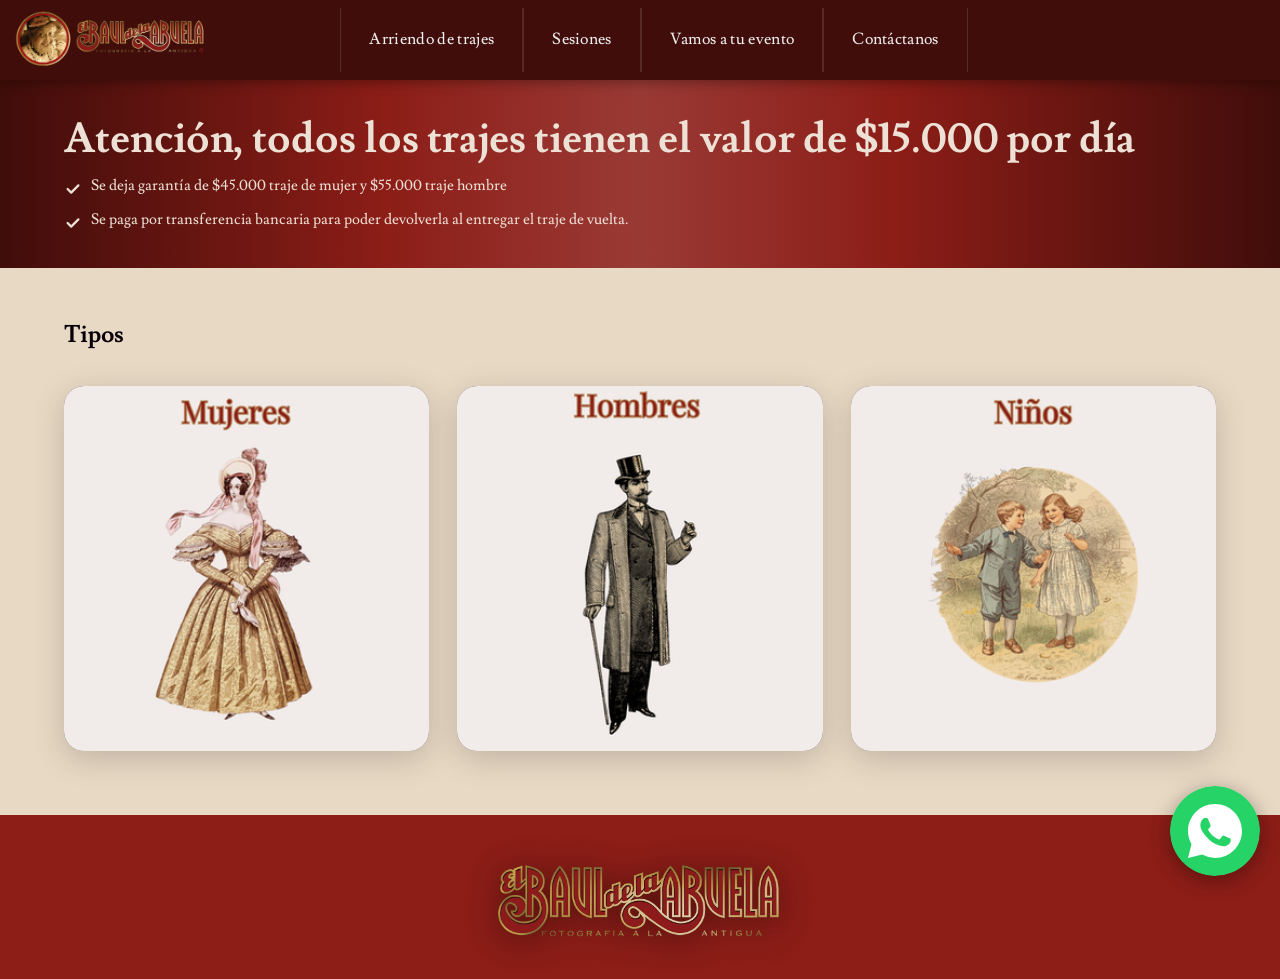
<file: arriendo-trajes.html>
<!DOCTYPE html>
<html lang="es">

<!-- ================================================================
  ARCHIVO: arriendo-trajes.html
  PÁGINA:  Arriendo de Trajes – El Baúl de la Abuela
  ESTILOS: styles.css

  ESTRUCTURA:
  ┌──────────────────────────────────────────────────────┐
  │ <header>  Navbar                                     │
  ├──────────────────────────────────────────────────────┤
  │ <section.arriendo-banner>                            │
  │   Título grande + 2 líneas de info                   │
  ├──────────────────────────────────────────────────────┤
  │ <section.arriendo-tipos>                             │
  │   "Tipos" + 3 tarjetas (Mujeres / Hombres / Niños)  │
  │   Desktop: solo título en la tarjeta                 │
  │   Móvil:   título izq + placeholder imagen der       │
  └──────────────────────────────────────────────────────┘

  IMÁGENES POR CATEGORÍA (móvil):
    Reemplaza .arriendo-card__img-ph dentro de cada tarjeta por:
      <img src="imagenes/traje-mujeres.png" alt="Trajes mujer"
           class="arriendo-card__img" />
    Mismo para hombres y niños.

  IMÁGENES PARA DESKTOP (interior de la tarjeta):
    Añade un <img class="arriendo-card__img-desktop"
                   src="imagenes/traje-mujeres.png" alt="…" />
    después del .arriendo-card__titulo en cada tarjeta.
================================================================ -->

<head>
  <meta charset="UTF-8" />
  <meta name="viewport" content="width=device-width, initial-scale=1.0" />
  <meta name="description" content="Arriendo de trajes a la antigua – El Baúl de la Abuela." />
  <title>Arriendo de Trajes – El Baúl de la Abuela</title>
  <link rel="preconnect" href="https://fonts.googleapis.com" />
  <link rel="preconnect" href="https://fonts.gstatic.com" crossorigin />
  <link
    href="https://fonts.googleapis.com/css2?family=Lusitana:wght@400;700&family=Montserrat:wght@400;500;600;700&display=swap"
    rel="stylesheet" />
  <link rel="stylesheet" href="styles.css" />
</head>

<body>

  <!-- NAVBAR -->
  <header>
    <nav class="navbar" role="navigation" aria-label="Navegación principal">
      <a href="index.html" class="navbar__logo" aria-label="Inicio – El Baúl de la Abuela">
        <div class="navbar__logo-img" aria-hidden="true">
          <img src="imagenes/logos/completo.png" alt="El Baúl de la Abuela" />
        </div>
      </a>
      <ul class="navbar__nav" role="list">
        <li><a class="navbar__nav-link" href="arriendo-trajes.html" aria-current="page">Arriendo de trajes</a></li>
        <li><a class="navbar__nav-link" href="sesiones.html">Sesiones</a></li>
        <li><a class="navbar__nav-link" href="vamos-a-tu-evento.html">Vamos a tu evento</a></li>
        <li><a class="navbar__nav-link" href="contactanos.html">Contáctanos</a></li>
      </ul>
      <button class="navbar__hamburger" id="hamburgerBtn" aria-label="Abrir menú" aria-expanded="false"
        aria-controls="mobileMenu">
        <span></span><span></span><span></span>
      </button>
      <ul class="navbar__mobile-menu" id="mobileMenu" role="list" aria-hidden="true">
        <li><a class="navbar__mobile-link" href="arriendo-trajes.html" aria-current="page">Arriendo de trajes</a></li>
        <li><a class="navbar__mobile-link" href="sesiones.html">Sesiones</a></li>
        <li><a class="navbar__mobile-link" href="vamos-a-tu-evento.html">Vamos a tu evento</a></li>
        <li><a class="navbar__mobile-link" href="contactanos.html">Contacto</a></li>
      </ul>
    </nav>
  </header>


  <main>

    <!-- ============================================================
      BANNER DE ATENCIÓN
      ────────────────────────────────────────────────────────────
      Fondo rojo degradado. Título grande + 2 líneas de info.
    ============================================================ -->
    <section class="arriendo-banner" aria-label="Información de arriendo">
      <div class="arriendo-banner__inner">

        <h1 class="arriendo-banner__titulo">
          Atención, todos los trajes tienen el valor de $15.000 por día
        </h1>

        <p class="arriendo-banner__info">
          <svg width="18" height="18" viewBox="0 0 20 20" fill="none" xmlns="http://www.w3.org/2000/svg" aria-hidden="true" style="display:inline-block;vertical-align:middle;margin-right:6px;flex-shrink:0;">
            <path d="M4 10l4 4 8-8" stroke="currentColor" stroke-width="2.5" stroke-linecap="round" stroke-linejoin="round"/>
          </svg>
          Se deja garantía de $45.000 traje de mujer y $55.000 traje hombre
        </p>
        <p class="arriendo-banner__info">
          <svg width="18" height="18" viewBox="0 0 20 20" fill="none" xmlns="http://www.w3.org/2000/svg" aria-hidden="true" style="display:inline-block;vertical-align:middle;margin-right:6px;flex-shrink:0;">
            <path d="M4 10l4 4 8-8" stroke="currentColor" stroke-width="2.5" stroke-linecap="round" stroke-linejoin="round"/>
          </svg>
          Se paga por transferencia bancaria para poder devolverla al entregar el traje de vuelta.
        </p>

      </div>
    </section>


    <!-- ============================================================
      TIPOS DE TRAJE
      ────────────────────────────────────────────────────────────
      Fondo crema. 3 tarjetas-botón: Mujeres / Hombres / Niños.

      Desktop: tarjetas en fila, solo el título (sin imagen).
      Móvil:   tarjetas apiladas, título izq + placeholder der.

      Destino de cada enlace → edita el href cuando tengas la página.
    ============================================================ -->
    <section class="arriendo-tipos" aria-label="Tipos de traje disponibles">
      <div class="arriendo-tipos__inner">

        <h2 class="arriendo-tipos__subtitulo">Tipos</h2>

        <div class="arriendo-tipos__grid">

          <!-- Tarjeta Mujeres (desktop) -->
          <a href="mujeres-trajes.html" class="arriendo-card" aria-label="Ver trajes de mujer">
            <span class="arriendo-card__titulo">Mujeres</span>
            <div class="arriendo-card__img-ph" aria-hidden="true">
              <img class="arriendo-card__img" src="imagenes/M.png" alt="Trajes mujer" />
            </div>
          </a>

          <!-- Tarjeta Hombres (desktop) -->
          <a href="hombres-trajes.html" class="arriendo-card" aria-label="Ver trajes de hombre">
            <span class="arriendo-card__titulo">Hombres</span>
            <div class="arriendo-card__img-ph" aria-hidden="true">
              <img class="arriendo-card__img" src="imagenes/H.png" alt="Trajes hombre" />
            </div>
          </a>

          <!-- Tarjeta Niños (desktop) -->
          <a href="ninos-trajes.html" class="arriendo-card" aria-label="Ver trajes de niños">
            <span class="arriendo-card__titulo">Niños</span>
            <div class="arriendo-card__img-ph" aria-hidden="true">
              <img class="arriendo-card__img" src="imagenes/Ninos/N.png" alt="Trajes niño" />
            </div>
          </a>

        </div><!-- /.arriendo-tipos__grid (desktop) -->


        <!-- ============================================================
          GRID MÓVIL — 3 filas × 2 columnas de placeholders
          Izquierda → página de categoría  |  Derecha → página nueva (TBD)
          Solo visible en móvil (display:none en desktop vía CSS).
          REEMPLAZAR cada .arriendo-mob-ph por <img src="..." />
          ACTUALIZAR los href de la columna derecha cuando tengas las páginas.
        ============================================================ -->
        <div class="arriendo-mob-grid">

          <!-- Fila Mujeres -->
          <a href="mujeres-trajes.html" class="arriendo-mob-item" aria-label="Ver trajes de mujer">
            <div class="arriendo-mob-ph" aria-hidden="true"><img src="imagenes/M.png" alt="Trajes mujer" /></div>
          </a>
          <a href="#" class="arriendo-mob-item" aria-label="Ver más de mujer">
            <div class="arriendo-mob-ph" aria-hidden="true">
              <img src="imagenes/movil.destacadaM.jpeg" alt="mujeres">
            </div>
          </a>

          <!-- Fila Hombres -->
          <a href="hombres-trajes.html" class="arriendo-mob-item" aria-label="Ver trajes de hombre">
            <div class="arriendo-mob-ph" aria-hidden="true"><img src="imagenes/H.png" alt="Trajes hombre" /></div>
          </a>
          <a href="#" class="arriendo-mob-item" aria-label="Ver más de hombre">
            <div class="arriendo-mob-ph" aria-hidden="true">
              <img src="imagenes/movil.destacadaH.jpeg" alt="hombres">
            </div>
          </a>

          <!-- Fila Niños -->
          <a href="ninos-trajes.html" class="arriendo-mob-item" aria-label="Ver trajes de niños">
            <div class="arriendo-mob-ph" aria-hidden="true"><img src="imagenes/Ninos/N.png" alt="Trajes niño" /></div>
          </a>
          <a href="#" class="arriendo-mob-item" aria-label="Ver más de niños">
            <div class="arriendo-mob-ph" aria-hidden="true">
              <img src="imagenes/Movil.destacadaN.jpeg" alt="niños">
            </div>
          </a>

        </div><!-- /.arriendo-mob-grid -->

      </div><!-- /.arriendo-tipos__inner -->
    </section>

  </main>


  <!-- FOOTER SIMPLE -->
  <footer class="site-footer-simple" role="contentinfo" aria-label="El Baúl de la Abuela">
    <div class="site-footer-simple__logo">
      <img src="imagenes/logo.nombre.png" alt="El Baúl de la Abuela" />
    </div>
  </footer>


  <!-- BOTÓN FLOTANTE WHATSAPP -->
  <a href="https://wa.me/56993325276" class="whatsapp-fab" target="_blank" rel="noopener noreferrer"
    aria-label="Contáctanos por WhatsApp">
    <svg viewBox="0 0 60 60" fill="none" xmlns="http://www.w3.org/2000/svg" aria-hidden="true">
      <circle cx="30" cy="30" r="30" fill="#25D366" />
      <path
        d="M30 12C20.06 12 12 20.06 12 30c0 3.18.84 6.17 2.3 8.76L12 48l9.48-2.28A17.93 17.93 0 0030 48c9.94 0 18-8.06 18-18S39.94 12 30 12z"
        fill="white" />
      <path
        d="M39.5 34.73c-.5-.25-2.96-1.46-3.42-1.63-.46-.17-.8-.25-1.13.25-.33.5-1.29 1.63-1.58 1.96-.29.33-.58.37-1.08.12-.5-.25-2.1-.77-4-2.46-1.48-1.32-2.48-2.94-2.77-3.44-.29-.5-.03-.77.22-1.02.22-.22.5-.58.75-.87.25-.29.33-.5.5-.83.17-.33.08-.62-.04-.87-.12-.25-1.13-2.72-1.54-3.73-.4-.98-.82-.85-1.13-.86-.29-.01-.62-.01-.96-.01-.33 0-.87.12-1.33.62-.46.5-1.75 1.71-1.75 4.17s1.79 4.84 2.04 5.17c.25.33 3.52 5.37 8.52 7.54 1.19.51 2.12.82 2.84 1.05 1.19.38 2.28.33 3.14.2.96-.14 2.96-1.21 3.38-2.38.42-1.17.42-2.17.29-2.38-.12-.21-.46-.33-.96-.58z"
        fill="#25D366" />
    </svg>
  </a>


  <script>
    'use strict';
    (function () {
      var btn = document.getElementById('hamburgerBtn');
      var menu = document.getElementById('mobileMenu');
      function open() { menu.classList.add('is-open'); btn.classList.add('is-open'); btn.setAttribute('aria-expanded', 'true'); menu.setAttribute('aria-hidden', 'false'); btn.setAttribute('aria-label', 'Cerrar menú'); }
      function close() { menu.classList.remove('is-open'); btn.classList.remove('is-open'); btn.setAttribute('aria-expanded', 'false'); menu.setAttribute('aria-hidden', 'true'); btn.setAttribute('aria-label', 'Abrir menú'); }
      btn.addEventListener('click', function () { menu.classList.contains('is-open') ? close() : open(); });
      document.addEventListener('click', function (e) { if (!btn.contains(e.target) && !menu.contains(e.target)) close(); });
      menu.querySelectorAll('.navbar__mobile-link').forEach(function (l) { l.addEventListener('click', close); });
    }());
  </script>

</body>

</html>
</file>
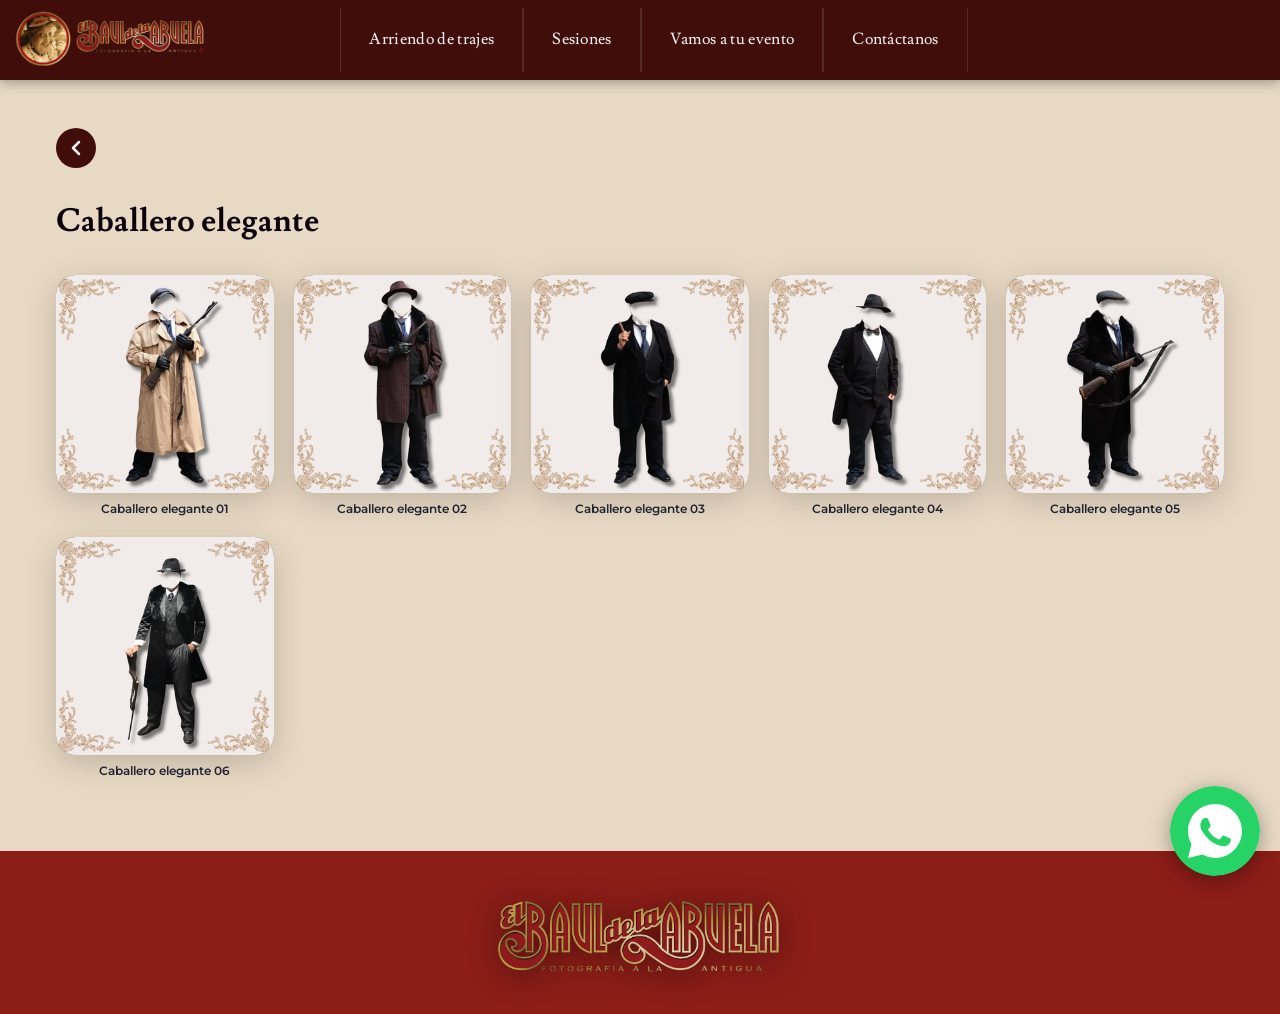
<file: caballero-elegante.html>
<!DOCTYPE html>
<html lang="es">

<!-- ================================================================
  ARCHIVO: caballero-elegante.html
  PÁGINA:  Detalle estilo Caballero Elegante – El Baúl de la Abuela
  ESTILOS: styles.css (sección 39 "GALERÍA DE ESTILO")

  ESTRUCTURA:
  ┌──────────────────────────────────────────────────────┐
  │ <header>  Navbar                                     │
  ├──────────────────────────────────────────────────────┤
  │ <section.galeria-trajes>                             │
  │   Flecha volver → hombres-trajes.html                │
  │   H1 "Caballero elegante"                            │
  │                                                      │
  │   MÓVIL:                                             │
  │     .galeria-hero → 1 placeholder ancho (16:9)       │
  │     .galeria-grid → 2 columnas, 10 items             │
  │                     texto chico bajo cada imagen     │
  │                                                      │
  │   DESKTOP:                                           │
  │     .galeria-grid → 5 columnas × 2 filas = 10 items  │
  │                     texto chico bajo cada imagen     │
  └──────────────────────────────────────────────────────┘

  AGREGAR IMÁGENES:
    Hero (móvil):
      Reemplaza <div class="galeria-hero__ph"> por:
      <img class="galeria-hero__img"
           src="imagenes/caballero-hero.jpg" alt="Caballero" />
    Grid items:
      Reemplaza cada <div class="galeria-item__ph"> por:
      <img class="galeria-item__img"
           src="imagenes/caballero-XX.jpg" alt="Traje X" />
================================================================ -->

<head>
  <meta charset="UTF-8" />
  <meta name="viewport" content="width=device-width, initial-scale=1.0" />
  <meta name="description" content="Trajes estilo Caballero Elegante años 20 – El Baúl de la Abuela." />
  <title>Caballero Elegante – El Baúl de la Abuela</title>
  <link rel="preconnect" href="https://fonts.googleapis.com" />
  <link rel="preconnect" href="https://fonts.gstatic.com" crossorigin />
  <link href="https://fonts.googleapis.com/css2?family=Lusitana:wght@400;700&family=Montserrat:wght@400;500;600;700&display=swap" rel="stylesheet" />
  <link rel="stylesheet" href="styles.css" />
</head>

<body>

  <!-- NAVBAR -->
  <header>
    <nav class="navbar" role="navigation" aria-label="Navegación principal">
      <a href="index.html" class="navbar__logo" aria-label="Inicio – El Baúl de la Abuela">
        <div class="navbar__logo-img" aria-hidden="true">
          <img src="imagenes/logos/completo.png" alt="El Baúl de la Abuela" />
        </div>
      </a>
      <ul class="navbar__nav" role="list">
        <li><a class="navbar__nav-link" href="arriendo-trajes.html" aria-current="page">Arriendo de trajes</a></li>
        <li><a class="navbar__nav-link" href="sesiones.html">Sesiones</a></li>
        <li><a class="navbar__nav-link" href="vamos-a-tu-evento.html">Vamos a tu evento</a></li>
        <li><a class="navbar__nav-link" href="contactanos.html">Contáctanos</a></li>
      </ul>
      <button class="navbar__hamburger" id="hamburgerBtn" aria-label="Abrir menú" aria-expanded="false" aria-controls="mobileMenu">
        <span></span><span></span><span></span>
      </button>
      <ul class="navbar__mobile-menu" id="mobileMenu" role="list" aria-hidden="true">
        <li><a class="navbar__mobile-link" href="arriendo-trajes.html" aria-current="page">Arriendo de trajes</a></li>
        <li><a class="navbar__mobile-link" href="sesiones.html">Sesiones</a></li>
        <li><a class="navbar__mobile-link" href="vamos-a-tu-evento.html">Vamos a tu evento</a></li>
        <li><a class="navbar__mobile-link" href="contactanos.html">Contacto</a></li>
      </ul>
    </nav>
  </header>


  <main>

    <section class="galeria-trajes" aria-label="Galería estilo Caballero Elegante">
      <div class="galeria-trajes__inner">

        <!-- Flecha volver → hombres-trajes.html -->
        <a href="hombres-trajes.html" class="trajes-back-btn" aria-label="Volver a trajes de hombre">
          <svg width="20" height="20" viewBox="0 0 20 20" fill="none" xmlns="http://www.w3.org/2000/svg" aria-hidden="true">
            <path d="M13 4L7 10L13 16" stroke="currentColor" stroke-width="2.5" stroke-linecap="round" stroke-linejoin="round"/>
          </svg>
        </a>

        <h1 class="galeria-trajes__titulo">Caballero elegante</h1>

        <!-- ============================================================
          HERO — solo visible en móvil
        ============================================================ -->

        <!-- ============================================================
          GRID DE FOTOS
          Desktop: 5 columnas × 2 filas (10 items).
          Móvil:   2 columnas × 5 filas (10 items).
        ============================================================ -->
        <div class="galeria-grid">

          <!-- Fila 1 — Trajes (items 1–5) -->
          <a href="#" class="galeria-item" aria-label="Traje 1">
            <div class="galeria-item__ph" aria-hidden="true">
              <img src="imagenes/peakyBlinders/P-01.png" alt="Caballero Elegante 1" />
            </div>
            <span class="galeria-item__texto">Caballero elegante 01</span>
          </a>
          <a href="#" class="galeria-item" aria-label="Traje 2">
            <div class="galeria-item__ph" aria-hidden="true">
              <img src="imagenes/peakyBlinders/P-02.png" alt="Caballero Elegante 2" />
            </div>
            <span class="galeria-item__texto">Caballero elegante 02</span>
          </a>
          <a href="#" class="galeria-item" aria-label="Traje 3">
            <div class="galeria-item__ph" aria-hidden="true">
              <img src="imagenes/peakyBlinders/P-03.png" alt="Caballero Elegante 3" />
            </div>
            <span class="galeria-item__texto">Caballero elegante 03 </span>
          </a>
          <a href="#" class="galeria-item" aria-label="Traje 4">
            <div class="galeria-item__ph" aria-hidden="true">
              <img src="imagenes/peakyBlinders/P-04.png" alt="Caballero Elegante 4" />
            </div>
            <span class="galeria-item__texto">Caballero elegante 04</span>
          </a>
          <a href="#" class="galeria-item" aria-label="Traje 5">
            <div class="galeria-item__ph" aria-hidden="true">
              <img src="imagenes/peakyBlinders/P-05.png" alt="Caballero Elegante 5" />
            </div>
            <span class="galeria-item__texto">Caballero elegante 05</span>
          </a>

          <!-- Fila 2 — Accesorios (items 6–10) -->
          <a href="#" class="galeria-item" aria-label="Accesorio 1">
            <div class="galeria-item__ph" aria-hidden="true">
              <img src="imagenes/peakyBlinders/P-06.png" alt="Caballero Elegante 6" />
            </div>
            <span class="galeria-item__texto">Caballero elegante 06</span>
          </a>
          

        </div><!-- /.galeria-grid -->

      </div><!-- /.galeria-trajes__inner -->
    </section>

  </main>


  <!-- FOOTER SIMPLE -->
  <footer class="site-footer-simple" role="contentinfo" aria-label="El Baúl de la Abuela">
    <div class="site-footer-simple__logo">
      <img src="imagenes/logo.nombre.png" alt="El Baúl de la Abuela" />
    </div>
  </footer>

  <!-- BOTÓN FLOTANTE WHATSAPP -->
  <a href="https://wa.me/56993325276" class="whatsapp-fab" target="_blank" rel="noopener noreferrer" aria-label="Contáctanos por WhatsApp">
    <svg viewBox="0 0 60 60" fill="none" xmlns="http://www.w3.org/2000/svg" aria-hidden="true">
      <circle cx="30" cy="30" r="30" fill="#25D366"/>
      <path d="M30 12C20.06 12 12 20.06 12 30c0 3.18.84 6.17 2.3 8.76L12 48l9.48-2.28A17.93 17.93 0 0030 48c9.94 0 18-8.06 18-18S39.94 12 30 12z" fill="white"/>
      <path d="M39.5 34.73c-.5-.25-2.96-1.46-3.42-1.63-.46-.17-.8-.25-1.13.25-.33.5-1.29 1.63-1.58 1.96-.29.33-.58.37-1.08.12-.5-.25-2.1-.77-4-2.46-1.48-1.32-2.48-2.94-2.77-3.44-.29-.5-.03-.77.22-1.02.22-.22.5-.58.75-.87.25-.29.33-.5.5-.83.17-.33.08-.62-.04-.87-.12-.25-1.13-2.72-1.54-3.73-.4-.98-.82-.85-1.13-.86-.29-.01-.62-.01-.96-.01-.33 0-.87.12-1.33.62-.46.5-1.75 1.71-1.75 4.17s1.79 4.84 2.04 5.17c.25.33 3.52 5.37 8.52 7.54 1.19.51 2.12.82 2.84 1.05 1.19.38 2.28.33 3.14.2.96-.14 2.96-1.21 3.38-2.38.42-1.17.42-2.17.29-2.38-.12-.21-.46-.33-.96-.58z" fill="#25D366"/>
    </svg>
  </a>

  <script>
    'use strict';
    (function () {
      var btn  = document.getElementById('hamburgerBtn');
      var menu = document.getElementById('mobileMenu');
      function open()  { menu.classList.add('is-open');    btn.classList.add('is-open');    btn.setAttribute('aria-expanded','true');  menu.setAttribute('aria-hidden','false'); btn.setAttribute('aria-label','Cerrar menú'); }
      function close() { menu.classList.remove('is-open'); btn.classList.remove('is-open'); btn.setAttribute('aria-expanded','false'); menu.setAttribute('aria-hidden','true');  btn.setAttribute('aria-label','Abrir menú'); }
      btn.addEventListener('click', function () { menu.classList.contains('is-open') ? close() : open(); });
      document.addEventListener('click', function (e) { if (!btn.contains(e.target) && !menu.contains(e.target)) close(); });
      menu.querySelectorAll('.navbar__mobile-link').forEach(function (l) { l.addEventListener('click', close); });
    }());
  </script>

</body>
</html>
</file>
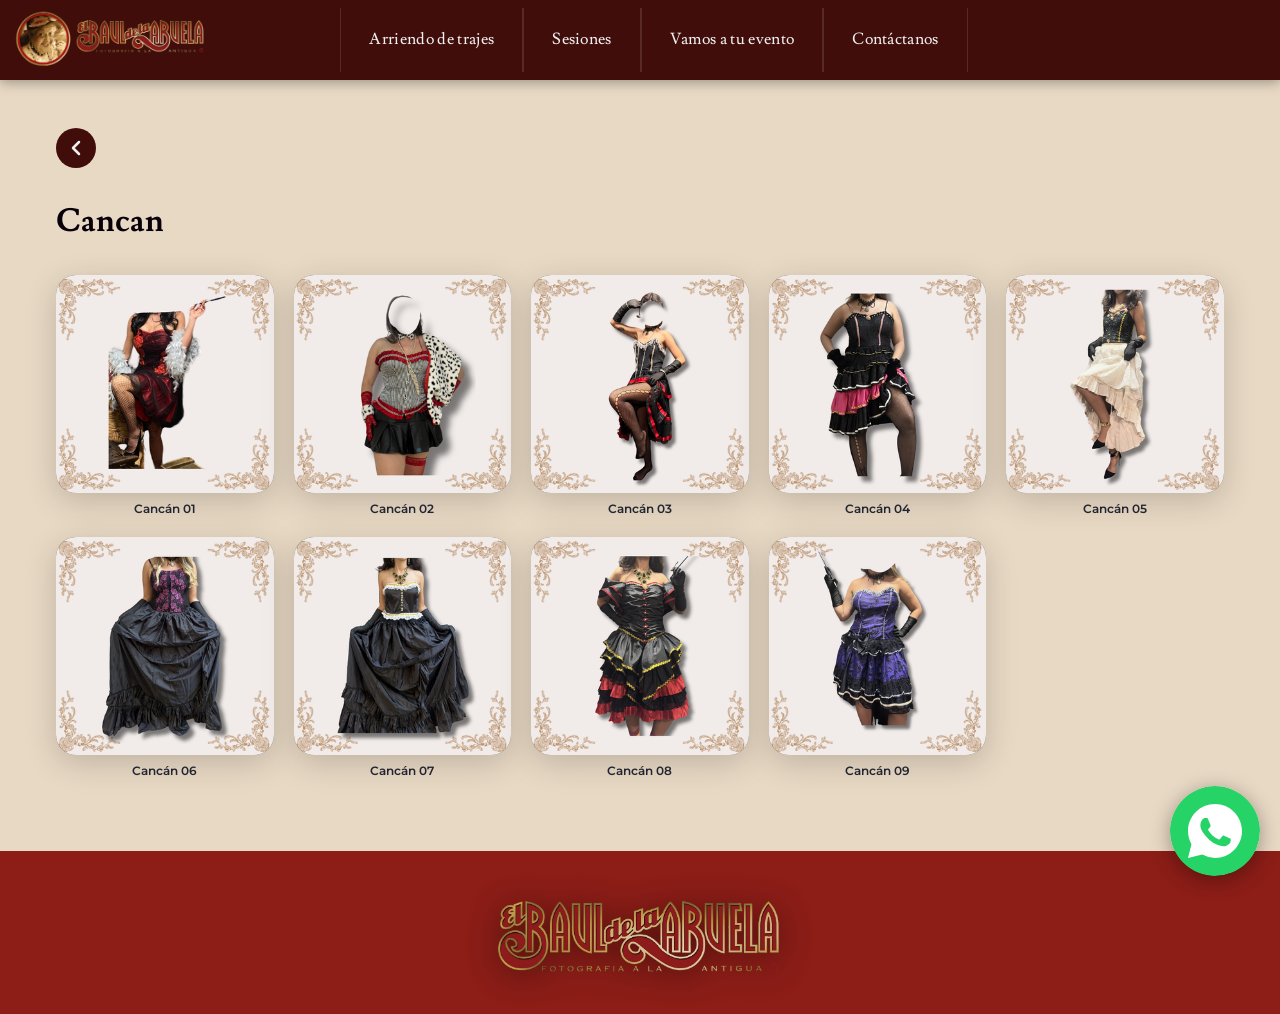
<file: cancan.html>
<!DOCTYPE html>
<html lang="es">

<!-- ================================================================
  ARCHIVO: cancan.html
  PÁGINA:  Detalle estilo Cancan – El Baúl de la Abuela
  ESTILOS: styles.css (sección 39 "GALERÍA DE ESTILO")

  ESTRUCTURA:
  ┌──────────────────────────────────────────────────────┐
  │ <header>  Navbar                                     │
  ├──────────────────────────────────────────────────────┤
  │ <section.galeria-trajes>                             │
  │   Flecha volver → mujeres-trajes.html                │
  │   H1 "Cancan"                                        │
  │                                                      │
  │   MÓVIL:                                             │
  │     .galeria-hero → 1 placeholder ancho (16:9)       │
  │     .galeria-grid → 2 columnas, 10 items             │
  │                     texto chico bajo cada imagen     │
  │                                                      │
  │   DESKTOP:                                           │
  │     .galeria-grid → 5 columnas × 2 filas = 10 items  │
  │                     texto chico bajo cada imagen     │
  └──────────────────────────────────────────────────────┘

  AGREGAR IMÁGENES:
    Hero (móvil):
      Reemplaza <div class="galeria-hero__ph"> por:
      <img class="galeria-hero__img"
           src="imagenes/cancan-hero.jpg" alt="Cancan" />

    Grid items:
      Reemplaza cada <div class="galeria-item__ph"> por:
      <img class="galeria-item__img"
           src="imagenes/cancan-XX.jpg" alt="Vestido X" />
================================================================ -->

<head>
  <meta charset="UTF-8" />
  <meta name="viewport" content="width=device-width, initial-scale=1.0" />
  <meta name="description" content="Trajes estilo Cancan lejano oeste – El Baúl de la Abuela." />
  <title>Cancan – El Baúl de la Abuela</title>
  <link rel="preconnect" href="https://fonts.googleapis.com" />
  <link rel="preconnect" href="https://fonts.gstatic.com" crossorigin />
  <link
    href="https://fonts.googleapis.com/css2?family=Lusitana:wght@400;700&family=Montserrat:wght@400;500;600;700&display=swap"
    rel="stylesheet" />
  <link rel="stylesheet" href="styles.css" />
</head>

<body>

  <!-- NAVBAR -->
  <header>
    <nav class="navbar" role="navigation" aria-label="Navegación principal">
      <a href="index.html" class="navbar__logo" aria-label="Inicio – El Baúl de la Abuela">
        <div class="navbar__logo-img" aria-hidden="true">
          <img src="imagenes/logos/completo.png" alt="El Baúl de la Abuela" />
        </div>
      </a>
      <ul class="navbar__nav" role="list">
        <li><a class="navbar__nav-link" href="arriendo-trajes.html" aria-current="page">Arriendo de trajes</a></li>
        <li><a class="navbar__nav-link" href="sesiones.html">Sesiones</a></li>
        <li><a class="navbar__nav-link" href="vamos-a-tu-evento.html">Vamos a tu evento</a></li>
        <li><a class="navbar__nav-link" href="contactanos.html">Contáctanos</a></li>
      </ul>
      <button class="navbar__hamburger" id="hamburgerBtn" aria-label="Abrir menú" aria-expanded="false"
        aria-controls="mobileMenu">
        <span></span><span></span><span></span>
      </button>
      <ul class="navbar__mobile-menu" id="mobileMenu" role="list" aria-hidden="true">
        <li><a class="navbar__mobile-link" href="arriendo-trajes.html" aria-current="page">Arriendo de trajes</a></li>
        <li><a class="navbar__mobile-link" href="sesiones.html">Sesiones</a></li>
        <li><a class="navbar__mobile-link" href="vamos-a-tu-evento.html">Vamos a tu evento</a></li>
        <li><a class="navbar__mobile-link" href="contactanos.html">Contacto</a></li>
      </ul>
    </nav>
  </header>


  <main>

    <section class="galeria-trajes" aria-label="Galería estilo Cancan">
      <div class="galeria-trajes__inner">

        <!-- Flecha volver → mujeres-trajes.html -->
        <a href="mujeres-trajes.html" class="trajes-back-btn" aria-label="Volver a trajes de mujer">
          <svg width="20" height="20" viewBox="0 0 20 20" fill="none" xmlns="http://www.w3.org/2000/svg"
            aria-hidden="true">
            <path d="M13 4L7 10L13 16" stroke="currentColor" stroke-width="2.5" stroke-linecap="round"
              stroke-linejoin="round" />
          </svg>
        </a>

        <h1 class="galeria-trajes__titulo">Cancan</h1>

        <!-- ============================================================
          HERO — solo visible en móvil
        ============================================================ -->

        <!-- ============================================================
          GRID DE FOTOS
          Desktop: 5 columnas × 2 filas (10 items).
          Móvil:   2 columnas × 5 filas (10 items).
        ============================================================ -->
        <div class="galeria-grid">

          <!-- Fila 1 — Vestidos (items 1–5) -->
          <a href="#" class="galeria-item" aria-label="Vestido 1">
            <div class="galeria-item__ph" aria-hidden="true">
              <img src="imagenes/CanCan/CC-01.png" alt="Cancan 1" />
            </div>
            <span class="galeria-item__texto">Cancán 01</span>
          </a>
          <a href="#" class="galeria-item" aria-label="Vestido 2">
            <div class="galeria-item__ph" aria-hidden="true">
              <img src="imagenes/CanCan/CC-02.png" alt="Cancan 2" />
            </div>
            <span class="galeria-item__texto">Cancán 02</span>
          </a>
          <a href="#" class="galeria-item" aria-label="Vestido 3">
            <div class="galeria-item__ph" aria-hidden="true">
              <img src="imagenes/CanCan/CC-03.png" alt="Cancan 3" />
            </div>
            <span class="galeria-item__texto">Cancán 03</span>
          </a>
          <a href="#" class="galeria-item" aria-label="Vestido 4">
            <div class="galeria-item__ph" aria-hidden="true">
              <img src="imagenes/CanCan/CC-04.png" alt="Cancan 4" />
            </div>
            <span class="galeria-item__texto">Cancán 04</span>
          </a>
          <a href="#" class="galeria-item" aria-label="Vestido 5">
            <div class="galeria-item__ph" aria-hidden="true">
              <img src="imagenes/CanCan/CC-05.png" alt="Cancan 5" />
            </div>
            <span class="galeria-item__texto">Cancán 05</span>
          </a>

          <!-- Fila 2 — Accesorios (items 6–10) -->
          <a href="#" class="galeria-item" aria-label="Accesorio 1">
            <div class="galeria-item__ph" aria-hidden="true">
              <img src="imagenes/CanCan/CC-06.png" alt="Cancan 6" />
            </div>
            <span class="galeria-item__texto">Cancán 06</span>
          </a>
          <a href="#" class="galeria-item" aria-label="Accesorio 2">
            <div class="galeria-item__ph" aria-hidden="true">
              <img src="imagenes/CanCan/CC-07.png" alt="Cancan 7" />
            </div>
            <span class="galeria-item__texto">Cancán 07</span>
          </a>
          <a href="#" class="galeria-item" aria-label="Accesorio 3">
            <div class="galeria-item__ph" aria-hidden="true">
              <img src="imagenes/CanCan/CC-08.png" alt="Cancan 8" />
            </div>
            <span class="galeria-item__texto">Cancán 08</span>
          </a>
          <a href="#" class="galeria-item" aria-label="Accesorio 4">
            <div class="galeria-item__ph" aria-hidden="true">
              <img src="imagenes/CanCan/CC-09.png" alt="Cancan 9" />
            </div>
            <span class="galeria-item__texto">Cancán 09</span>
          </a>
         

        </div><!-- /.galeria-grid -->

      </div><!-- /.galeria-trajes__inner -->
    </section>

  </main>


  <!-- FOOTER SIMPLE -->
  <footer class="site-footer-simple" role="contentinfo" aria-label="El Baúl de la Abuela">
    <div class="site-footer-simple__logo">
      <img src="imagenes/logo.nombre.png" alt="El Baúl de la Abuela" />
    </div>
  </footer>

  <!-- BOTÓN FLOTANTE WHATSAPP -->
  <a href="https://wa.me/56993325276" class="whatsapp-fab" target="_blank" rel="noopener noreferrer"
    aria-label="Contáctanos por WhatsApp">
    <svg viewBox="0 0 60 60" fill="none" xmlns="http://www.w3.org/2000/svg" aria-hidden="true">
      <circle cx="30" cy="30" r="30" fill="#25D366" />
      <path
        d="M30 12C20.06 12 12 20.06 12 30c0 3.18.84 6.17 2.3 8.76L12 48l9.48-2.28A17.93 17.93 0 0030 48c9.94 0 18-8.06 18-18S39.94 12 30 12z"
        fill="white" />
      <path
        d="M39.5 34.73c-.5-.25-2.96-1.46-3.42-1.63-.46-.17-.8-.25-1.13.25-.33.5-1.29 1.63-1.58 1.96-.29.33-.58.37-1.08.12-.5-.25-2.1-.77-4-2.46-1.48-1.32-2.48-2.94-2.77-3.44-.29-.5-.03-.77.22-1.02.22-.22.5-.58.75-.87.25-.29.33-.5.5-.83.17-.33.08-.62-.04-.87-.12-.25-1.13-2.72-1.54-3.73-.4-.98-.82-.85-1.13-.86-.29-.01-.62-.01-.96-.01-.33 0-.87.12-1.33.62-.46.5-1.75 1.71-1.75 4.17s1.79 4.84 2.04 5.17c.25.33 3.52 5.37 8.52 7.54 1.19.51 2.12.82 2.84 1.05 1.19.38 2.28.33 3.14.2.96-.14 2.96-1.21 3.38-2.38.42-1.17.42-2.17.29-2.38-.12-.21-.46-.33-.96-.58z"
        fill="#25D366" />
    </svg>
  </a>

  <script>
    'use strict';
    (function () {
      var btn = document.getElementById('hamburgerBtn');
      var menu = document.getElementById('mobileMenu');
      function open() { menu.classList.add('is-open'); btn.classList.add('is-open'); btn.setAttribute('aria-expanded', 'true'); menu.setAttribute('aria-hidden', 'false'); btn.setAttribute('aria-label', 'Cerrar menú'); }
      function close() { menu.classList.remove('is-open'); btn.classList.remove('is-open'); btn.setAttribute('aria-expanded', 'false'); menu.setAttribute('aria-hidden', 'true'); btn.setAttribute('aria-label', 'Abrir menú'); }
      btn.addEventListener('click', function () { menu.classList.contains('is-open') ? close() : open(); });
      document.addEventListener('click', function (e) { if (!btn.contains(e.target) && !menu.contains(e.target)) close(); });
      menu.querySelectorAll('.navbar__mobile-link').forEach(function (l) { l.addEventListener('click', close); });
    }());
  </script>

</body>

</html>
</file>
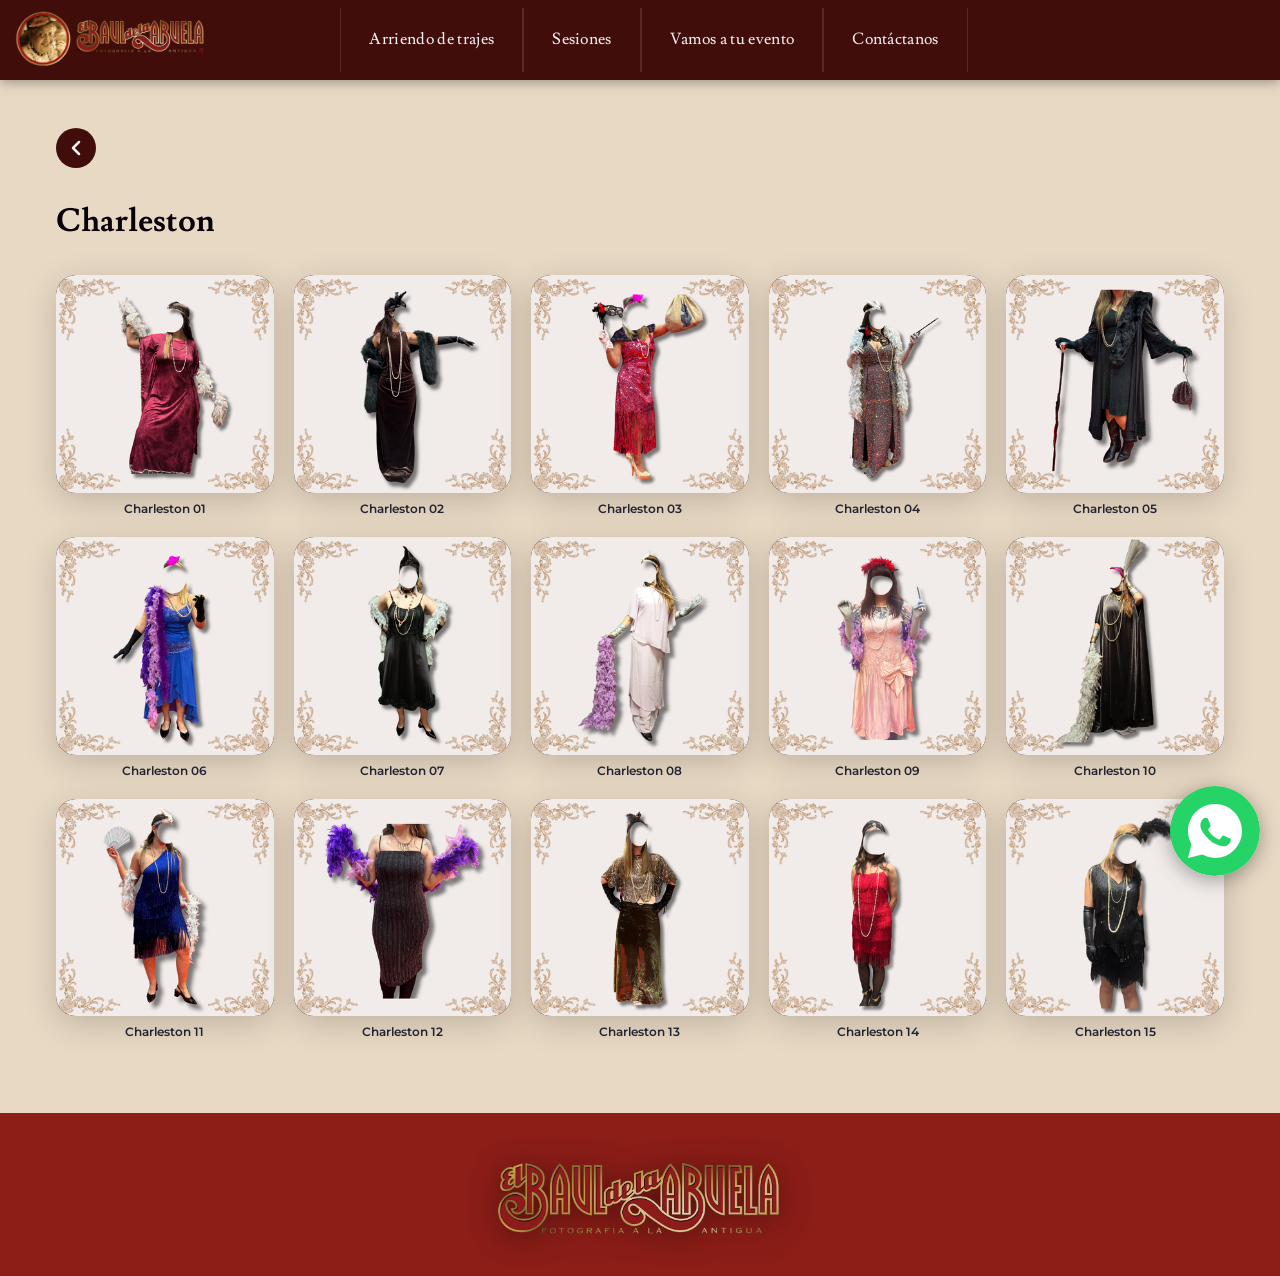
<file: charleston.html>
<!DOCTYPE html>
<html lang="es">

<!-- ================================================================
  ARCHIVO: charleston.html
  PÁGINA:  Detalle estilo Charleston – El Baúl de la Abuela
  ESTILOS: styles.css (sección 39 "GALERÍA DE ESTILO")

  ESTRUCTURA:
  ┌──────────────────────────────────────────────────────┐
  │ <header>  Navbar                                     │
  ├──────────────────────────────────────────────────────┤
  │ <section.galeria-trajes>                             │
  │   Flecha volver → mujeres-trajes.html                │
  │   H1 "Charleston"                                    │
  │                                                      │
  │   MÓVIL:                                             │
  │     .galeria-hero → 1 placeholder ancho (16:9)       │
  │     .galeria-grid → 2 columnas, 10 items             │
  │                     texto chico bajo cada imagen     │
  │                                                      │
  │   DESKTOP:                                           │
  │     .galeria-grid → 5 columnas × 2 filas = 10 items  │
  │                     texto chico bajo cada imagen     │
  └──────────────────────────────────────────────────────┘

  AGREGAR IMÁGENES:
    Hero (móvil):
      Reemplaza <div class="galeria-hero__ph"> por:
      <img class="galeria-hero__img"
           src="imagenes/charleston-hero.jpg" alt="Charleston" />

    Grid items:
      Reemplaza cada <div class="galeria-item__ph"> por:
      <img class="galeria-item__img"
           src="imagenes/charleston-01.jpg" alt="Vestido 1" />
    Actualiza el href de cada .galeria-item y .galeria-hero
    cuando tengas las páginas de detalle individuales.
================================================================ -->

<head>
  <meta charset="UTF-8" />
  <meta name="viewport" content="width=device-width, initial-scale=1.0" />
  <meta name="description" content="Trajes estilo Charleston años 20 – El Baúl de la Abuela." />
  <title>Charleston – El Baúl de la Abuela</title>
  <link rel="preconnect" href="https://fonts.googleapis.com" />
  <link rel="preconnect" href="https://fonts.gstatic.com" crossorigin />
  <link
    href="https://fonts.googleapis.com/css2?family=Lusitana:wght@400;700&family=Montserrat:wght@400;500;600;700&display=swap"
    rel="stylesheet" />
  <link rel="stylesheet" href="styles.css" />
</head>

<body>

  <!-- NAVBAR -->
  <header>
    <nav class="navbar" role="navigation" aria-label="Navegación principal">
      <a href="index.html" class="navbar__logo" aria-label="Inicio – El Baúl de la Abuela">
        <div class="navbar__logo-img" aria-hidden="true">
          <img src="imagenes/logos/completo.png" alt="El Baúl de la Abuela" />
        </div>
      </a>
      <ul class="navbar__nav" role="list">
        <li><a class="navbar__nav-link" href="arriendo-trajes.html" aria-current="page">Arriendo de trajes</a></li>
        <li><a class="navbar__nav-link" href="sesiones.html">Sesiones</a></li>
        <li><a class="navbar__nav-link" href="vamos-a-tu-evento.html">Vamos a tu evento</a></li>
        <li><a class="navbar__nav-link" href="contactanos.html">Contáctanos</a></li>
      </ul>
      <button class="navbar__hamburger" id="hamburgerBtn" aria-label="Abrir menú" aria-expanded="false"
        aria-controls="mobileMenu">
        <span></span><span></span><span></span>
      </button>
      <ul class="navbar__mobile-menu" id="mobileMenu" role="list" aria-hidden="true">
        <li><a class="navbar__mobile-link" href="arriendo-trajes.html" aria-current="page">Arriendo de trajes</a></li>
        <li><a class="navbar__mobile-link" href="sesiones.html">Sesiones</a></li>
        <li><a class="navbar__mobile-link" href="vamos-a-tu-evento.html">Vamos a tu evento</a></li>
        <li><a class="navbar__mobile-link" href="contactanos.html">Contacto</a></li>
      </ul>
    </nav>
  </header>


  <main>

    <section class="galeria-trajes" aria-label="Galería estilo Charleston">
      <div class="galeria-trajes__inner">

        <!-- Flecha volver → mujeres-trajes.html -->
        <a href="mujeres-trajes.html" class="trajes-back-btn" aria-label="Volver a trajes de mujer">
          <svg width="20" height="20" viewBox="0 0 20 20" fill="none" xmlns="http://www.w3.org/2000/svg"
            aria-hidden="true">
            <path d="M13 4L7 10L13 16" stroke="currentColor" stroke-width="2.5" stroke-linecap="round"
              stroke-linejoin="round" />
          </svg>
        </a>

        <h1 class="galeria-trajes__titulo">Charleston</h1>

        <!-- ============================================================
          HERO — solo visible en móvil
          Placeholder ancho (16:9) que ocupa todo el ancho de pantalla.
          REEMPLAZAR: elimina .galeria-hero__ph y pon:
            <img class="galeria-hero__img"
                 src="imagenes/charleston-hero.jpg"
                 alt="Traje Charleston destacado" />
        ============================================================ -->

        <!-- ============================================================
          GRID DE FOTOS
          Desktop: 5 columnas × 2 filas (10 items).
          Móvil:   2 columnas × 5 filas (10 items).
          Texto chico bajo cada placeholder.

          REEMPLAZAR cada .galeria-item__ph por:
            <img class="galeria-item__img"
                 src="imagenes/charleston-XX.jpg"
                 alt="Descripción" />
          ACTUALIZAR cada href="#" con el link correspondiente.
        ============================================================ -->
        <div class="galeria-grid">

          <!-- Fila 1 — Vestidos (items 1–5) -->
          <a href="#" class="galeria-item" aria-label="Foto 1">
            <div class="galeria-item__ph" aria-hidden="true">
              <img class="galeria-item__img" src="imagenes/Charlestone/C-01.png" alt="Descripción" />
            </div>
            <span class="galeria-item__texto">Charleston 01</span>
          </a>
          <a href="#" class="galeria-item" aria-label="Foto 2">
            <div class="galeria-item__ph" aria-hidden="true"><img class="galeria-item__img" src="imagenes/Charlestone/C-02.png"
                alt="Descripción" /></div>
            <span class="galeria-item__texto">Charleston 02</span>
          </a>
          <a href="#" class="galeria-item" aria-label="Foto 3">
            <div class="galeria-item__ph" aria-hidden="true"><img class="galeria-item__img" src="imagenes/Charlestone/C-03.png"
                alt="Descripción" /></div>
            <span class="galeria-item__texto">Charleston 03</span>
          </a>
          <a href="#" class="galeria-item" aria-label="Foto 4">
            <div class="galeria-item__ph" aria-hidden="true">
              <img class="galeria-item__img" src="imagenes/Charlestone/C-04.png" alt="Descripción" />
            </div>
            <span class="galeria-item__texto">Charleston 04</span>
          </a>
          <a href="#" class="galeria-item" aria-label="Foto 5">
            <div class="galeria-item__ph" aria-hidden="true"><img class="galeria-item__img" src="imagenes/Charlestone/C-05.png"
                alt="Descripción" /></div>
            <span class="galeria-item__texto">Charleston 05</span>
          </a>

          <!-- Fila 2 — Accesorios (items 6–10) -->
          <a href="#" class="galeria-item" aria-label="Accesorio 1">
            <div class="galeria-item__ph" aria-hidden="true">
              <img class="galeria-item__img" src="imagenes/Charlestone/C-06.png" alt="Descripción" />
            </div>
            <span class="galeria-item__texto">Charleston 06</span>
          </a>
          <a href="#" class="galeria-item" aria-label="Accesorio 2">
            <div class="galeria-item__ph" aria-hidden="true"><img class="galeria-item__img" src="imagenes/Charlestone/C-07.png"
                alt="Descripción" /></div>
            <span class="galeria-item__texto">Charleston 07</span>
          </a>
          <a href="#" class="galeria-item" aria-label="Accesorio 3">
            <div class="galeria-item__ph" aria-hidden="true"><img class="galeria-item__img" src="imagenes/Charlestone/C-08.png"
                alt="Descripción" /></div>
            <span class="galeria-item__texto">Charleston 08</span>
          </a>
          <a href="#" class="galeria-item" aria-label="Accesorio 4">
            <div class="galeria-item__ph" aria-hidden="true"><img class="galeria-item__img" src="imagenes/Charlestone/C-09.png"
                alt="Descripción" /></div>
            <span class="galeria-item__texto">Charleston 09</span>
          </a>
          <a href="#" class="galeria-item" aria-label="Accesorio 5">
            <div class="galeria-item__ph" aria-hidden="true"><img class="galeria-item__img" src="imagenes/Charlestone/C-10.png"
                alt="Descripción" /></div>
            <span class="galeria-item__texto">Charleston 10</span>
          </a>

          <!-- Fila 3 — items 11–15 -->
          <a href="#" class="galeria-item" aria-label="Foto 11">
            <div class="galeria-item__ph" aria-hidden="true">
              <img class="galeria-item__img" src="imagenes/Charlestone/C-11.png" alt="Descripción" />
            </div>
            <span class="galeria-item__texto">Charleston 11</span>
          </a>
          <a href="#" class="galeria-item" aria-label="Foto 12">
            <div class="galeria-item__ph" aria-hidden="true">
              <img class="galeria-item__img" src="imagenes/Charlestone/C-12.png" alt="Descripción" />
            </div>
            <span class="galeria-item__texto">Charleston 12</span>
          </a>
          <a href="#" class="galeria-item" aria-label="Foto 13">
            <div class="galeria-item__ph" aria-hidden="true">
              <img class="galeria-item__img" src="imagenes/Charlestone/C-13.png" alt="Descripción" />
            </div>
            <span class="galeria-item__texto">Charleston 13</span>
          </a>
          <a href="#" class="galeria-item" aria-label="Foto 14">
            <div class="galeria-item__ph" aria-hidden="true">
              <img class="galeria-item__img" src="imagenes/Charlestone/C-14.png" alt="Descripción" />
            </div>
            <span class="galeria-item__texto">Charleston 14</span>
          </a>
          <a href="#" class="galeria-item" aria-label="Foto 15">
            <div class="galeria-item__ph" aria-hidden="true">
              <img class="galeria-item__img" src="imagenes/Charlestone/C-15.png" alt="Descripción" />
            </div>
            <span class="galeria-item__texto">Charleston 15</span>
          </a>

        </div><!-- /.galeria-grid -->

      </div><!-- /.galeria-trajes__inner -->
    </section>

  </main>


  <!-- FOOTER SIMPLE -->
  <footer class="site-footer-simple" role="contentinfo" aria-label="El Baúl de la Abuela">
    <div class="site-footer-simple__logo">
      <img src="imagenes/logo.nombre.png" alt="El Baúl de la Abuela" />
    </div>
  </footer>

  <!-- BOTÓN FLOTANTE WHATSAPP -->
  <a href="https://wa.me/56993325276" class="whatsapp-fab" target="_blank" rel="noopener noreferrer"
    aria-label="Contáctanos por WhatsApp">
    <svg viewBox="0 0 60 60" fill="none" xmlns="http://www.w3.org/2000/svg" aria-hidden="true">
      <circle cx="30" cy="30" r="30" fill="#25D366" />
      <path
        d="M30 12C20.06 12 12 20.06 12 30c0 3.18.84 6.17 2.3 8.76L12 48l9.48-2.28A17.93 17.93 0 0030 48c9.94 0 18-8.06 18-18S39.94 12 30 12z"
        fill="white" />
      <path
        d="M39.5 34.73c-.5-.25-2.96-1.46-3.42-1.63-.46-.17-.8-.25-1.13.25-.33.5-1.29 1.63-1.58 1.96-.29.33-.58.37-1.08.12-.5-.25-2.1-.77-4-2.46-1.48-1.32-2.48-2.94-2.77-3.44-.29-.5-.03-.77.22-1.02.22-.22.5-.58.75-.87.25-.29.33-.5.5-.83.17-.33.08-.62-.04-.87-.12-.25-1.13-2.72-1.54-3.73-.4-.98-.82-.85-1.13-.86-.29-.01-.62-.01-.96-.01-.33 0-.87.12-1.33.62-.46.5-1.75 1.71-1.75 4.17s1.79 4.84 2.04 5.17c.25.33 3.52 5.37 8.52 7.54 1.19.51 2.12.82 2.84 1.05 1.19.38 2.28.33 3.14.2.96-.14 2.96-1.21 3.38-2.38.42-1.17.42-2.17.29-2.38-.12-.21-.46-.33-.96-.58z"
        fill="#25D366" />
    </svg>
  </a>

  <script>
    'use strict';
    (function () {
      var btn = document.getElementById('hamburgerBtn');
      var menu = document.getElementById('mobileMenu');
      function open() { menu.classList.add('is-open'); btn.classList.add('is-open'); btn.setAttribute('aria-expanded', 'true'); menu.setAttribute('aria-hidden', 'false'); btn.setAttribute('aria-label', 'Cerrar menú'); }
      function close() { menu.classList.remove('is-open'); btn.classList.remove('is-open'); btn.setAttribute('aria-expanded', 'false'); menu.setAttribute('aria-hidden', 'true'); btn.setAttribute('aria-label', 'Abrir menú'); }
      btn.addEventListener('click', function () { menu.classList.contains('is-open') ? close() : open(); });
      document.addEventListener('click', function (e) { if (!btn.contains(e.target) && !menu.contains(e.target)) close(); });
      menu.querySelectorAll('.navbar__mobile-link').forEach(function (l) { l.addEventListener('click', close); });
    }());
  </script>

</body>

</html>
</file>
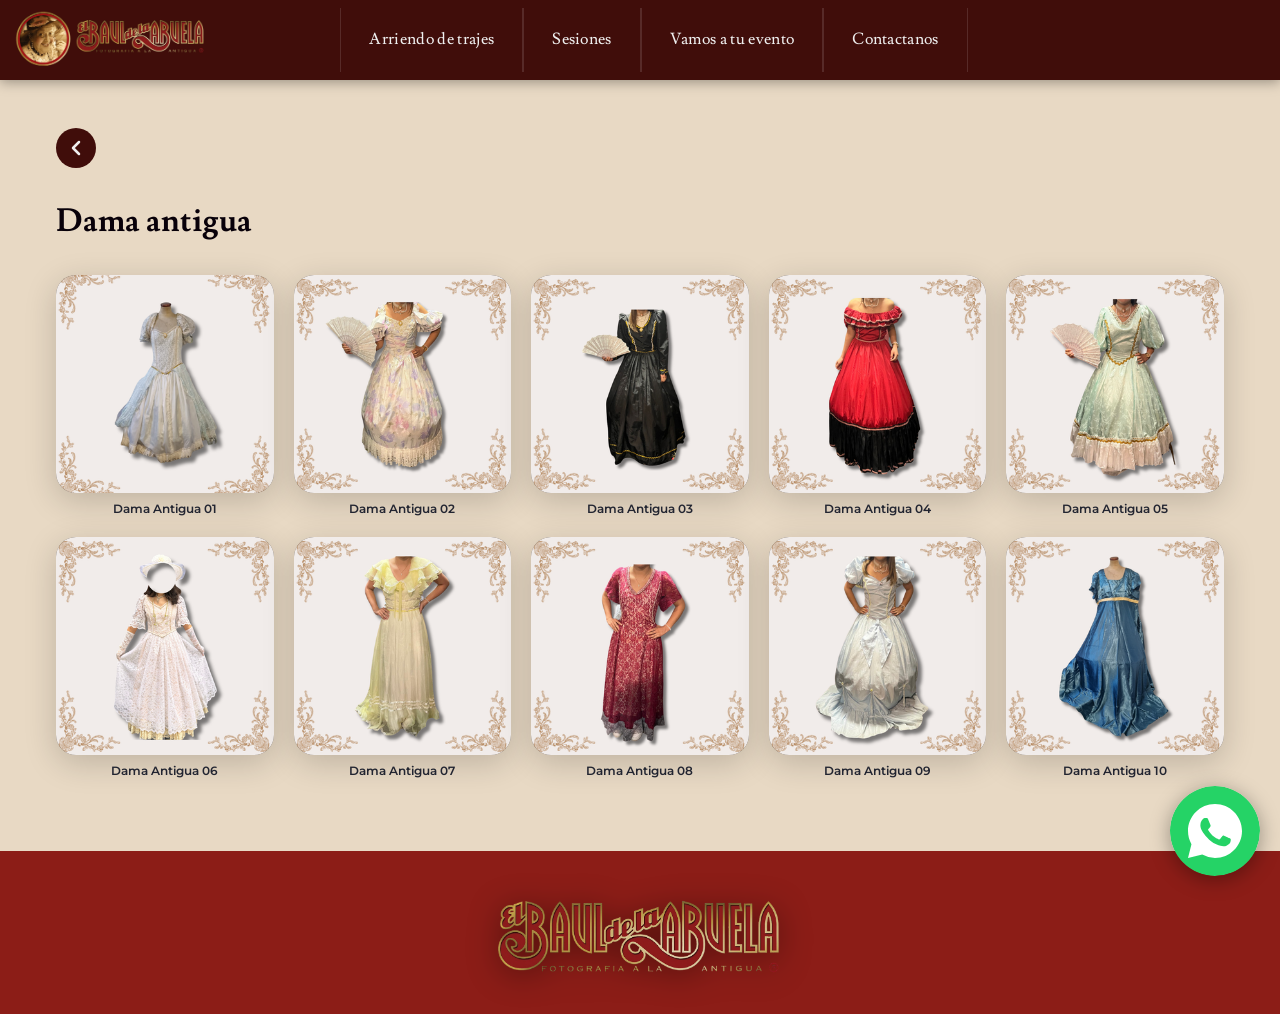
<file: dama-antigua.html>
<!DOCTYPE html>
<html lang="es">

<!-- ================================================================
  ARCHIVO: dama-antigua.html
  PÁGINA:  Detalle estilo Dama Antigua – El Baúl de la Abuela
  ESTILOS: styles.css (sección 39 "GALERÍA DE ESTILO")

  ESTRUCTURA:
  ┌──────────────────────────────────────────────────────┐
  │ <header>  Navbar                                     │
  ├──────────────────────────────────────────────────────┤
  │ <section.galeria-trajes>                             │
  │   Flecha volver → mujeres-trajes.html                │
  │   H1 "Dama antigua"                                  │
  │                                                      │
  │   MÓVIL:                                             │
  │     .galeria-hero → 1 placeholder ancho (16:9)       │
  │     .galeria-grid → 2 columnas, 10 items             │
  │                     texto chico bajo cada imagen     │
  │                                                      │
  │   DESKTOP:                                           │
  │     .galeria-grid → 5 columnas × 2 filas = 10 items  │
  │                     texto chico bajo cada imagen     │
  └──────────────────────────────────────────────────────┘

  AGREGAR IMÁGENES:
    Hero (móvil):
      Reemplaza <div class="galeria-hero__ph"> por:
      <img class="galeria-hero__img"
           src="imagenes/dama-antigua-hero.jpg" alt="Dama Antigua" />
    Grid items:
      Reemplaza cada <div class="galeria-item__ph"> por:
      <img class="galeria-item__img"
           src="imagenes/dama-antigua-XX.jpg" alt="Vestido X" />
================================================================ -->

<head>
  <meta charset="UTF-8" />
  <meta name="viewport" content="width=device-width, initial-scale=1.0" />
  <meta name="description" content="Trajes estilo Dama Antigua romántico 1900 – El Baúl de la Abuela." />
  <title>Dama Antigua – El Baúl de la Abuela</title>
  <link rel="preconnect" href="https://fonts.googleapis.com" />
  <link rel="preconnect" href="https://fonts.gstatic.com" crossorigin />
  <link href="https://fonts.googleapis.com/css2?family=Lusitana:wght@400;700&family=Montserrat:wght@400;500;600;700&display=swap" rel="stylesheet" />
  <link rel="stylesheet" href="styles.css" />
</head>

<body>

  <!-- NAVBAR -->
  <header>
    <nav class="navbar" role="navigation" aria-label="Navegación principal">
      <a href="index.html" class="navbar__logo" aria-label="Inicio – El Baúl de la Abuela">
        <div class="navbar__logo-img" aria-hidden="true">
          <img src="imagenes/logos/completo.png" alt="El Baúl de la Abuela" />
        </div>
      </a>
      <ul class="navbar__nav" role="list">
        <li><a class="navbar__nav-link" href="arriendo-trajes.html" aria-current="page">Arriendo de trajes</a></li>
        <li><a class="navbar__nav-link" href="sesiones.html">Sesiones</a></li>
        <li><a class="navbar__nav-link" href="vamos-a-tu-evento.html">Vamos a tu evento</a></li>
        <li><a class="navbar__nav-link" href="contactanos.html">Contactanos</a></li>
      </ul>
      <button class="navbar__hamburger" id="hamburgerBtn" aria-label="Abrir menú" aria-expanded="false" aria-controls="mobileMenu">
        <span></span><span></span><span></span>
      </button>
      <ul class="navbar__mobile-menu" id="mobileMenu" role="list" aria-hidden="true">
        <li><a class="navbar__mobile-link" href="sesiones.html">Sesiones</a></li>
        <li><a class="navbar__mobile-link" href="arriendo-trajes.html" aria-current="page">Arriendo de trajes</a></li>
        <li><a class="navbar__mobile-link" href="vamos-a-tu-evento.html">Vamos a tu evento</a></li>
        <li><a class="navbar__mobile-link" href="contactanos.html">Contacto</a></li>
      </ul>
    </nav>
  </header>


  <main>

    <section class="galeria-trajes" aria-label="Galería estilo Dama Antigua">
      <div class="galeria-trajes__inner">

        <!-- Flecha volver → mujeres-trajes.html -->
        <a href="mujeres-trajes.html" class="trajes-back-btn" aria-label="Volver a trajes de mujer">
          <svg width="20" height="20" viewBox="0 0 20 20" fill="none" xmlns="http://www.w3.org/2000/svg" aria-hidden="true">
            <path d="M13 4L7 10L13 16" stroke="currentColor" stroke-width="2.5" stroke-linecap="round" stroke-linejoin="round"/>
          </svg>
        </a>

        <h1 class="galeria-trajes__titulo">Dama antigua</h1>

        <!-- ============================================================
          GRID DE FOTOS
          Desktop: 5 columnas × 2 filas (10 items).
          Móvil:   2 columnas × 5 filas (10 items).
        ============================================================ -->
        <div class="galeria-grid">

          <!-- Fila 1 — Vestidos (items 1–5) -->
          <a href="#" class="galeria-item" aria-label="Vestido 1">
            <div class="galeria-item__ph" aria-hidden="true">
              <img src="imagenes/DamaAntigua/D-01.png" alt="Dama Antigua 1" />
            </div>
            <span class="galeria-item__texto">Dama Antigua 01</span>
          </a>
          <a href="#" class="galeria-item" aria-label="Vestido 2">
            <div class="galeria-item__ph" aria-hidden="true">
              <img src="imagenes/DamaAntigua/D-02.png" alt="Dama Antigua 2" />
            </div>
            <span class="galeria-item__texto">Dama Antigua 02</span>
          </a>
          <a href="#" class="galeria-item" aria-label="Vestido 3">
            <div class="galeria-item__ph" aria-hidden="true">
              <img src="imagenes/DamaAntigua/D-03.png" alt="Dama Antigua 3" />
            </div>
            <span class="galeria-item__texto">Dama Antigua 03</span>
          </a>
          <a href="#" class="galeria-item" aria-label="Vestido 4">
            <div class="galeria-item__ph" aria-hidden="true">
              <img src="imagenes/DamaAntigua/D-04.png" alt="Dama Antigua 4" />
            </div>
            <span class="galeria-item__texto">Dama Antigua 04</span>
          </a>
          <a href="#" class="galeria-item" aria-label="Vestido 5">
            <div class="galeria-item__ph" aria-hidden="true">
              <img src="imagenes/DamaAntigua/D-05.png" alt="Dama Antigua 5" />
            </div>
            <span class="galeria-item__texto">Dama Antigua 05</span>
          </a>

          <!-- Fila 2 — Accesorios (items 6–10) -->
          <a href="#" class="galeria-item" aria-label="Accesorio 1">
            <div class="galeria-item__ph" aria-hidden="true">
              <img src="imagenes/DamaAntigua/D-06.png" alt="Dama Antigua 6" />
            </div>
            <span class="galeria-item__texto">Dama Antigua 06</span>
          </a>
          <a href="#" class="galeria-item" aria-label="Accesorio 2">
            <div class="galeria-item__ph" aria-hidden="true">
              <img src="imagenes/DamaAntigua/D-07.png" alt="Dama Antigua 7" />
            </div>
            <span class="galeria-item__texto">Dama Antigua 07</span>
          </a>
          <a href="#" class="galeria-item" aria-label="Accesorio 3">
            <div class="galeria-item__ph" aria-hidden="true">
              <img src="imagenes/DamaAntigua/D-08.png" alt="Dama Antigua 8" />
            </div>
            <span class="galeria-item__texto">Dama Antigua 08</span>
          </a>
          <a href="#" class="galeria-item" aria-label="Accesorio 4">
            <div class="galeria-item__ph" aria-hidden="true">
              <img src="imagenes/DamaAntigua/D-09.png" alt="Dama Antigua 9" />
            </div>
            <span class="galeria-item__texto">Dama Antigua 09</span>
          </a>
          <a href="#" class="galeria-item" aria-label="Accesorio 5">
            <div class="galeria-item__ph" aria-hidden="true">
              <img src="imagenes/DamaAntigua/D-10.png" alt="Dama Antigua 10" />
            </div>
            <span class="galeria-item__texto">Dama Antigua 10</span>
          </a>

        </div><!-- /.galeria-grid -->

      </div><!-- /.galeria-trajes__inner -->
    </section>

  </main>


  <!-- FOOTER SIMPLE -->
  <footer class="site-footer-simple" role="contentinfo" aria-label="El Baúl de la Abuela">
    <div class="site-footer-simple__logo">
      <img src="imagenes/logo.nombre.png" alt="El Baúl de la Abuela" />
    </div>
  </footer>

  <!-- BOTÓN FLOTANTE WHATSAPP -->
  <a href="https://wa.me/56900000000" class="whatsapp-fab" target="_blank" rel="noopener noreferrer" aria-label="Contáctanos por WhatsApp">
    <svg viewBox="0 0 60 60" fill="none" xmlns="http://www.w3.org/2000/svg" aria-hidden="true">
      <circle cx="30" cy="30" r="30" fill="#25D366"/>
      <path d="M30 12C20.06 12 12 20.06 12 30c0 3.18.84 6.17 2.3 8.76L12 48l9.48-2.28A17.93 17.93 0 0030 48c9.94 0 18-8.06 18-18S39.94 12 30 12z" fill="white"/>
      <path d="M39.5 34.73c-.5-.25-2.96-1.46-3.42-1.63-.46-.17-.8-.25-1.13.25-.33.5-1.29 1.63-1.58 1.96-.29.33-.58.37-1.08.12-.5-.25-2.1-.77-4-2.46-1.48-1.32-2.48-2.94-2.77-3.44-.29-.5-.03-.77.22-1.02.22-.22.5-.58.75-.87.25-.29.33-.5.5-.83.17-.33.08-.62-.04-.87-.12-.25-1.13-2.72-1.54-3.73-.4-.98-.82-.85-1.13-.86-.29-.01-.62-.01-.96-.01-.33 0-.87.12-1.33.62-.46.5-1.75 1.71-1.75 4.17s1.79 4.84 2.04 5.17c.25.33 3.52 5.37 8.52 7.54 1.19.51 2.12.82 2.84 1.05 1.19.38 2.28.33 3.14.2.96-.14 2.96-1.21 3.38-2.38.42-1.17.42-2.17.29-2.38-.12-.21-.46-.33-.96-.58z" fill="#25D366"/>
    </svg>
  </a>

  <script>
    'use strict';
    (function () {
      var btn  = document.getElementById('hamburgerBtn');
      var menu = document.getElementById('mobileMenu');
      function open()  { menu.classList.add('is-open');    btn.classList.add('is-open');    btn.setAttribute('aria-expanded','true');  menu.setAttribute('aria-hidden','false'); btn.setAttribute('aria-label','Cerrar menú'); }
      function close() { menu.classList.remove('is-open'); btn.classList.remove('is-open'); btn.setAttribute('aria-expanded','false'); menu.setAttribute('aria-hidden','true');  btn.setAttribute('aria-label','Abrir menú'); }
      btn.addEventListener('click', function () { menu.classList.contains('is-open') ? close() : open(); });
      document.addEventListener('click', function (e) { if (!btn.contains(e.target) && !menu.contains(e.target)) close(); });
      menu.querySelectorAll('.navbar__mobile-link').forEach(function (l) { l.addEventListener('click', close); });
    }());
  </script>

</body>
</html>
</file>
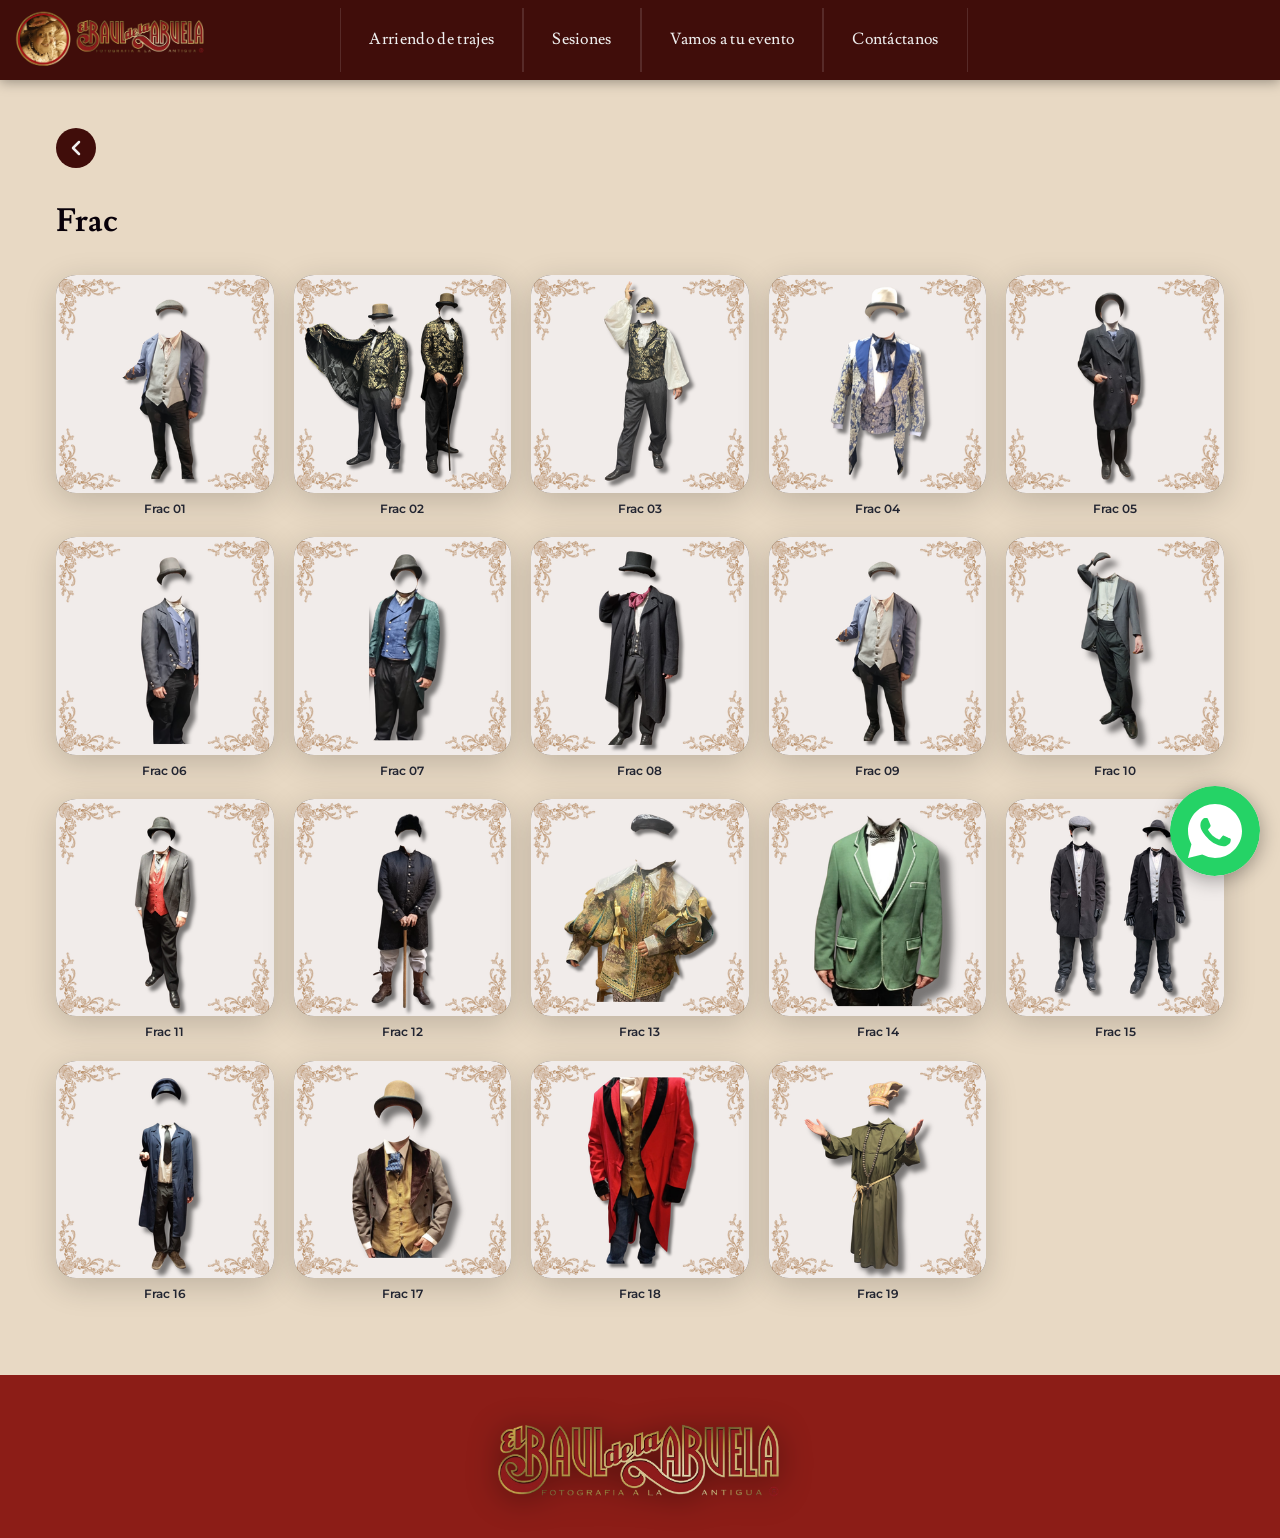
<file: gentleman-victoriano.html>
<!DOCTYPE html>
<html lang="es">

<!-- ================================================================
  ARCHIVO: gentleman-victoriano.html
  PÁGINA:  Detalle estilo Gentleman Victoriano – El Baúl de la Abuela
  ESTILOS: styles.css (sección 39 "GALERÍA DE ESTILO")

  ESTRUCTURA:
  ┌──────────────────────────────────────────────────────┐
  │ <header>  Navbar                                     │
  ├──────────────────────────────────────────────────────┤
  │ <section.galeria-trajes>                             │
  │   Flecha volver → hombres-trajes.html                │
  │   H1 "Gentleman victoriano"                          │
  │                                                      │
  │   MÓVIL:                                             │
  │     .galeria-hero → 1 placeholder ancho (16:9)       │
  │     .galeria-grid → 2 columnas, 10 items             │
  │                     texto chico bajo cada imagen     │
  │                                                      │
  │   DESKTOP:                                           │
  │     .galeria-grid → 5 columnas × 2 filas = 10 items  │
  │                     texto chico bajo cada imagen     │
  └──────────────────────────────────────────────────────┘

  AGREGAR IMÁGENES:
    Hero (móvil):
      Reemplaza <div class="galeria-hero__ph"> por:
      <img class="galeria-hero__img"
           src="imagenes/gentleman-hero.jpg" alt="Gentleman" />
    Grid items:
      Reemplaza cada <div class="galeria-item__ph"> por:
      <img class="galeria-item__img"
           src="imagenes/gentleman-XX.jpg" alt="Traje X" />
================================================================ -->

<head>
  <meta charset="UTF-8" />
  <meta name="viewport" content="width=device-width, initial-scale=1.0" />
  <meta name="description" content="Trajes estilo Gentleman Victoriano romántico 1900 – El Baúl de la Abuela." />
  <title>Gentleman Victoriano – El Baúl de la Abuela</title>
  <link rel="preconnect" href="https://fonts.googleapis.com" />
  <link rel="preconnect" href="https://fonts.gstatic.com" crossorigin />
  <link href="https://fonts.googleapis.com/css2?family=Lusitana:wght@400;700&family=Montserrat:wght@400;500;600;700&display=swap" rel="stylesheet" />
  <link rel="stylesheet" href="styles.css" />
</head>

<body>

  <!-- NAVBAR -->
  <header>
    <nav class="navbar" role="navigation" aria-label="Navegación principal">
      <a href="index.html" class="navbar__logo" aria-label="Inicio – El Baúl de la Abuela">
        <div class="navbar__logo-img" aria-hidden="true">
          <img src="imagenes/logos/completo.png" alt="El Baúl de la Abuela" />
        </div>
      </a>
      <ul class="navbar__nav" role="list">
        <li><a class="navbar__nav-link" href="arriendo-trajes.html" aria-current="page">Arriendo de trajes</a></li>
        <li><a class="navbar__nav-link" href="sesiones.html">Sesiones</a></li>
        <li><a class="navbar__nav-link" href="vamos-a-tu-evento.html">Vamos a tu evento</a></li>
        <li><a class="navbar__nav-link" href="contactanos.html">Contáctanos</a></li>
      </ul>
      <button class="navbar__hamburger" id="hamburgerBtn" aria-label="Abrir menú" aria-expanded="false" aria-controls="mobileMenu">
        <span></span><span></span><span></span>
      </button>
      <ul class="navbar__mobile-menu" id="mobileMenu" role="list" aria-hidden="true">
        <li><a class="navbar__mobile-link" href="arriendo-trajes.html" aria-current="page">Arriendo de trajes</a></li>
        <li><a class="navbar__mobile-link" href="sesiones.html">Sesiones</a></li>
        <li><a class="navbar__mobile-link" href="vamos-a-tu-evento.html">Vamos a tu evento</a></li>
        <li><a class="navbar__mobile-link" href="contactanos.html">Contacto</a></li>
      </ul>
    </nav>
  </header>


  <main>

    <section class="galeria-trajes" aria-label="Galería estilo Gentleman Victoriano">
      <div class="galeria-trajes__inner">

        <!-- Flecha volver → hombres-trajes.html -->
        <a href="hombres-trajes.html" class="trajes-back-btn" aria-label="Volver a trajes de hombre">
          <svg width="20" height="20" viewBox="0 0 20 20" fill="none" xmlns="http://www.w3.org/2000/svg" aria-hidden="true">
            <path d="M13 4L7 10L13 16" stroke="currentColor" stroke-width="2.5" stroke-linecap="round" stroke-linejoin="round"/>
          </svg>
        </a>

        <h1 class="galeria-trajes__titulo">Frac</h1>

        <!-- ============================================================
          HERO — solo visible en móvil
        ============================================================ -->

        <!-- ============================================================
          GRID DE FOTOS
          Desktop: 5 columnas × 2 filas (10 items).
          Móvil:   2 columnas × 5 filas (10 items).
        ============================================================ -->
        <div class="galeria-grid">

          <!-- Fila 1 — Trajes (items 1–5) -->
          <a href="#" class="galeria-item" aria-label="Traje 1">
            <div class="galeria-item__ph" aria-hidden="true">
              <img src="imagenes/Frac/F-01.png" alt="Frac romántico" />
            </div>
            <span class="galeria-item__texto">Frac 01</span>
          </a>
          <a href="#" class="galeria-item" aria-label="Traje 2">
            <div class="galeria-item__ph" aria-hidden="true">
              <img src="imagenes/Frac/F-02.png" alt="Frac romántico" />
            </div>
            <span class="galeria-item__texto">Frac 02</span>
          </a>
          <a href="#" class="galeria-item" aria-label="Traje 3">
            <div class="galeria-item__ph" aria-hidden="true">
              <img src="imagenes/Frac/F-03.png" alt="Frac romántico" />
            </div>
            <span class="galeria-item__texto">Frac 03</span>
          </a>
          <a href="#" class="galeria-item" aria-label="Traje 4">
            <div class="galeria-item__ph" aria-hidden="true">
              <img src="imagenes/Frac/F-04.png" alt="Frac romántico" />
            </div>
            <span class="galeria-item__texto">Frac 04</span>
          </a>
          <a href="#" class="galeria-item" aria-label="Traje 5">
            <div class="galeria-item__ph" aria-hidden="true">
              <img src="imagenes/Frac/F-05.png" alt="Frac romántico" />
            </div>
            <span class="galeria-item__texto">Frac 05</span>
          </a>

          <!-- Fila 2 — Accesorios (items 6–10) -->
          <a href="#" class="galeria-item" aria-label="Accesorio 1">
            <div class="galeria-item__ph" aria-hidden="true">
              <img src="imagenes/Frac/F-06.png" alt="Frac romántico" />
            </div>
            <span class="galeria-item__texto">Frac 06</span>
          </a>
          <a href="#" class="galeria-item" aria-label="Accesorio 2">
            <div class="galeria-item__ph" aria-hidden="true">
              <img src="imagenes/Frac/F-07.png" alt="Frac romántico" />
            </div>
            <span class="galeria-item__texto">Frac 07</span>
          </a>
          <a href="#" class="galeria-item" aria-label="Accesorio 3">
            <div class="galeria-item__ph" aria-hidden="true">
              <img src="imagenes/Frac/F-08.png" alt="Frac romántico" />
            </div>
            <span class="galeria-item__texto">Frac 08</span>
          </a>
          <a href="#" class="galeria-item" aria-label="Accesorio 4">
            <div class="galeria-item__ph" aria-hidden="true">
              <img src="imagenes/Frac/F-09.png" alt="Frac romántico" />
            </div>
            <span class="galeria-item__texto">Frac 09</span>
          </a>
          <a href="#" class="galeria-item" aria-label="Accesorio 5">
            <div class="galeria-item__ph" aria-hidden="true">
              <img src="imagenes/Frac/F-10.png" alt="Frac romántico" />
            </div>
            <span class="galeria-item__texto">Frac 10</span>
          </a>

          <!-- Fila 3 — items 11–15 -->
          <a href="#" class="galeria-item" aria-label="Frac 11">
            <div class="galeria-item__ph" aria-hidden="true"><img src="imagenes/Frac/F-11.png" alt="Frac 11" /></div>
            <span class="galeria-item__texto">Frac 11</span>
          </a>
          <a href="#" class="galeria-item" aria-label="Frac 12">
            <div class="galeria-item__ph" aria-hidden="true"><img src="imagenes/Frac/F-12.png" alt="Frac 12" /></div>
            <span class="galeria-item__texto">Frac 12</span>
          </a>
          <a href="#" class="galeria-item" aria-label="Frac 13">
            <div class="galeria-item__ph" aria-hidden="true"><img src="imagenes/Frac/F-13.png" alt="Frac 13" /></div>
            <span class="galeria-item__texto">Frac 13</span>
          </a>
          <a href="#" class="galeria-item" aria-label="Frac 14">
            <div class="galeria-item__ph" aria-hidden="true"><img src="imagenes/Frac/F-14.png" alt="Frac 14" /></div>
            <span class="galeria-item__texto">Frac 14</span>
          </a>
          <a href="#" class="galeria-item" aria-label="Frac 15">
            <div class="galeria-item__ph" aria-hidden="true"><img src="imagenes/Frac/F-15.png" alt="Frac 15" /></div>
            <span class="galeria-item__texto">Frac 15</span>
          </a>

          <!-- Fila 4 — items 16–19 -->
          <a href="#" class="galeria-item" aria-label="Frac 16">
            <div class="galeria-item__ph" aria-hidden="true"><img src="imagenes/Frac/F-16.png" alt="Frac 16" /></div>
            <span class="galeria-item__texto">Frac 16</span>
          </a>
          <a href="#" class="galeria-item" aria-label="Frac 17">
            <div class="galeria-item__ph" aria-hidden="true"><img src="imagenes/Frac/F-17.png" alt="Frac 17" /></div>
            <span class="galeria-item__texto">Frac 17</span>
          </a>
          <a href="#" class="galeria-item" aria-label="Frac 18">
            <div class="galeria-item__ph" aria-hidden="true"><img src="imagenes/Frac/F-18.png" alt="Frac 18" /></div>
            <span class="galeria-item__texto">Frac 18</span>
          </a>
          <a href="#" class="galeria-item" aria-label="Frac 19">
            <div class="galeria-item__ph" aria-hidden="true"><img src="imagenes/Frac/F-19.png" alt="Frac 19" /></div>
            <span class="galeria-item__texto">Frac 19</span>
          </a>

        </div><!-- /.galeria-grid -->

      </div><!-- /.galeria-trajes__inner -->
    </section>

  </main>


  <!-- FOOTER SIMPLE -->
  <footer class="site-footer-simple" role="contentinfo" aria-label="El Baúl de la Abuela">
    <div class="site-footer-simple__logo">
      <img src="imagenes/logo.nombre.png" alt="El Baúl de la Abuela" />
    </div>
  </footer>

  <!-- BOTÓN FLOTANTE WHATSAPP -->
  <a href="https://wa.me/56993325276" class="whatsapp-fab" target="_blank" rel="noopener noreferrer" aria-label="Contáctanos por WhatsApp">
    <svg viewBox="0 0 60 60" fill="none" xmlns="http://www.w3.org/2000/svg" aria-hidden="true">
      <circle cx="30" cy="30" r="30" fill="#25D366"/>
      <path d="M30 12C20.06 12 12 20.06 12 30c0 3.18.84 6.17 2.3 8.76L12 48l9.48-2.28A17.93 17.93 0 0030 48c9.94 0 18-8.06 18-18S39.94 12 30 12z" fill="white"/>
      <path d="M39.5 34.73c-.5-.25-2.96-1.46-3.42-1.63-.46-.17-.8-.25-1.13.25-.33.5-1.29 1.63-1.58 1.96-.29.33-.58.37-1.08.12-.5-.25-2.1-.77-4-2.46-1.48-1.32-2.48-2.94-2.77-3.44-.29-.5-.03-.77.22-1.02.22-.22.5-.58.75-.87.25-.29.33-.5.5-.83.17-.33.08-.62-.04-.87-.12-.25-1.13-2.72-1.54-3.73-.4-.98-.82-.85-1.13-.86-.29-.01-.62-.01-.96-.01-.33 0-.87.12-1.33.62-.46.5-1.75 1.71-1.75 4.17s1.79 4.84 2.04 5.17c.25.33 3.52 5.37 8.52 7.54 1.19.51 2.12.82 2.84 1.05 1.19.38 2.28.33 3.14.2.96-.14 2.96-1.21 3.38-2.38.42-1.17.42-2.17.29-2.38-.12-.21-.46-.33-.96-.58z" fill="#25D366"/>
    </svg>
  </a>

  <script>
    'use strict';
    (function () {
      var btn  = document.getElementById('hamburgerBtn');
      var menu = document.getElementById('mobileMenu');
      function open()  { menu.classList.add('is-open');    btn.classList.add('is-open');    btn.setAttribute('aria-expanded','true');  menu.setAttribute('aria-hidden','false'); btn.setAttribute('aria-label','Cerrar menú'); }
      function close() { menu.classList.remove('is-open'); btn.classList.remove('is-open'); btn.setAttribute('aria-expanded','false'); menu.setAttribute('aria-hidden','true');  btn.setAttribute('aria-label','Abrir menú'); }
      btn.addEventListener('click', function () { menu.classList.contains('is-open') ? close() : open(); });
      document.addEventListener('click', function (e) { if (!btn.contains(e.target) && !menu.contains(e.target)) close(); });
      menu.querySelectorAll('.navbar__mobile-link').forEach(function (l) { l.addEventListener('click', close); });
    }());
  </script>

</body>
</html>
</file>
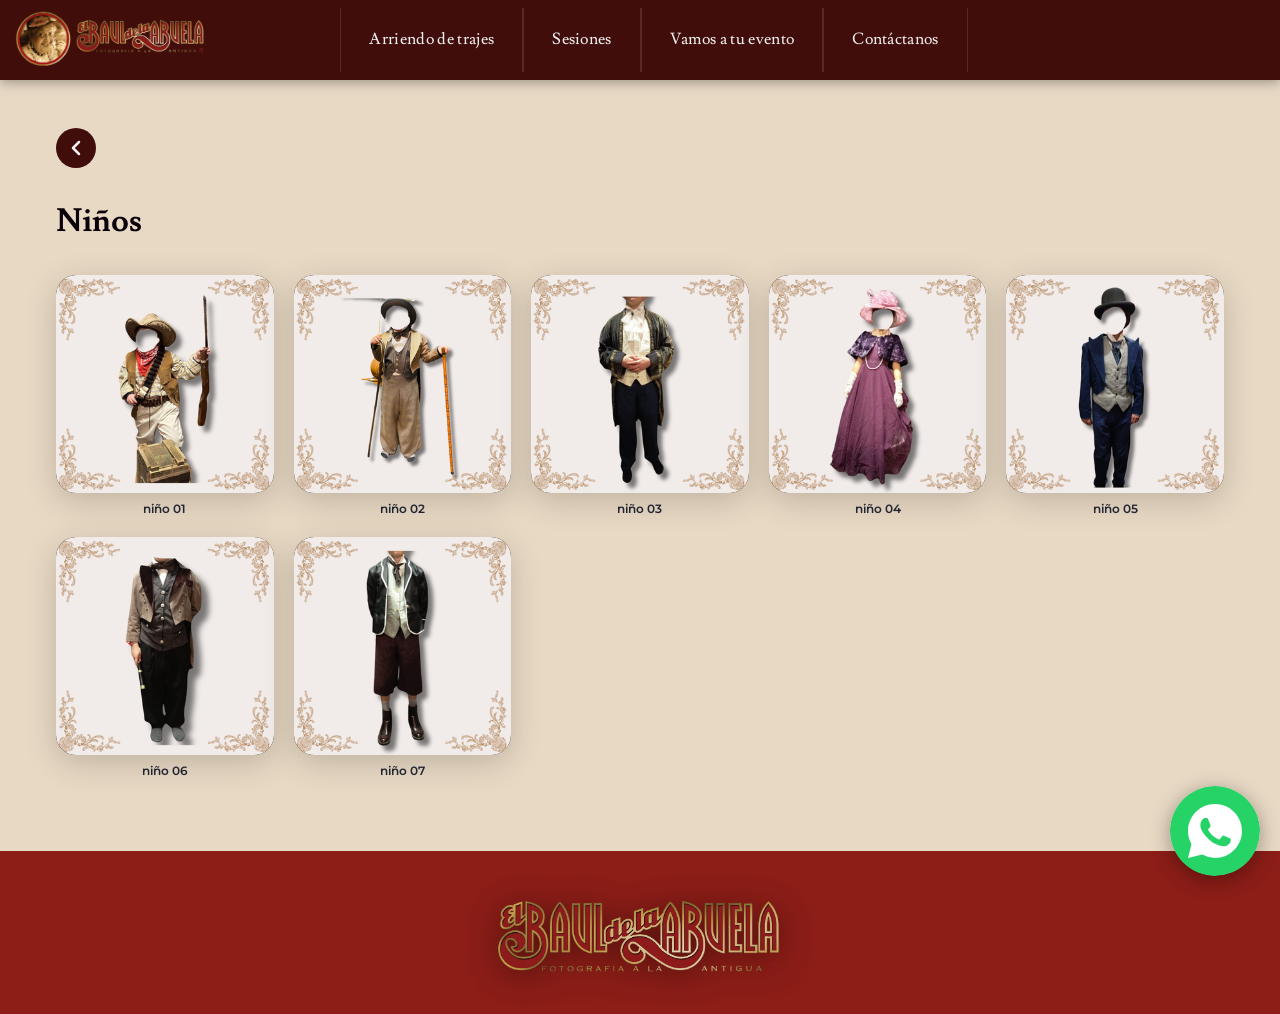
<file: ninos-trajes.html>
<!DOCTYPE html>
<html lang="es">

<!-- ================================================================
  ARCHIVO: ninos-trajes.html
  PÁGINA:  Trajes de Niños – El Baúl de la Abuela
  ESTILOS: styles.css (sección 39 "GALERÍA DE ESTILO")

  ESTRUCTURA:
  ┌──────────────────────────────────────────────────────┐
  │ <header>  Navbar                                     │
  ├──────────────────────────────────────────────────────┤
  │ <section.galeria-trajes>                             │
  │   Flecha volver → arriendo-trajes.html               │
  │   H1 "Niños"                                         │
  │                                                      │
  │   MÓVIL:                                             │
  │     .galeria-hero → 1 placeholder ancho (16:9)       │
  │     .galeria-grid → 2 columnas, 10 items             │
  │                     texto chico bajo cada imagen     │
  │                                                      │
  │   DESKTOP:                                           │
  │     .galeria-grid → 5 columnas × 2 filas = 10 items  │
  │                     texto chico bajo cada imagen     │
  └──────────────────────────────────────────────────────┘

  AGREGAR IMÁGENES:
    Hero (móvil):
      Reemplaza <div class="galeria-hero__ph"> por:
      <img class="galeria-hero__img"
           src="imagenes/ninos-hero.jpg" alt="Niños" />

    Grid items:
      Reemplaza cada <div class="galeria-item__ph"> por:
      <img class="galeria-item__img"
           src="imagenes/ninos-XX.jpg" alt="Traje X" />
    Actualiza el href de cada .galeria-item y .galeria-hero
    cuando tengas las páginas de detalle individuales.
================================================================ -->

<head>
  <meta charset="UTF-8" />
  <meta name="viewport" content="width=device-width, initial-scale=1.0" />
  <meta name="description" content="Trajes de niños a la antigua – El Baúl de la Abuela." />
  <title>Niños – El Baúl de la Abuela</title>
  <link rel="preconnect" href="https://fonts.googleapis.com" />
  <link rel="preconnect" href="https://fonts.gstatic.com" crossorigin />
  <link
    href="https://fonts.googleapis.com/css2?family=Lusitana:wght@400;700&family=Montserrat:wght@400;500;600;700&display=swap"
    rel="stylesheet" />
  <link rel="stylesheet" href="styles.css" />
</head>

<body>

  <!-- NAVBAR -->
  <header>
    <nav class="navbar" role="navigation" aria-label="Navegación principal">
      <a href="index.html" class="navbar__logo" aria-label="Inicio – El Baúl de la Abuela">
        <div class="navbar__logo-img" aria-hidden="true">
          <img src="imagenes/logos/completo.png" alt="El Baúl de la Abuela" />
        </div>
      </a>
      <ul class="navbar__nav" role="list">
        <li><a class="navbar__nav-link" href="arriendo-trajes.html" aria-current="page">Arriendo de trajes</a></li>
        <li><a class="navbar__nav-link" href="sesiones.html">Sesiones</a></li>
        <li><a class="navbar__nav-link" href="vamos-a-tu-evento.html">Vamos a tu evento</a></li>
        <li><a class="navbar__nav-link" href="contactanos.html">Contáctanos</a></li>
      </ul>
      <button class="navbar__hamburger" id="hamburgerBtn" aria-label="Abrir menú" aria-expanded="false"
        aria-controls="mobileMenu">
        <span></span><span></span><span></span>
      </button>
      <ul class="navbar__mobile-menu" id="mobileMenu" role="list" aria-hidden="true">
        <li><a class="navbar__mobile-link" href="arriendo-trajes.html" aria-current="page">Arriendo de trajes</a></li>
        <li><a class="navbar__mobile-link" href="sesiones.html">Sesiones</a></li>
        <li><a class="navbar__mobile-link" href="vamos-a-tu-evento.html">Vamos a tu evento</a></li>
        <li><a class="navbar__mobile-link" href="contactanos.html">Contacto</a></li>
      </ul>
    </nav>
  </header>


  <main>

    <section class="galeria-trajes" aria-label="Galería trajes de niños">
      <div class="galeria-trajes__inner">

        <!-- Flecha volver → arriendo-trajes.html -->
        <a href="arriendo-trajes.html" class="trajes-back-btn" aria-label="Volver a Arriendo de trajes">
          <svg width="20" height="20" viewBox="0 0 20 20" fill="none" xmlns="http://www.w3.org/2000/svg"
            aria-hidden="true">
            <path d="M13 4L7 10L13 16" stroke="currentColor" stroke-width="2.5" stroke-linecap="round"
              stroke-linejoin="round" />
          </svg>
        </a>

        <h1 class="galeria-trajes__titulo">Niños</h1>

        <!-- ============================================================
          HERO — solo visible en móvil
          Placeholder ancho (16:9) que ocupa todo el ancho de pantalla.
          REEMPLAZAR: elimina .galeria-hero__ph y pon:
            <img class="galeria-hero__img"
                 src="imagenes/ninos-hero.jpg"
                 alt="Traje niños destacado" />
        ============================================================ -->

        <!-- ============================================================
          GRID DE FOTOS
          Desktop: 5 columnas × 2 filas (10 items).
          Móvil:   2 columnas × 5 filas (10 items).
          Texto chico bajo cada placeholder.

          REEMPLAZAR cada .galeria-item__ph por:
            <img class="galeria-item__img"
                 src="imagenes/ninos-XX.jpg"
                 alt="Descripción" />
          ACTUALIZAR cada href="#" con el link correspondiente.
        ============================================================ -->
        <div class="galeria-grid">

          <!-- Fila 1 — Trajes (items 1–5) -->
          <a href="#" class="galeria-item" aria-label="Traje 1">
            <div class="galeria-item__ph" aria-hidden="true">
              <img class="galeria-item__img" src="imagenes/Ninos/N-01.png" alt="Traje niños 1" />
            </div>
            <span class="galeria-item__texto">niño 01</span>
          </a>
          <a href="#" class="galeria-item" aria-label="Traje 2">
            <div class="galeria-item__ph" aria-hidden="true">
              <img class="galeria-item__img" src="imagenes/Ninos/N-02.png" alt="Traje niños 2" />
            </div>
            <span class="galeria-item__texto">niño 02</span>
          </a>
          <a href="#" class="galeria-item" aria-label="Traje 3">
            <div class="galeria-item__ph" aria-hidden="true">
              <img class="galeria-item__img" src="imagenes/Ninos/N-03.png" alt="Traje niños 3" />
            </div>
            <span class="galeria-item__texto">niño 03</span>
          </a>
          <a href="#" class="galeria-item" aria-label="Traje 4">
            <div class="galeria-item__ph" aria-hidden="true">
              <img class="galeria-item__img" src="imagenes/Ninos/N-04.png" alt="Traje niños 4" />
            </div>
            <span class="galeria-item__texto">niño 04</span>
          </a>
          <a href="#" class="galeria-item" aria-label="Traje 5">
            <div class="galeria-item__ph" aria-hidden="true">
              <img class="galeria-item__img" src="imagenes/Ninos/N-05.png" alt="Traje niños 5" />
            </div>
            <span class="galeria-item__texto">niño 05</span>
          </a>

          <!-- Fila 2 — Accesorios (items 6–10) -->
          <a href="#" class="galeria-item" aria-label="Traje 6">
            <div class="galeria-item__ph" aria-hidden="true">
              <img class="galeria-item__img" src="imagenes/Ninos/N-06.png" alt="Traje niños 6" />
            </div>
            <span class="galeria-item__texto">niño 06</span>
          </a>
          <a href="#" class="galeria-item" aria-label="Traje 7">
            <div class="galeria-item__ph" aria-hidden="true">
              <img class="galeria-item__img" src="imagenes/Ninos/N-07.png" alt="Traje niños 7" />
            </div>
            <span class="galeria-item__texto">niño 07</span>
          </a>


        </div><!-- /.galeria-grid -->

      </div><!-- /.galeria-trajes__inner -->
    </section>

  </main>


  <!-- FOOTER SIMPLE -->
  <footer class="site-footer-simple" role="contentinfo" aria-label="El Baúl de la Abuela">
    <div class="site-footer-simple__logo">
      <img src="imagenes/logo.nombre.png" alt="El Baúl de la Abuela" />
    </div>
  </footer>

  <!-- BOTÓN FLOTANTE WHATSAPP -->
  <a href="https://wa.me/56993325276" class="whatsapp-fab" target="_blank" rel="noopener noreferrer"
    aria-label="Contáctanos por WhatsApp">
    <svg viewBox="0 0 60 60" fill="none" xmlns="http://www.w3.org/2000/svg" aria-hidden="true">
      <circle cx="30" cy="30" r="30" fill="#25D366" />
      <path
        d="M30 12C20.06 12 12 20.06 12 30c0 3.18.84 6.17 2.3 8.76L12 48l9.48-2.28A17.93 17.93 0 0030 48c9.94 0 18-8.06 18-18S39.94 12 30 12z"
        fill="white" />
      <path
        d="M39.5 34.73c-.5-.25-2.96-1.46-3.42-1.63-.46-.17-.8-.25-1.13.25-.33.5-1.29 1.63-1.58 1.96-.29.33-.58.37-1.08.12-.5-.25-2.1-.77-4-2.46-1.48-1.32-2.48-2.94-2.77-3.44-.29-.5-.03-.77.22-1.02.22-.22.5-.58.75-.87.25-.29.33-.5.5-.83.17-.33.08-.62-.04-.87-.12-.25-1.13-2.72-1.54-3.73-.4-.98-.82-.85-1.13-.86-.29-.01-.62-.01-.96-.01-.33 0-.87.12-1.33.62-.46.5-1.75 1.71-1.75 4.17s1.79 4.84 2.04 5.17c.25.33 3.52 5.37 8.52 7.54 1.19.51 2.12.82 2.84 1.05 1.19.38 2.28.33 3.14.2.96-.14 2.96-1.21 3.38-2.38.42-1.17.42-2.17.29-2.38-.12-.21-.46-.33-.96-.58z"
        fill="#25D366" />
    </svg>
  </a>

  <script>
    'use strict';
    (function () {
      var btn = document.getElementById('hamburgerBtn');
      var menu = document.getElementById('mobileMenu');
      function open() { menu.classList.add('is-open'); btn.classList.add('is-open'); btn.setAttribute('aria-expanded', 'true'); menu.setAttribute('aria-hidden', 'false'); btn.setAttribute('aria-label', 'Cerrar menú'); }
      function close() { menu.classList.remove('is-open'); btn.classList.remove('is-open'); btn.setAttribute('aria-expanded', 'false'); menu.setAttribute('aria-hidden', 'true'); btn.setAttribute('aria-label', 'Abrir menú'); }
      btn.addEventListener('click', function () { menu.classList.contains('is-open') ? close() : open(); });
      document.addEventListener('click', function (e) { if (!btn.contains(e.target) && !menu.contains(e.target)) close(); });
      menu.querySelectorAll('.navbar__mobile-link').forEach(function (l) { l.addEventListener('click', close); });
    }());
  </script>

</body>

</html>
</file>
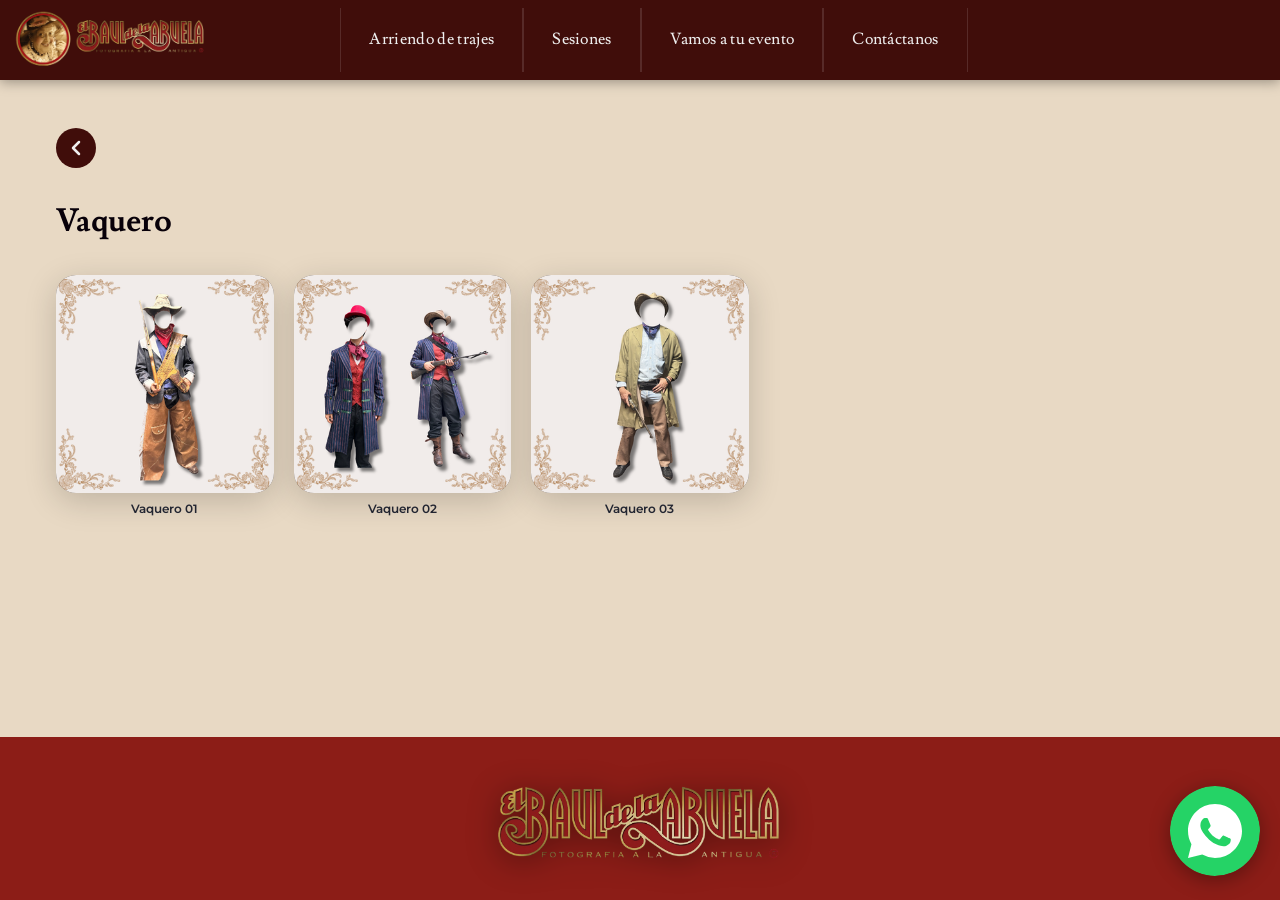
<file: vaquero.html>
<!DOCTYPE html>
<html lang="es">

<!-- ================================================================
  ARCHIVO: vaquero.html
  PÁGINA:  Detalle estilo Vaquero – El Baúl de la Abuela
  ESTILOS: styles.css (sección 39 "GALERÍA DE ESTILO")

  ESTRUCTURA:
  ┌──────────────────────────────────────────────────────┐
  │ <header>  Navbar                                     │
  ├──────────────────────────────────────────────────────┤
  │ <section.galeria-trajes>                             │
  │   Flecha volver → hombres-trajes.html                │
  │   H1 "Vaquero"                                       │
  │                                                      │
  │   MÓVIL:                                             │
  │     .galeria-hero → 1 placeholder ancho (16:9)       │
  │     .galeria-grid → 2 columnas, 10 items             │
  │                     texto chico bajo cada imagen     │
  │                                                      │
  │   DESKTOP:                                           │
  │     .galeria-grid → 5 columnas × 2 filas = 10 items  │
  │                     texto chico bajo cada imagen     │
  └──────────────────────────────────────────────────────┘

  AGREGAR IMÁGENES:
    Hero (móvil):
      Reemplaza <div class="galeria-hero__ph"> por:
      <img class="galeria-hero__img"
           src="imagenes/vaquero-hero.jpg" alt="Vaquero" />
    Grid items:
      Reemplaza cada <div class="galeria-item__ph"> por:
      <img class="galeria-item__img"
           src="imagenes/vaquero-XX.jpg" alt="Traje X" />
================================================================ -->

<head>
  <meta charset="UTF-8" />
  <meta name="viewport" content="width=device-width, initial-scale=1.0" />
  <meta name="description" content="Trajes estilo Vaquero lejano oeste – El Baúl de la Abuela." />
  <title>Vaquero – El Baúl de la Abuela</title>
  <link rel="preconnect" href="https://fonts.googleapis.com" />
  <link rel="preconnect" href="https://fonts.gstatic.com" crossorigin />
  <link
    href="https://fonts.googleapis.com/css2?family=Lusitana:wght@400;700&family=Montserrat:wght@400;500;600;700&display=swap"
    rel="stylesheet" />
  <link rel="stylesheet" href="styles.css" />
</head>

<body>

  <!-- NAVBAR -->
  <header>
    <nav class="navbar" role="navigation" aria-label="Navegación principal">
      <a href="index.html" class="navbar__logo" aria-label="Inicio – El Baúl de la Abuela">
        <div class="navbar__logo-img" aria-hidden="true">
          <img src="imagenes/logos/completo.png" alt="El Baúl de la Abuela" />
        </div>
      </a>
      <ul class="navbar__nav" role="list">
        <li><a class="navbar__nav-link" href="arriendo-trajes.html" aria-current="page">Arriendo de trajes</a></li>
        <li><a class="navbar__nav-link" href="sesiones.html">Sesiones</a></li>
        <li><a class="navbar__nav-link" href="vamos-a-tu-evento.html">Vamos a tu evento</a></li>
        <li><a class="navbar__nav-link" href="contactanos.html">Contáctanos</a></li>
      </ul>
      <button class="navbar__hamburger" id="hamburgerBtn" aria-label="Abrir menú" aria-expanded="false"
        aria-controls="mobileMenu">
        <span></span><span></span><span></span>
      </button>
      <ul class="navbar__mobile-menu" id="mobileMenu" role="list" aria-hidden="true">
        <li><a class="navbar__mobile-link" href="arriendo-trajes.html" aria-current="page">Arriendo de trajes</a></li>
        <li><a class="navbar__mobile-link" href="sesiones.html">Sesiones</a></li>
        <li><a class="navbar__mobile-link" href="vamos-a-tu-evento.html">Vamos a tu evento</a></li>
        <li><a class="navbar__mobile-link" href="contactanos.html">Contacto</a></li>
      </ul>
    </nav>
  </header>


  <main>

    <section class="galeria-trajes" aria-label="Galería estilo Vaquero">
      <div class="galeria-trajes__inner">

        <!-- Flecha volver → hombres-trajes.html -->
        <a href="hombres-trajes.html" class="trajes-back-btn" aria-label="Volver a trajes de hombre">
          <svg width="20" height="20" viewBox="0 0 20 20" fill="none" xmlns="http://www.w3.org/2000/svg"
            aria-hidden="true">
            <path d="M13 4L7 10L13 16" stroke="currentColor" stroke-width="2.5" stroke-linecap="round"
              stroke-linejoin="round" />
          </svg>
        </a>

        <h1 class="galeria-trajes__titulo">Vaquero</h1>

        <!-- ============================================================
          HERO — solo visible en móvil
        ============================================================ -->

        <!-- ============================================================
          GRID DE FOTOS
          Desktop: 5 columnas × 2 filas (10 items).
          Móvil:   2 columnas × 5 filas (10 items).
        ============================================================ -->
        <div class="galeria-grid">

          <!-- Fila 1 — Trajes (items 1–5) -->
          <a href="#" class="galeria-item" aria-label="Traje 1">
            <div class="galeria-item__ph" aria-hidden="true">
              <img src="imagenes/Vaquero/V-01.png" alt="Vaquero 1" />
            </div>
            <span class="galeria-item__texto">Vaquero 01</span>
          </a>
          <a href="#" class="galeria-item" aria-label="Traje 2">
            <div class="galeria-item__ph" aria-hidden="true">
              <img src="imagenes/Vaquero/V-02.png" alt="Vaquero 2" />
            </div>
            <span class="galeria-item__texto">Vaquero 02</span>
          </a>
          <a href="#" class="galeria-item" aria-label="Traje 3">
            <div class="galeria-item__ph" aria-hidden="true">
              <img src="imagenes/Vaquero/V-03.png" alt="Vaquero 3" />
            </div>
            <span class="galeria-item__texto">Vaquero 03</span>
          </a>

        </div><!-- /.galeria-grid -->

      </div><!-- /.galeria-trajes__inner -->
    </section>

  </main>


  <!-- FOOTER SIMPLE -->
  <footer class="site-footer-simple" role="contentinfo" aria-label="El Baúl de la Abuela">
    <div class="site-footer-simple__logo">
      <img src="imagenes/logo.nombre.png" alt="El Baúl de la Abuela" />
    </div>
  </footer>

  <!-- BOTÓN FLOTANTE WHATSAPP -->
  <a href="https://wa.me/56993325276" class="whatsapp-fab" target="_blank" rel="noopener noreferrer"
    aria-label="Contáctanos por WhatsApp">
    <svg viewBox="0 0 60 60" fill="none" xmlns="http://www.w3.org/2000/svg" aria-hidden="true">
      <circle cx="30" cy="30" r="30" fill="#25D366" />
      <path
        d="M30 12C20.06 12 12 20.06 12 30c0 3.18.84 6.17 2.3 8.76L12 48l9.48-2.28A17.93 17.93 0 0030 48c9.94 0 18-8.06 18-18S39.94 12 30 12z"
        fill="white" />
      <path
        d="M39.5 34.73c-.5-.25-2.96-1.46-3.42-1.63-.46-.17-.8-.25-1.13.25-.33.5-1.29 1.63-1.58 1.96-.29.33-.58.37-1.08.12-.5-.25-2.1-.77-4-2.46-1.48-1.32-2.48-2.94-2.77-3.44-.29-.5-.03-.77.22-1.02.22-.22.5-.58.75-.87.25-.29.33-.5.5-.83.17-.33.08-.62-.04-.87-.12-.25-1.13-2.72-1.54-3.73-.4-.98-.82-.85-1.13-.86-.29-.01-.62-.01-.96-.01-.33 0-.87.12-1.33.62-.46.5-1.75 1.71-1.75 4.17s1.79 4.84 2.04 5.17c.25.33 3.52 5.37 8.52 7.54 1.19.51 2.12.82 2.84 1.05 1.19.38 2.28.33 3.14.2.96-.14 2.96-1.21 3.38-2.38.42-1.17.42-2.17.29-2.38-.12-.21-.46-.33-.96-.58z"
        fill="#25D366" />
    </svg>
  </a>

  <script>
    'use strict';
    (function () {
      var btn = document.getElementById('hamburgerBtn');
      var menu = document.getElementById('mobileMenu');
      function open() { menu.classList.add('is-open'); btn.classList.add('is-open'); btn.setAttribute('aria-expanded', 'true'); menu.setAttribute('aria-hidden', 'false'); btn.setAttribute('aria-label', 'Cerrar menú'); }
      function close() { menu.classList.remove('is-open'); btn.classList.remove('is-open'); btn.setAttribute('aria-expanded', 'false'); menu.setAttribute('aria-hidden', 'true'); btn.setAttribute('aria-label', 'Abrir menú'); }
      btn.addEventListener('click', function () { menu.classList.contains('is-open') ? close() : open(); });
      document.addEventListener('click', function (e) { if (!btn.contains(e.target) && !menu.contains(e.target)) close(); });
      menu.querySelectorAll('.navbar__mobile-link').forEach(function (l) { l.addEventListener('click', close); });
    }());
  </script>

</body>

</html>
</file>
<file: styles.css>
/* ====================================================================
   ARCHIVO: styles.css
   PROYECTO: El Baúl de la Abuela – Fotografía a la Antigua
   FUENTE DE DISEÑO: Figma → WEB_baul_dela_abuela
     • Colores    → frame "Colores.png" del design system
     • Tipografía → frame "Tipografía.png" del design system
     • Layout     → frames "prototipo compu color" (escritorio)
                          "prototipo celu color"   (móvil)

   ÍNDICE:
     1.  VARIABLES (tokens del design system)
     2.  RESET Y BASE
     3.  NAVBAR — escritorio
     4.  NAVBAR — hamburguesa y menú móvil
     5.  HERO — sección carrusel
     6.  CARRUSEL — slides, estados y botones
     7.  CARRUSEL — puntos indicadores (dots)
     8.  CATEGORÍAS — grid de 3 tarjetas
     9.  FOOTER — logo y foto de la abuela
     10. WHATSAPP FAB — botón flotante móvil
     11. ANIMACIONES
     12. ACCESIBILIDAD
     13. RESPONSIVE — tablet (769px–1024px)
     14. RESPONSIVE — móvil (≤768px)
==================================================================== */


/* ====================================================================
   1. VARIABLES — TOKENS DEL DESIGN SYSTEM
   ──────────────────────────────────────────────────────────────────
   Fuente: frame "Colores" del archivo de Figma.
   Organizado exactamente igual que la paleta del diseño:
     • Primario  → tonos cálidos marrón/dorado (navbar, botones, bordes)
     • Secundario → tonos rojos oscuros (navbar fondo, footer, overlays)
     • Terceario → tonos oscuros tierra (placeholders, fondos secundarios)
     • Neutros   → grises y blancos (texto, fondos)

   Fuente: frame "Tipografía" del archivo de Figma.
     • --font-display → Lusitana  (títulos, labels de tarjetas, footer)
     • --font-body    → Montserrat (nav links, subtítulos, body)

   El resto de variables (espaciado, radios, sombras, transiciones)
   son tokens de sistema para mantener consistencia en toda la UI.
==================================================================== */
:root {

  /* ── PALETA PRIMARIO (marrones/dorados) ─────────────────────── */
  --color-primario-800: #886544;
  /* Más oscuro → detalles de énfasis */
  --color-primario-700: #B3855A;
  --color-primario-600: #C29061;
  --color-primario-500: #D19B69;
  --color-primario-400: #DBA36E;
  /* Borde del logo navbar y footer portrait */
  --color-primario-300: #E3A871;
  /* Color de links hover en navbar */
  --color-primario-200: #E8B88C;
  --color-primario-100: #ECC6A4;
  --color-primario-50: #D6BFAA;
  /* 50% opacidad */

  /* ── PALETA SECUNDARIO (rojos oscuros) ──────────────────────── */
  --color-secundario-800: #400D0A;
  /* Fondo del navbar y overlay de tarjetas */
  --color-secundario-700: #8C1D17;
  /* Fondo del footer y hover del navbar */
  --color-secundario-600: #9A3A35;
  --color-secundario-500: #A24945;
  --color-secundario-400: #AF6460;
  --color-secundario-300: #D18B84;
  --color-secundario-200: #DDABA8;
  --color-secundario-100: #E6C3C1;
  --color-secundario-50: #C38B8B;
  /* 50% opacidad */

  /* ── PALETA TERCEARIO (tierras oscuras) ─────────────────────── */
  --color-terceario-800: #120B03;
  --color-terceario-700: #271605;
  --color-terceario-600: #3C2D1E;
  /* Fondo del logo-img placeholder */
  --color-terceario-500: #4D3F32;
  /* Fondo del portrait placeholder */
  --color-terceario-400: #605448;
  /* Fondo de slides y placeholders */
  --color-terceario-300: #6C6156;
  --color-terceario-200: #796F65;
  --color-terceario-100: #8C847B;
  --color-terceario-50: #90887F;
  /* 50% opacidad */

  /* ── NEUTROS (texto y superficies) ──────────────────────────── */
  --color-titulo: #080009;
  /* Títulos principales */
  --color-subtitulo: #222531;
  /* Subtítulos */
  --color-body: #444951;
  /* Texto de cuerpo */
  --color-activo: #444951;
  /* Estado activo (igual que body) */
  --color-gris-05: #888E91;
  /* Texto deshabilitado / predeterminado */
  --color-gris-06: #CCD0CF;
  /* Bordes suaves */
  --color-gris-07: #EFEFEF;
  /* Texto claro en fondos oscuros / button text */
  --color-blanco: #FFFFFF;

  /* ── COLOR DE FONDO HERO ─────────────────────────────────────── */
  /* Extraído del fondo crema del prototipo de Figma */
  --color-bg-hero: #E8D9C4;

  /* ── TIPOGRAFÍAS (Figma → Tipografía.png) ───────────────────── */
  --font-display: 'Lusitana', Georgia, serif;
  /* Títulos, labels */
  --font-body: 'Montserrat', Arial, sans-serif;
  /* Navegación, cuerpo */

  /* ── SISTEMA DE ESPACIADO ────────────────────────────────────── */
  --space-xs: 4px;
  --space-sm: 8px;
  --space-md: 16px;
  --space-lg: 32px;
  --space-xl: 64px;

  /* ── RADIOS DE BORDE ─────────────────────────────────────────── */
  --radius-card: 20px;
  /* Tarjetas y slides del carrusel */
  --radius-full: 9999px;
  /* Elementos circulares (logo, portrait, dots) */

  /* ── SOMBRAS ─────────────────────────────────────────────────── */
  --shadow-card: 0 8px 32px rgba(0, 0, 0, 0.18);
  --shadow-hover: 0 16px 48px rgba(0, 0, 0, 0.28);

  /* ── TRANSICIÓN BASE ─────────────────────────────────────────── */
  --transition-base: 0.35s cubic-bezier(0.4, 0, 0.2, 1);
}


/* ====================================================================
   2. RESET Y BASE
   ──────────────────────────────────────────────────────────────────
   Reset mínimo siguiendo las guías de Google para HTML/CSS:
   - box-sizing en todos los elementos
   - Elimina márgenes y paddings del navegador
   - Scroll suave global
   - Tipografía base desde las variables del design system
==================================================================== */
*,
*::before,
*::after {
  box-sizing: border-box;
  margin: 0;
  padding: 0;
}

html {
  scroll-behavior: smooth;
  font-size: 16px;
  /* Base para cálculos rem */
}

body {
  font-family: var(--font-body);
  color: var(--color-body);
  background-color: var(--color-blanco);
  line-height: 1.6;
  overflow-x: hidden;
  /* Evita scroll horizontal por el carrusel */
  display: flex;
  flex-direction: column;
  min-height: 100vh;
}

main {
  display: flex;
  flex-direction: column;
  flex: 1;
  background-color: var(--color-bg-hero);
}

img {
  display: block;
  max-width: 100%;
}

a {
  text-decoration: none;
  color: inherit;
}

ul {
  list-style: none;
}


/* ====================================================================
   3. NAVBAR — ESCRITORIO
   ──────────────────────────────────────────────────────────────────
   Origen Figma: barra superior en "prototipo compu color"
     • Fondo: --color-secundario-800 (#400D0A) → rojo muy oscuro
     • Logo circular a la izquierda con borde dorado
     • Links de navegación a la derecha separados por líneas verticales
     • Altura fija 64px, sticky para que siga al hacer scroll
==================================================================== */

/* Barra completa */
.navbar {
  position: sticky;
  top: 0;
  z-index: 1000;
  /* Por encima de todo el contenido */
  display: flex;
  align-items: center;
  justify-content: space-between;
  background: var(--color-secundario-800);
  padding: 0 var(--space-lg) 0 8px;
  height: 80px;
  box-shadow: 0 2px 12px rgba(0, 0, 0, 0.35);
}

/* Enlace que envuelve el logo */
.navbar__logo {
  display: flex;
  align-items: center;
  flex-shrink: 0;
  position: relative;
  z-index: 2;
}

/* Contenedor del logo */
.navbar__logo-img {
  height: 150px;
  width: auto;
  display: flex;
  align-items: center;
}

/* Imagen real dentro del logo */
.navbar__logo-img img {
  height: 100%;
  width: auto;
  object-fit: contain;
  display: block;
}

/* Lista de links de navegación (solo escritorio) */
.navbar__nav {
  display: flex;
  align-items: center;
  justify-content: center;
  gap: 0;
  flex: 1;
  transform: translateX(-80px);
  /* Los links se tocan, la separación la dan los bordes */
}

/* Cada link del nav escritorio
   Origen Figma: links en la barra superior con separadores verticales */
.navbar__nav-link {
  font-family: var(--font-display);
  font-size: 16px;
  /* 15px */
  font-weight: 500;
  /* lusitana Medium */
  color: var(--color-gris-07);
  /* #EFEFEF — texto claro sobre fondo oscuro */
  padding: 0 28px;
  height: 64px;
  /* Igual a la barra para que el borde llegue de extremo a extremo */
  display: flex;
  align-items: center;
  border-right: 1px solid rgba(255, 255, 255, 0.12);
  /* Separador sutil */
  transition: background-color var(--transition-base),
    color var(--transition-base);
  letter-spacing: 0.02em;
  white-space: nowrap;
  /* No rompe en dos líneas */
}

/* El primer link también tiene borde izquierdo */
.navbar__nav-link:first-child {
  border-left: 1px solid rgba(255, 255, 255, 0.12);
}

/* Estado hover y foco del link */
.navbar__nav-link:hover,
.navbar__nav-link:focus-visible {
  background-color: var(--color-secundario-700);
  /* Rojo un poco más claro */
  color: var(--color-primario-300);
  /* Dorado */
  outline: none;
}

.navbar__nav-link:focus-visible {
  outline: 2px solid var(--color-primario-300);
  outline-offset: -2px;
}


/* ====================================================================
   4. NAVBAR — HAMBURGUESA Y MENÚ MÓVIL
   ──────────────────────────────────────────────────────────────────
   Origen Figma: "prototipo celu color" → menú apilado verticalmente
   con las 4 opciones de navegación.
   El botón hamburguesa solo se muestra en móvil (media query sección 14).
==================================================================== */

/* Botón ☰ — oculto en escritorio, visible en móvil */
.navbar__hamburger {
  display: none;
  /* Se activa en @media móvil */
  flex-direction: column;
  justify-content: center;
  align-items: center;
  gap: 5px;
  width: 40px;
  height: 40px;
  cursor: pointer;
  background: none;
  border: none;
  padding: 4px;
  border-radius: 6px;
  transition: background-color var(--transition-base);
}

.navbar__hamburger:hover {
  background-color: rgba(255, 255, 255, 0.1);
}

/* Las 3 líneas del ícono ☰ */
.navbar__hamburger span {
  display: block;
  width: 24px;
  height: 2px;
  background-color: var(--color-gris-07);
  border-radius: 2px;
  transition: transform var(--transition-base),
    opacity var(--transition-base);
}

/* Animación ☰ → ✕ cuando está abierto (clase .is-open añadida por JS) */
.navbar__hamburger.is-open span:nth-child(1) {
  transform: translateY(7px) rotate(45deg);
}

.navbar__hamburger.is-open span:nth-child(2) {
  opacity: 0;
}

.navbar__hamburger.is-open span:nth-child(3) {
  transform: translateY(-7px) rotate(-45deg);
}

/* Menú desplegable móvil — oculto por defecto */
.navbar__mobile-menu {
  display: none;
  position: absolute;
  /* Relativo a .navbar (position:sticky) */
  top: 64px;
  /* Exactamente debajo de la barra */
  left: 0;
  right: 0;
  background: var(--color-secundario-800);
  flex-direction: column;
  border-top: 1px solid rgba(255, 255, 255, 0.12);
  box-shadow: 0 8px 24px rgba(0, 0, 0, 0.4);
  z-index: 999;
}

/* Se muestra cuando JS añade la clase .is-open */
.navbar__mobile-menu.is-open {
  display: flex;
}

/* Espaciado en el <li> para que el hover no abarque toda la fila */
.navbar__mobile-menu li {
  padding: 8px 32px;
}

/* Cada link — solo del ancho de su texto */
.navbar__mobile-link {
  font-family: var(--font-body);
  font-size: 1rem;
  font-weight: 500;
  color: var(--color-gris-07);
  display: inline;
  padding: 0;
  border-bottom: none;
  transition: color var(--transition-base),
    font-weight var(--transition-base);
  letter-spacing: 0.02em;
}

.navbar__mobile-link:hover {
  color: var(--color-primario-300);
  font-weight: 700;
}


/* ====================================================================
   5. HERO — SECCIÓN DEL CARRUSEL
   ──────────────────────────────────────────────────────────────────
   Origen Figma: zona superior crema de ambos prototipos.
   Fondo: --color-bg-hero (#E8D9C4) → crema envejecido
   Contiene el carrusel centrado con padding generoso.
==================================================================== */
.hero {
  background-color: var(--color-bg-hero);
  padding: 48px var(--space-lg) 56px;
  display: flex;
  flex-direction: column;
  align-items: center;
  gap: var(--space-lg);
  min-height: 480px;
  animation: fadeInUp 0.6s ease both;
  /* Entrada suave al cargar */
}

/* Contenedor que limita el ancho del carrusel */
.carousel-wrapper {
  width: 100%;
  max-width: 1200px;
  position: relative;
}


/* ====================================================================
   6. CARRUSEL — SLIDES, ESTADOS Y BOTONES
   ──────────────────────────────────────────────────────────────────
   Origen Figma: carrusel de imágenes en ambos prototipos.
   El slide central (active) es grande y al 100% de opacidad.
   Los laterales (prev/next) son más pequeños y al 55% de opacidad.
   Los slides ocultos (hidden-*) están fuera del área visible.

   La lógica de posición la controla JS mediante el atributo data-state.
   Este CSS interpreta ese atributo con selectores de atributo.
==================================================================== */

/* Ventana visible del carrusel */
.carousel {
  position: relative;
  display: flex;
  align-items: center;
  justify-content: center;
  width: 100%;
  height: 380px;
}

/* ── Botones ← → ─────────────────────────────────────────────── */
.carousel__btn {
  position: absolute;
  z-index: 10;
  top: 50%;
  transform: translateY(-50%);
  width: 44px;
  height: 44px;
  border-radius: var(--radius-full);
  background-color: rgba(64, 13, 10, 0.75);
  /* --color-secundario-800 con alfa */
  border: 2px solid var(--color-primario-400);
  /* Borde dorado */
  color: var(--color-primario-200);
  font-size: 1.25rem;
  cursor: pointer;
  display: flex;
  align-items: center;
  justify-content: center;
  transition: background-color var(--transition-base),
    transform var(--transition-base);
  backdrop-filter: blur(4px);
}

.carousel__btn:hover {
  background-color: var(--color-secundario-700);
  transform: translateY(-50%) scale(1.08);
}

.carousel__btn--prev {
  left: calc(50% - 347px);
}

.carousel__btn--next {
  right: calc(50% - 347px);
}

/* ── Track: contenedor de slides ─────────────────────────────── */
.carousel__track {
  position: relative;
  width: 100%;
  height: 100%;
  display: flex;
  align-items: center;
  justify-content: center;
}

/* ── Slide base — aplica a todos ─────────────────────────────── */
.carousel__slide {
  position: absolute;
  border-radius: var(--radius-card);
  overflow: hidden;
  cursor: pointer;
  /* Todas las propiedades visuales transicionan suavemente */
  transition:
    transform var(--transition-base),
    opacity var(--transition-base),
    width var(--transition-base),
    height var(--transition-base);
}

/* ── Estado: ACTIVO (slide central, grande y opaco) ──────────── */
.carousel__slide[data-state="active"] {
  width: 589px;
  height: 336px;
  transform: translateX(0) scale(1);
  opacity: 1;
  z-index: 3;
}

/* ── Estado: PREV (slide inmediatamente a la izquierda) ──────── */
.carousel__slide[data-state="prev"] {
  width: 360px;
  height: 204px;
  transform: translateX(-560px);
  opacity: 0.55;
  z-index: 2;
}

/* ── Estado: NEXT (slide inmediatamente a la derecha) ────────── */
.carousel__slide[data-state="next"] {
  width: 360px;
  height: 204px;
  transform: translateX(560px);
  opacity: 0.55;
  z-index: 2;
}

/* ── Estado: OCULTO IZQUIERDA (fuera del área visible) ───────── */
.carousel__slide[data-state="hidden-left"] {
  width: 200px;
  height: 113px;
  transform: translateX(-900px) scale(0.85);
  opacity: 0;
  z-index: 1;
  pointer-events: none;
}

/* ── Estado: OCULTO DERECHA (fuera del área visible) ─────────── */
.carousel__slide[data-state="hidden-right"] {
  width: 200px;
  height: 113px;
  transform: translateX(900px) scale(0.85);
  opacity: 0;
  z-index: 1;
  pointer-events: none;
}

/* ── Imagen real dentro del slide ────────────────────────────── */
.carousel__img-placeholder {
  width: 100%;
  height: 100%;
  overflow: hidden;
}

/*
  La imagen siempre se renderiza al tamaño del slide activo (589×336).
  El contenedor la recorta con overflow:hidden en los estados prev/next.
  Así el navegador nunca necesita escalarla hacia arriba y mantiene calidad.
*/
.carousel__img {
  position: absolute;
  width: 589px;
  height: 336px;
  top: 50%;
  left: 50%;
  transform: translate(-50%, -50%);
  object-fit: cover;
  display: block;
}

.carousel__img-placeholder span {
  font-family: var(--font-body);
  font-size: 0.75rem;
  color: rgba(255, 255, 255, 0.6);
  text-align: center;
  padding: 0 var(--space-md);
}

/* ── Overlay: degradado en la base del slide ─────────────────── */
/* Origen Figma: texto sobre la imagen con degradado oscuro abajo */
.carousel__overlay {
  position: absolute;
  bottom: 0;
  left: 0;
  right: 0;
  padding: var(--space-md) var(--space-lg);
  background: linear-gradient(to top,
      rgba(64, 13, 10, 0.85) 0%,
      transparent 100%);
  pointer-events: none;
}

/* Texto más pequeño en slides laterales */
.carousel__slide[data-state="prev"] .carousel__overlay-text,
.carousel__slide[data-state="next"] .carousel__overlay-text {
  font-size: 1rem;
}

/* Etiqueta en la parte inferior del slide */
.carousel__label {
  position: absolute;
  bottom: 0;
  left: 0;
  right: 0;
  display: flex;
  align-items: flex-end;
  justify-content: center;
  padding: 6px var(--space-md);
  pointer-events: none;
  font-family: var(--font-display);
  font-size: 2rem;
  font-weight: 700;
  color: var(--color-primario-100);
  text-shadow: 0 2px 12px rgba(0,0,0,0.7);
  letter-spacing: 0.02em;
}


/* ====================================================================
   7. CARRUSEL — PUNTOS INDICADORES (DOTS)
   ──────────────────────────────────────────────────────────────────
   Puntos debajo del carrusel que indican el slide activo.
   El dot activo se alarga horizontalmente como pastilla.
   Generados dinámicamente por JS.
==================================================================== */
.carousel__dots {
  display: flex;
  justify-content: center;
  gap: var(--space-sm);
  margin-top: var(--space-md);
}

.carousel__dot {
  width: 10px;
  height: 10px;
  border-radius: var(--radius-full);
  background-color: var(--color-primario-300);
  opacity: 0.35;
  cursor: pointer;
  border: none;
  padding: 0;
  /* Animación de expansión al activarse */
  transition: opacity var(--transition-base),
    width var(--transition-base),
    background-color var(--transition-base);
}

/* Dot activo: más ancho y color secundario */
.carousel__dot.is-active {
  width: 28px;
  /* Se expande horizontalmente */
  opacity: 1;
  background-color: var(--color-secundario-700);
}


/* ====================================================================
   8. CATEGORÍAS — GRID DE 3 TARJETAS
   ──────────────────────────────────────────────────────────────────
   Origen Figma: fila de 3 tarjetas bajo el carrusel en ambos
   prototipos. La tarjeta central (Giftcard) es más alta y ancha.
   Las laterales (Familias, Niños y Bebés) son más pequeñas.
   Fondo: mismo crema del hero (--color-bg-hero).
==================================================================== */

/* Sección contenedora */
.categories {
  background-color: var(--color-bg-hero);
  padding: 0 var(--space-lg) 56px;
  display: flex;
  justify-content: center;
}

/* Grid de 3 columnas: lados pequeños, centro grande */
.categories__grid {
  display: grid;
  grid-template-columns: 1fr 1.4fr 1fr;
  /* Centro 40% más ancho que los lados */
  gap: var(--space-lg);
  width: 100%;
  max-width: 1200px;
  align-items: center;
  /* Centra verticalmente las tarjetas de diferente alto */
}

/* Tarjeta base */
.category-card {
  position: relative;
  border-radius: var(--radius-card);
  overflow: hidden;
  box-shadow: var(--shadow-card);
  transition: transform var(--transition-base),
    box-shadow var(--transition-base);
  cursor: pointer;
}

.category-card:hover {
  transform: translateY(-4px);
  box-shadow: var(--shadow-hover);
}

/* Tarjeta lateral (Familias / Niños y Bebés) */
.category-card--side {
  height: 240px;
}

/* Tarjeta central (Giftcard) — más alta */
.category-card--center {
  height: 320px;
}

/* Contenedor que ocupa 100% de la tarjeta */
.category-card__img-wrap {
  position: relative;
  width: 100%;
  height: 100%;
}

/* Imagen real con filtro sepia (fotografía antigua) */
.category-card__img {
  width: 100%;
  height: 100%;
  object-fit: cover;
  display: block;
  filter: sepia(0.5) contrast(1.05);
  /* Efecto vintage, fiel al estilo del sitio */
}


.category-card__placeholder span {
  font-family: var(--font-body);
  font-size: 0.7rem;
  color: rgba(255, 255, 255, 0.5);
  text-align: center;
  padding: 0 var(--space-sm);
}

/* Degradado oscuro en la base de la tarjeta */
.category-card__overlay {
  position: absolute;
  inset: 0;
  display: flex;
  align-items: flex-end;
  padding: var(--space-md);
  background: linear-gradient(to top,
      rgba(64, 13, 10, 0.7) 0%,
      transparent 60%);
}

/* Nombre de la categoría sobre la imagen */
.category-card__label {
  font-family: var(--font-display);
  /* Lusitana — igual que en Figma */
  font-size: 1.25rem;
  font-weight: 700;
  color: var(--color-blanco);
  text-shadow: 0 2px 8px rgba(0, 0, 0, 0.5);
  line-height: 1.3;
}

/* El label de la tarjeta central es más grande */
.category-card--center .category-card__label {
  font-size: 1.75rem;
  text-align: right;
  width: 100%;
}


/* ====================================================================
   9. FOOTER — LOGO Y FOTO DE LA ABUELA
   ──────────────────────────────────────────────────────────────────
   Origen Figma: bloque inferior rojo oscuro en ambos prototipos.
     • Fondo: --color-secundario-700 (#8C1D17) — rojo oscuro
     • Izquierda: foto circular de la abuela con borde dorado y
       anillo decorativo interior
     • Derecha: logo grande del sitio con tagline
   En escritorio: en fila horizontal.
   En móvil: apilado verticalmente (ver sección responsive).
==================================================================== */

/* Sección footer completa */
.site-footer {
  background: var(--color-secundario-700);
  padding: 56px var(--space-lg);
  display: flex;
  align-items: center;
  justify-content: center;
  gap: var(--space-xl);
  flex-wrap: wrap;
  /* Permite el apilado en pantallas pequeñas */
  flex-grow: 1;
}

/* ── Foto circular de la abuela ──────────────────────────────── */
/* Origen Figma: círculo con borde dorado doble en esquina izquierda */
.footer__portrait {
  width: 308px;
  height: 308px;
}

/* Imagen real de la abuela */
.footer__portrait img {
  width: 100%;
  height: 100%;
  object-fit: cover;
}


.footer__portrait-placeholder span {
  font-family: var(--font-body);
  font-size: 0.65rem;
  color: rgba(255, 255, 255, 0.5);
  text-align: center;
  padding: 0 var(--space-sm);
}

/* ── Logo grande del footer ──────────────────────────────────── */
/* Origen Figma: logotipo grande a la derecha del footer */
.footer__logo-wrap {
  display: flex;
  flex-direction: column;
  align-items: center;
  gap: var(--space-md);
}

/* Contenedor del logo — se ajusta al ancho de la imagen */
.footer__logo-img {
  max-width: 800px;
  width: 100%;
}

/* Imagen real del logo footer */
.footer__logo-img img {
  width: 100%;
  height: auto;
  object-fit: contain;
  filter: drop-shadow(0 4px 16px rgba(0, 0, 0, 0.4));
}


/* Nombre de la marca — Lusitana Bold, color dorado */
.footer__brand-name {
  font-family: var(--font-display);
  /* Lusitana */
  font-size: 2.5rem;
  font-weight: 700;
  color: var(--color-primario-400);
  /* Dorado */
  text-align: center;
  line-height: 1.1;
  letter-spacing: 0.04em;
}

/* Tagline — Montserrat, versales espaciadas */
.footer__tagline {
  font-family: var(--font-body);
  /* Montserrat */
  font-size: 0.875rem;
  font-weight: 500;
  color: var(--color-primario-200);
  letter-spacing: 0.25em;
  text-transform: uppercase;
}


/* ====================================================================
   10. WHATSAPP FAB — BOTÓN FLOTANTE MÓVIL
   ──────────────────────────────────────────────────────────────────
   Origen Figma: "prototipo celu color" → botón verde flotante
   en la esquina inferior derecha de la pantalla móvil.
   Se oculta en escritorio y tablet, solo visible en móvil.
==================================================================== */
.whatsapp-fab {
  display: block;
  position: fixed;
  bottom: 24px;
  right: 20px;
  z-index: 900;
  width: 60px;
  height: 60px;
  border-radius: var(--radius-full);
  overflow: hidden;
  box-shadow: 0 4px 20px rgba(0, 0, 0, 0.35);
  transition: transform var(--transition-base);
}

.whatsapp-fab:hover {
  transform: scale(1.08);
}

.whatsapp-fab svg {
  width: 60px;
  height: 60px;
}


/* ====================================================================
   11. ANIMACIONES
   ──────────────────────────────────────────────────────────────────
   fadeInUp: entrada suave del hero al cargar la página.
   Se aplica en .hero con animation-delay 0.
==================================================================== */
@keyframes fadeInUp {
  from {
    opacity: 0;
    transform: translateY(20px);
  }

  to {
    opacity: 1;
    transform: translateY(0);
  }
}


/* ====================================================================
   12. ACCESIBILIDAD
   ──────────────────────────────────────────────────────────────────
   - :focus-visible para navegación por teclado
   - .sr-only para texto solo para lectores de pantalla
==================================================================== */
:focus-visible {
  outline: 3px solid var(--color-primario-400);
  outline-offset: 2px;
}

.sr-only {
  position: absolute;
  width: 1px;
  height: 1px;
  padding: 0;
  margin: -1px;
  overflow: hidden;
  clip: rect(0, 0, 0, 0);
  white-space: nowrap;
  border: 0;
}


/* ====================================================================
   13. RESPONSIVE — TABLET (769px – 1024px)
   ──────────────────────────────────────────────────────────────────
   Ajustes intermedios para pantallas tipo iPad o tablet Android.
   El navbar sigue mostrando links de escritorio.
   El carrusel y las tarjetas se reducen ligeramente.
==================================================================== */
@media (min-width: 769px) and (max-width: 1024px) {

  /* Carrusel tablet: slides un poco más pequeños */
  .carousel__slide[data-state="active"] {
    width: 340px;
    height: 320px;
  }

  .carousel__slide[data-state="prev"] {
    width: 220px;
    height: 240px;
    transform: translateX(-280px);
  }

  .carousel__slide[data-state="next"] {
    width: 220px;
    height: 240px;
    transform: translateX(280px);
  }

  .carousel__img {
    width: 340px;
    height: 320px;
  }

  /* Tarjetas tablet */
  .categories__grid {
    gap: var(--space-md);
  }

  .category-card--side {
    height: 200px;
  }

  .category-card--center {
    height: 270px;
  }
}


/* ====================================================================
   14. RESPONSIVE — MÓVIL (≤ 768px)
   ──────────────────────────────────────────────────────────────────
   Origen Figma: "prototipo celu color"
     • Navbar: logo centrado, hamburguesa visible, links ocultos
     • Carrusel: slides más pequeños, botones en extremos
     • Categorías: 3 columnas compactas horizontales
     • Footer: foto arriba, logo abajo, centrados
     • WhatsApp FAB visible
==================================================================== */
@media (max-width: 768px) {

  /* ── Navbar móvil ─────────────────────────────────────────────
     Origen Figma: navbar celu con logo centrado y menú desplegable */
  .navbar {
    padding: 0 var(--space-md);
    position: relative;
    /* Para que el menú absoluto sea relativo al navbar */
  }

  /* Ocultar links de escritorio */
  .navbar__nav {
    display: none;
  }

  /* Mostrar el botón hamburguesa */
  .navbar__hamburger {
    display: flex;
  }

  /* ── Hero móvil ──────────────────────────────────────────────── */
  .hero {
    padding: 56px var(--space-md) 40px;
    min-height: auto;
  }

  /* ── Carrusel móvil ───────────────────────────────────────────
     Origen Figma: carrusel celu con imagen central destacada
     y las laterales parcialmente visibles */
  .carousel {
    height: 360px;
  }

  .carousel__slide[data-state="active"] {
    width: 300px;
    height: 300px;
  }

  .carousel__slide[data-state="prev"] {
    width: 180px;
    height: 180px;
    transform: translateX(-260px);
  }

  .carousel__slide[data-state="next"] {
    width: 180px;
    height: 180px;
    transform: translateX(260px);
  }

  .carousel__img {
    width: 300px;
    height: 300px;
  }

  .carousel__slide[data-state="hidden-left"] {
    transform: translateX(-500px) scale(0.85);
  }

  .carousel__slide[data-state="hidden-right"] {
    transform: translateX(500px) scale(0.85);
  }

  /* Botones alineados al centro vertical del carrusel */
  .carousel__btn--prev {
    left: 0;
    top: 50%;
    transform: translateY(-50%);
  }

  .carousel__btn--next {
    right: 0;
    top: 50%;
    transform: translateY(-50%);
  }

  .carousel__btn--prev:hover,
  .carousel__btn--next:hover {
    transform: translateY(-50%) scale(1.08);
  }

  .carousel__overlay-text {
    font-size: 1.1rem;
  }

  /* ── Categorías móvil ────────────────────────────────────────
     Origen Figma: 3 tarjetas horizontales compactas */
  .categories {
    padding: 0 var(--space-md) 40px;
  }

  .categories__grid {
    grid-template-columns: 1fr 1.4fr 0.8fr;
    /* Ajuste proporcional para móvil */
    gap: var(--space-sm);
  }

  .category-card--side {
    height: 160px;
  }

  .category-card--center {
    height: 210px;
  }

  .category-card__label {
    font-size: 0.9rem;
  }

  .category-card--center .category-card__label {
    font-size: 1.1rem;
  }

  /* ── Footer móvil ────────────────────────────────────────────
     Origen Figma: foto encima y logo debajo, centrados */
  .site-footer {
    padding: 40px var(--space-md);
    flex-direction: column;
    align-items: center;
    gap: var(--space-lg);
  }

  .footer__portrait {
    width: 130px;
    height: 130px;
  }

  .footer__brand-name {
    font-size: 1.75rem;
  }

  /* ── WhatsApp FAB: visible solo en móvil ─────────────────────
     Origen Figma: "prototipo celu color" → botón verde flotante */
  .whatsapp-fab {
    display: block;
  }
}

/* ====================================================================
   15. PÁGINA SESIONES — BANNER WHATSAPP
   Origen Figma: sesiones.png y sesiones__1_.png
   Sección superior roja oscura con ícono WhatsApp + botón píldora dorado.
==================================================================== */

.sesiones-banner {
  background: linear-gradient(to right, #8C1D17, #9A3A35, #8C1D17);
  padding: 32px var(--space-lg);
  display: flex;
  align-items: center;
  justify-content: center;
  gap: var(--space-lg);
  flex-wrap: wrap;
}

.sesiones-banner__icon {
  width: 90px;
  height: 90px;
  flex-shrink: 0;
  filter: drop-shadow(0 4px 12px rgba(0, 0, 0, 0.4));
  transition: transform var(--transition-base);
}

.sesiones-banner__icon:hover {
  transform: scale(1.08);
}

/* Botón píldora dorado — Lusitana Bold, fondo --color-primario-500 */
.sesiones-banner__btn {
  display: inline-flex;
  align-items: center;
  justify-content: center;
  font-family: var(--font-display);
  font-size: 1.5rem;
  font-weight: 700;
  color: var(--color-titulo);
  background-color: var(--color-primario-500);
  padding: 20px 48px;
  border-radius: var(--radius-full);
  border: none;
  cursor: pointer;
  text-decoration: none;
  box-shadow: var(--shadow-card);
  transition: background-color var(--transition-base),
    transform var(--transition-base),
    box-shadow var(--transition-base);
  letter-spacing: 0.01em;
  line-height: 1.2;
  text-align: center;
}

.sesiones-banner__btn:hover {
  background-color: var(--color-primario-600);
  transform: translateY(-2px);
  box-shadow: var(--shadow-hover);
}

.sesiones-banner__btn:active {
  transform: translateY(0);
}

/* ====================================================================
   16. PÁGINA SESIONES — SECCIÓN CARRUSEL
   Origen Figma: zona crema con carrusel de 6 imágenes.
   Reutiliza todas las clases .carousel__* del home. Solo agrega
   el contenedor específico de esta página.
==================================================================== */

.sesiones-carousel-section {
  background-color: var(--color-bg-hero);
  padding: 48px var(--space-lg) 48px;
  display: flex;
  flex-direction: column;
  align-items: center;
}

/* ====================================================================
   17. PÁGINA SESIONES — BOTÓN "REVISA NUESTROS VALORES"
   Origen Figma: botón píldora beige centrado bajo el carrusel.
   Al hacer clic va a precios.html.
==================================================================== */

.sesiones-valores {
  background-color: var(--color-bg-hero);
  padding: 8px var(--space-lg) 64px;
  display: flex;
  justify-content: center;
}

.sesiones-valores__btn {
  display: inline-flex;
  align-items: center;
  justify-content: center;
  font-family: var(--font-display);
  font-size: 1.5rem;
  font-weight: 700;
  color: var(--color-titulo);
  background-color: var(--color-primario-500);
  padding: 22px 64px;
  border-radius: var(--radius-full);
  border: none;
  cursor: pointer;
  text-decoration: none;
  box-shadow: var(--shadow-card);
  transition: background-color var(--transition-base),
    transform var(--transition-base),
    box-shadow var(--transition-base);
  letter-spacing: 0.01em;
  white-space: nowrap;
}

.sesiones-valores__btn:hover {
  background-color: var(--color-primario-600);
  transform: translateY(-2px);
  box-shadow: var(--shadow-hover);
}

.sesiones-valores__btn:active {
  transform: translateY(0);
}

@media (min-width: 1025px) {
  .sesiones-banner__btn {
    font-size: 2.2rem;
    padding: 28px 72px;
  }

  .whatsapp-fab {
    width: 90px;
    height: 90px;
  }

  .whatsapp-fab svg {
    width: 90px;
    height: 90px;
  }
}

@media (min-width: 769px) and (max-width: 1024px) {
  .sesiones-banner__btn {
    font-size: 1.25rem;
    padding: 18px 36px;
  }

  .sesiones-banner__icon {
    width: 70px;
    height: 70px;
  }

  .sesiones-valores__btn {
    font-size: 1.25rem;
    padding: 18px 48px;
  }
}

@media (max-width: 768px) {
  .sesiones-banner {
    padding: 28px var(--space-md);
    gap: var(--space-md);
  }

  .sesiones-banner__btn {
    font-size: 1.75rem;
    padding: 20px 36px;
    width: 100%;
    max-width: 340px;
  }

  .sesiones-banner__icon {
    width: 90px;
    height: 90px;
  }

  .sesiones-carousel-section {
    padding: 32px var(--space-md) 32px;
  }

  .sesiones-valores {
    padding: 8px var(--space-md) 48px;
  }

  .sesiones-valores__btn {
    font-size: 1.4rem;
    padding: 22px 40px;
    width: 100%;
    max-width: 360px;
    white-space: normal;
    text-align: center;
  }
}


/* ====================================================================
   18. TEXTURA DE PAPEL — OVERLAY SOBRE FONDOS CREMA
   ──────────────────────────────────────────────────────────────────
   Archivo: textura-papel.jpg (misma carpeta que index.html)
   Se superpone encima del color --color-bg-hero al 30% de opacidad.
   isolation: isolate crea un contexto de apilamiento local para que
   z-index: -1 en ::before quede entre el fondo y el contenido.
==================================================================== */

.hero,
.categories,
.sesiones-carousel-section,
.sesiones-valores,
.precios-planes {
  position: relative;
  isolation: isolate;
}

.hero::before,
.categories::before,
.sesiones-carousel-section::before,
.sesiones-valores::before,
.precios-planes::before {
  content: '';
  position: absolute;
  inset: 0;
  background-image: url('textura-papel.jpg');
  background-repeat: repeat;
  background-size: auto;
  opacity: 0.3;
  pointer-events: none;
  z-index: -1;
}


/* ====================================================================
   19. PÁGINA PRECIOS — SECCIÓN ATENCIÓN
==================================================================== */

.precios-atencion {
  background: linear-gradient(to right, #8C1D17, #9A3A35, #8C1D17);
  padding: 40px var(--space-lg);
}

/* Layout base — se sobreescribe con el flex en sección 22 */
.precios-atencion__inner {
  max-width: 980px;
  margin: 0 auto;
}

.precios-atencion__titulo {
  font-family: var(--font-display);
  font-size: 2rem;
  font-weight: 700;
  color: var(--color-primario-200);
  margin-bottom: var(--space-md);
}

.precios-atencion__lista {
  list-style: none;
  display: flex;
  flex-direction: column;
  gap: 8px;
}

.precios-atencion__lista li {
  font-family: var(--font-body);
  font-size: 0.9375rem;
  color: rgba(255, 255, 255, 0.9);
  padding-left: 20px;
  position: relative;
  line-height: 1.5;
}

.precios-atencion__lista li::before {
  content: '•';
  color: var(--color-primario-300);
  position: absolute;
  left: 0;
  font-size: 1.1rem;
  line-height: 1.4;
}


/* ====================================================================
   20. PÁGINA PRECIOS — SECCIÓN PLANES
==================================================================== */

.precios-planes {
  background-color: var(--color-bg-hero);
  padding: 48px var(--space-lg) 72px;
}

.precios-planes__inner {
  max-width: 960px;
  margin: 0 auto;
  display: flex;
  flex-direction: column;
  gap: var(--space-lg);
}

.precios-planes__titulo {
  font-family: var(--font-display);
  font-size: 2rem;
  font-weight: 700;
  color: var(--color-titulo);
  text-align: center;
  margin-bottom: var(--space-sm);
}


/* ── Tarjeta de grupo de sesión ──────────────────────────────── */
.precio-grupo,
.precio-marcos {
  border-radius: var(--radius-card);
  overflow: hidden;
  box-shadow: var(--shadow-card);
  background-color: rgba(255, 255, 255, 0.65);
}

.precio-grupo__cabecera {
  background: linear-gradient(to right, #8C1D17, #9A3A35, #8C1D17);
  padding: 18px 24px;
  display: flex;
  align-items: center;
  gap: var(--space-md);
}

.precio-grupo__icono {
  width: 48px;
  height: 48px;
  border-radius: var(--radius-full);
  border: 2px solid var(--color-primario-400);
  background-color: rgba(0, 0, 0, 0.25);
  display: flex;
  align-items: center;
  justify-content: center;
  flex-shrink: 0;
}

.precio-grupo__titulo {
  font-family: var(--font-display);
  font-size: 1.25rem;
  font-weight: 700;
  color: var(--color-primario-100);
  display: flex;
  align-items: baseline;
  gap: 8px;
  flex-wrap: wrap;
}

.precio-grupo__subtitulo {
  font-family: var(--font-body);
  font-size: 0.875rem;
  font-weight: 400;
  color: rgba(236, 198, 164, 0.8);
}


/* ── Fila de formato dentro de una tarjeta ───────────────────── */
.precio-grupo__cuerpo {
  display: flex;
  flex-direction: column;
}

.precio-formato {
  padding: 24px;
  border-bottom: 1px solid rgba(0, 0, 0, 0.07);
}

.precio-formato:last-child {
  border-bottom: none;
}

.precio-formato__nombre {
  font-family: var(--font-body);
  font-size: 0.8125rem;
  font-weight: 600;
  letter-spacing: 0.06em;
  text-transform: uppercase;
  color: var(--color-subtitulo);
  margin-bottom: var(--space-md);
}

.precio-formato__nombre em {
  font-style: normal;
  color: var(--color-primario-800);
}


/* ── Grid de 3 promos ────────────────────────────────────────── */
.precio-promos {
  display: grid;
  grid-template-columns: repeat(3, 1fr);
  gap: 12px;
}

.precio-promo {
  border-radius: 12px;
  padding: 16px;
  display: flex;
  flex-direction: column;
  gap: 6px;
}

.precio-promo--a {
  background-color: rgba(219, 163, 110, 0.12);
  border: 1px solid rgba(219, 163, 110, 0.35);
}

.precio-promo--b {
  background-color: rgba(219, 163, 110, 0.22);
  border: 1px solid rgba(219, 163, 110, 0.5);
}

.precio-promo--c {
  background-color: rgba(140, 29, 23, 0.08);
  border: 1px solid rgba(140, 29, 23, 0.2);
}

.precio-promo__etiqueta {
  font-family: var(--font-display);
  font-size: 0.6875rem;
  font-weight: 700;
  letter-spacing: 0.12em;
  text-transform: uppercase;
  color: var(--color-primario-800);
}

.precio-promo__valor {
  font-family: var(--font-display);
  font-size: 1.375rem;
  font-weight: 700;
  color: var(--color-secundario-700);
  line-height: 1;
}

.precio-promo__detalle {
  font-family: var(--font-body);
  font-size: 0.75rem;
  color: var(--color-body);
  line-height: 1.45;
  margin-top: 2px;
}


/* ── Sección Fotos con marcos ────────────────────────────────── */
.precio-marcos__cuerpo {
  padding: 8px 24px 16px;
}

.precio-marco-fila {
  display: flex;
  justify-content: space-between;
  align-items: center;
  padding: 12px 0;
  border-bottom: 1px solid rgba(0, 0, 0, 0.06);
  gap: var(--space-md);
}

.precio-marco-fila:last-child {
  border-bottom: none;
}

.precio-marco-fila__formato {
  font-family: var(--font-body);
  font-size: 0.9375rem;
  color: var(--color-subtitulo);
}

.precio-marco-fila__valor {
  font-family: var(--font-display);
  font-size: 1.0625rem;
  font-weight: 700;
  color: var(--color-secundario-700);
  white-space: nowrap;
}


/* ====================================================================
   21. PÁGINA PRECIOS — RESPONSIVE MÓVIL
==================================================================== */

@media (max-width: 768px) {

  .precios-atencion {
    padding: 28px var(--space-md);
  }

  .precios-atencion__titulo {
    font-size: 1.625rem;
  }

  .precios-atencion__lista li {
    font-size: 0.875rem;
  }

  .precios-planes {
    padding: 32px var(--space-md) 56px;
  }

  .precios-planes__titulo {
    font-size: 1.5rem;
  }

  .precio-grupo__cabecera {
    padding: 14px var(--space-md);
  }

  .precio-grupo__titulo {
    font-size: 1.1rem;
  }

  .precio-formato {
    padding: 20px var(--space-md);
  }

  /* Promos en columna única en móvil */
  .precio-promos {
    grid-template-columns: 1fr;
    gap: 8px;
  }

  /* En móvil: etiqueta y precio en la misma fila */
  .precio-promo {
    flex-direction: row;
    flex-wrap: wrap;
    align-items: center;
    gap: 0;
    padding: 12px 14px;
  }

  .precio-promo__etiqueta {
    flex: 0 0 72px;
    font-size: 0.6875rem;
  }

  .precio-promo__valor {
    flex: 1;
    font-size: 1.125rem;
    text-align: right;
  }

  .precio-promo__detalle {
    flex: 0 0 100%;
    font-size: 0.7rem;
    margin-top: 6px;
    color: var(--color-gris-05);
  }

  .precio-marcos__cuerpo {
    padding: 4px var(--space-md) 12px;
  }

  .precio-marco-fila__formato {
    font-size: 0.875rem;
  }

  .precio-marco-fila__valor {
    font-size: 1rem;
  }
}


/* ====================================================================
   22. PÁGINA PRECIOS — MINI CARRUSELES (SECCIÓN ATENCIÓN)
   ──────────────────────────────────────────────────────────────────
   4 carruseles independientes, 3 slides cada uno, auto-rotate.
   Tamaño: 184 × 184 px desktop — 120 × 120 px móvil.

   Escritorio: texto a la izquierda + 2×2 grid de carruseles a la derecha.
   Móvil: texto arriba + carruseles en fila centrada (2×2).

   PARA AGREGAR IMAGEN EN UN SLIDE:
     Elimina el bloque <div class="precio-mini-carousel__ph"> y ponle:
     <img class="precio-mini-carousel__img"
          src="imagenes/muestra-XX.jpg" alt="Muestra de sesión" />
==================================================================== */

/* Convierte el inner de Atención en layout de dos columnas */
.precios-atencion__inner {
  max-width: 980px;
  margin: 0 auto;
  display: flex;
  align-items: flex-start;
  gap: 40px;
}

/* Bloque de texto (título + bullets) */
.precios-atencion__texto {
  flex: 1;
  min-width: 0;
}

/* Grid 2×2 de mini carruseles */
.precios-atencion__carruseles {
  display: grid;
  grid-template-columns: repeat(2, 184px);
  grid-template-rows: repeat(2, 184px);
  gap: 10px;
  flex-shrink: 0;
}

/* Contenedor de cada mini carrusel */
.precio-mini-carousel {
  position: relative;
  width: 184px;
  height: 184px;
  border-radius: 12px;
  overflow: hidden;
  border: 2px solid var(--color-primario-600);
  background: var(--color-terceario-500);
  box-shadow: 0 4px 16px rgba(0, 0, 0, 0.3);
}

/* Inner que apila los slides */
.precio-mini-carousel__inner {
  position: relative;
  width: 100%;
  height: 100%;
}

/* Cada slide ocupa todo el espacio, opacidad 0 por defecto */
.precio-mini-carousel__slide {
  position: absolute;
  inset: 0;
  opacity: 0;
  transition: opacity 0.7s ease;
}

/* Slide visible */
.precio-mini-carousel__slide--active {
  opacity: 1;
}

/* Imagen real dentro del slide */
.precio-mini-carousel__img {
  width: 100%;
  height: 100%;
  object-fit: cover;
  display: block;
}

/* Placeholder mientras no hay imagen */
.precio-mini-carousel__ph {
  width: 100%;
  height: 100%;
  display: flex;
  flex-direction: column;
  align-items: center;
  justify-content: center;
  gap: 8px;
  background: var(--color-terceario-400);
  color: rgba(255, 255, 255, 0.45);
  font-family: var(--font-body);
  font-size: 0.5625rem;
  text-align: center;
  padding: 12px;
  line-height: 1.4;
}

/* Puntos indicadores */
.precio-mini-carousel__dots {
  position: absolute;
  bottom: 7px;
  left: 50%;
  transform: translateX(-50%);
  display: flex;
  gap: 5px;
  z-index: 2;
}

.precio-mini-carousel__dot {
  width: 6px;
  height: 6px;
  border-radius: var(--radius-full);
  background: rgba(255, 255, 255, 0.35);
  transition: background var(--transition-base);
}

.precio-mini-carousel__dot.is-active {
  background: var(--color-primario-300);
}


/* ====================================================================
   23. PÁGINA PRECIOS — SEPARADORES ENTRE PLANES
   ──────────────────────────────────────────────────────────────────
   Cada separador muestra:
     • Una foto encima (foto de sesión a modo de muestra)
     • Un marco debajo con otra foto dentro

   Los marcos crecen progresivamente:
     --sz1 ≈ 10×15 cm  (más pequeño)
     --sz2 ≈ 13×18 cm
     --sz3 ≈ 20×20 cm  (cuadrado)
     --sz4 ≈ 20×25 cm
     --sz5 ≈ 30×40 cm  (más grande)

   PARA AGREGAR IMÁGENES:
     Foto arriba: elimina <div class="precio-separador__foto-ph">
       y pon: <img src="imagenes/sep-foto-XX.jpg" alt="…" />
     Foto del marco: elimina <div class="precio-separador__marco-ph">
       y pon: <img src="imagenes/sep-marco-XX.jpg" alt="…" />
==================================================================== */

.precio-separador {
  display: flex;
  flex-direction: column;
  align-items: center;
  padding: 16px 0 24px;
}

/* ── Foto sobre el marco ────────────────────────────────────── */
.precio-separador__foto-ph,
.precio-separador__foto img {
  width: 170px;
  height: 140px;
  object-fit: cover;
  border-radius: 8px 8px 0 0;
  display: flex;
  flex-direction: column;
  align-items: center;
  justify-content: center;
  gap: 8px;
  background: var(--color-terceario-400);
  color: rgba(255, 255, 255, 0.4);
  font-family: var(--font-body);
  font-size: 0.5625rem;
  text-align: center;
  padding: 12px;
  line-height: 1.4;
  position: relative;
  z-index: 1;
  box-shadow: 0 6px 20px rgba(0, 0, 0, 0.22);
}

/* ── Marco de foto ───────────────────────────────────────────── */
/* Borde exterior oscuro (madera) + línea interior dorada */
.precio-separador__marco {
  position: relative;
  background: var(--color-terceario-500);
  border: 9px solid var(--color-primario-800);
  /* Línea dorada interior */
  box-shadow:
    inset 0 0 0 2px var(--color-primario-500),
    /* Línea dorada exterior */
    0 0 0 1px var(--color-primario-700),
    0 8px 24px rgba(0, 0, 0, 0.25);
  overflow: hidden;
  margin-top: -4px;
  /* Solapa levemente con la foto de arriba */
}

/* Foto dentro del marco */
.precio-separador__marco-ph,
.precio-separador__marco img {
  position: absolute;
  inset: 0;
  width: 100%;
  height: 100%;
  object-fit: cover;
  display: flex;
  flex-direction: column;
  align-items: center;
  justify-content: center;
  gap: 6px;
  background: var(--color-terceario-500);
  color: rgba(255, 255, 255, 0.3);
  font-family: var(--font-body);
  font-size: 0.5rem;
  text-align: center;
  padding: 8px;
  line-height: 1.4;
}

/* ── Tamaños de marco (proporciones de los formatos reales) ─── */
/* sz1 ≈ 10×15 cm */
.precio-separador__marco--sz1 {
  width: 84px;
  height: 126px;
}

/* sz2 ≈ 13×18 cm */
.precio-separador__marco--sz2 {
  width: 104px;
  height: 144px;
}

/* sz3 ≈ 20×20 cm (cuadrado) */
.precio-separador__marco--sz3 {
  width: 130px;
  height: 130px;
}

/* sz4 ≈ 20×25 cm */
.precio-separador__marco--sz4 {
  width: 130px;
  height: 163px;
}

/* sz5 ≈ 30×40 cm */
.precio-separador__marco--sz5 {
  width: 156px;
  height: 208px;
}


/* ====================================================================
   24. PÁGINA PRECIOS — RESPONSIVE MÓVIL (nuevos elementos)
==================================================================== */

@media (max-width: 768px) {

  /* Atención: texto arriba, carruseles abajo centrados */
  .precios-atencion__inner {
    flex-direction: column;
    gap: 24px;
  }

  /* Grid 2×2 de carruseles de 120 × 120 px */
  .precios-atencion__carruseles {
    grid-template-columns: repeat(2, 120px);
    grid-template-rows: repeat(2, 120px);
    gap: 8px;
    align-self: center;
  }

  .precio-mini-carousel {
    width: 120px;
    height: 120px;
  }

  /* Foto del separador un poco más pequeña */
  .precio-separador__foto-ph,
  .precio-separador__foto img {
    width: 130px;
    height: 108px;
  }

  /* Los marcos se escalan al 80 % en móvil */
  .precio-separador__marco--sz1 { width: 67px;  height: 101px; }
  .precio-separador__marco--sz2 { width: 83px;  height: 115px; }
  .precio-separador__marco--sz3 { width: 104px; height: 104px; }
  .precio-separador__marco--sz4 { width: 104px; height: 130px; }
  .precio-separador__marco--sz5 { width: 125px; height: 166px; }
}


/* ====================================================================
   25. PÁGINA PRECIOS — BANNER ATENCIÓN (nuevo diseño)
   ──────────────────────────────────────────────────────────────────
   Fondo rojo degradado. Izquierda: "Atención" enorme en cursiva.
   Derecha: 5 líneas de aviso en texto blanco, sin viñetas.
   Override completo de las reglas anteriores (sección 19).
==================================================================== */

.precios-atencion {
  background: linear-gradient(to right, #400D0A, #8C1D17 30%, #9A3A35 50%, #8C1D17 70%, #400D0A);
  padding: 40px 64px;
}

.precios-atencion__inner {
  max-width: 1100px;
  margin: 0 auto;
  display: flex;
  align-items: center;
  gap: 56px;
}

/* Columna izquierda: solo el título gigante */
.precios-atencion__titulo-col {
  flex-shrink: 0;
}

.precios-atencion__titulo {
  font-family: var(--font-display);
  font-size: 5.5rem;       /* ~88px — igual al diseño */
  font-weight: 700;
  font-style: italic;
  color: var(--color-primario-200);   /* dorado claro */
  line-height: 1;
  letter-spacing: -0.01em;
}

/* Lista de avisos — sin viñetas, solo texto limpio */
.precios-atencion__lista {
  list-style: none;
  display: flex;
  flex-direction: column;
  gap: 10px;
  flex: 1;
}

.precios-atencion__lista li {
  font-family: var(--font-body);
  font-size: 1rem;
  font-weight: 400;
  color: rgba(255, 255, 255, 0.92);
  line-height: 1.5;
  padding-left: 0;
  display: flex;
  align-items: center;
  gap: 8px;
}

.precios-atencion__lista li::before {
  content: none;
}

.precios-atencion__lista li svg {
  flex-shrink: 0;
  color: var(--color-primario-300);
}

.precios-atencion__logo-circular {
  flex-shrink: 0;
  width: 180px;
  height: 180px;
  border-radius: 50%;
  object-fit: cover;
  align-self: center;
  margin-left: -56px;
}


/* ====================================================================
   26. PÁGINA PRECIOS — SECCIÓN PLANES DE SESIONES
   ──────────────────────────────────────────────────────────────────
   Fondo crema. Título + fila de botones + grupos de sesión.
==================================================================== */

.planes-sesiones {
  background-color: var(--color-bg-hero);   /* crema #E8D9C4 */
  padding: 48px 48px 64px;
}

.planes-sesiones__inner {
  max-width: 1100px;
  margin: 0 auto;
  display: flex;
  flex-direction: column;
  gap: 28px;
}

/* Título de sección */
.planes-sesiones__titulo {
  font-family: var(--font-display);
  font-size: 1.75rem;
  font-weight: 700;
  color: var(--color-titulo);
  letter-spacing: 0.01em;
}


/* ── Selector de personas ──────────────────────────────────────── */
.planes-selector {
  display: flex;
  flex-wrap: wrap;
  gap: 6px;
}

.planes-selector__btn {
  display: flex;
  flex-direction: column;
  align-items: center;
  justify-content: center;
  min-width: 68px;
  padding: 6px 14px 8px;
  background-color: var(--color-secundario-700);  /* rojo oscuro */
  border-radius: 8px;
  cursor: pointer;
  transition: background-color var(--transition-base),
              transform 0.15s ease;
  text-decoration: none;
  gap: 1px;
}

.planes-selector__btn:hover,
.planes-selector__btn:focus-visible {
  background-color: var(--color-secundario-800);
  transform: translateY(-2px);
  outline: 2px solid var(--color-primario-300);
  outline-offset: 2px;
}

.planes-selector__num {
  font-family: var(--font-display);
  font-size: 1.05rem;
  font-weight: 700;
  color: var(--color-primario-100);
  line-height: 1.1;
  white-space: nowrap;
}

.planes-selector__label {
  font-family: var(--font-body);
  font-size: 0.6rem;
  font-weight: 500;
  color: rgba(236, 198, 164, 0.85);
  text-transform: capitalize;
  letter-spacing: 0.04em;
  white-space: nowrap;
}


/* ── Grupo por cantidad de personas ────────────────────────────── */
.planes-grupo {
  display: flex;
  flex-direction: column;
  gap: 0;                            /* sin gap global — cada hijo controla su espacio */
  padding: 40px 0 28px;
  margin-inline: -48px;
  padding-inline: 48px;
  border-top: 14px solid var(--color-secundario-700);
  scroll-margin-top: 80px;
}

.planes-grupo:first-of-type {
  border-top: none;
  padding-top: 28px;
}

/* Fila superior: carrusel + precios en dos columnas */
.planes-grupo__top {
  display: flex;
  gap: 40px;
  align-items: flex-start;
  margin-bottom: 8px;               /* pequeño espacio hasta las promos */
}

/* Promos A/B/C — ancho completo, igual que la fila de arriba */
.planes-grupo__promos {
  display: flex;
  flex-direction: column;
  gap: 10px;
  margin-bottom: 24px;
}

/* Fila de marcos — centrada */
.planes-grupo__marcos {
  display: flex;
  align-items: flex-end;
  gap: 32px;
  padding-top: 20px;
  border-top: 1px solid rgba(136, 101, 68, 0.12);
  flex-wrap: wrap;
  justify-content: center;
}

/* Título "Fotos con marco" dentro del grupo */
.planes-marcos__titulo {
  font-family: var(--font-display);
  font-size: 1.15rem;
  font-weight: 700;
  color: var(--color-titulo);
  line-height: 1.3;
  white-space: nowrap;
  flex-shrink: 0;
  align-self: flex-end;
  padding-bottom: 4px;
}


/* ── Carrusel crossfade ─────────────────────────────────────────── */
.planes-carousel {
  flex-shrink: 0;
  width: 300px;
  height: 300px;
  border-radius: 12px;
  overflow: hidden;
  box-shadow: 0 6px 28px rgba(64, 13, 10, 0.28);
  position: relative;
  background-color: var(--color-terceario-400);
}

.planes-carousel__track {
  position: relative;
  width: 100%;
  height: 100%;
}

/* Cada slide se apila y cambia opacidad */
.planes-carousel__slide {
  position: absolute;
  inset: 0;
  opacity: 0;
  transition: opacity 1.4s ease;
  pointer-events: none;
}

.planes-carousel__slide.is-active {
  opacity: 1;
  pointer-events: auto;
}

.planes-carousel__img {
  width: 100%;
  height: 100%;
  object-fit: cover;
  display: block;
}

/* Placeholder (mientras no hay imagen real) */
.planes-carousel__ph {
  width: 100%;
  height: 100%;
}

.planes-carousel__ph .planes-carousel__img {
  width: 100%;
  height: 100%;
  object-fit: cover;
}


/* ── Bloque de precios ──────────────────────────────────────────── */
.planes-precios {
  flex: 1;
  display: flex;
  flex-direction: column;
  gap: 16px;
}

/* Título del grupo: "Sesión 1 persona" */
.planes-precios__titulo {
  font-family: var(--font-display);
  font-size: 2rem;
  font-weight: 700;
  color: var(--color-titulo);
  margin-bottom: 4px;
}

/* Opciones base (archivo digital, etc.) */
.planes-precios__base {
  display: flex;
  flex-direction: column;
  gap: 6px;
}

.plan-base-item {
  display: flex;
  justify-content: space-between;
  align-items: baseline;
  gap: 16px;
  padding: 10px 14px;
  border-radius: 8px;
  background-color: rgba(255, 255, 255, 0.55);
  border: 1px solid rgba(136, 101, 68, 0.18);
}

.plan-base-item__desc {
  font-family: var(--font-body);
  font-size: 0.9rem;
  font-weight: 500;
  color: var(--color-body);
  flex: 1;
}

.plan-base-item__price {
  font-family: var(--font-display);
  font-size: 1rem;
  font-weight: 700;
  color: var(--color-titulo);
  white-space: nowrap;
}

/* Promos A / B / C */
.planes-precios__promos {
  display: flex;
  flex-direction: column;
  gap: 10px;
}

.plan-promo {
  padding: 10px 14px;
  border-radius: 8px;
  background-color: rgba(255, 255, 255, 0.55);
  border: 1px solid rgba(136, 101, 68, 0.18);
}

.plan-promo__header {
  display: grid;
  grid-template-columns: auto 1fr auto;
  align-items: baseline;
  gap: 12px;
}

/* Etiqueta "Promo A / B / C" */
.plan-promo__label {
  font-family: var(--font-display);
  font-size: 1.15rem;
  font-weight: 700;
  color: var(--color-secundario-700);  /* rojo oscuro */
  white-space: nowrap;
  letter-spacing: 0.02em;
}

.plan-promo__desc {
  font-family: var(--font-body);
  font-size: 0.9rem;
  font-weight: 500;
  color: var(--color-body);
  line-height: 1.4;
}

.plan-promo__price {
  font-family: var(--font-display);
  font-size: 1rem;
  font-weight: 700;
  color: var(--color-titulo);
  white-space: nowrap;
  text-align: right;
}


/* ====================================================================
   27. PÁGINA PRECIOS — SECCIÓN FOTOS CON MARCO
   ──────────────────────────────────────────────────────────────────
   Fondo crema con faja inferior. Título a la izquierda (vertical),
   4 tarjetas de marco en fila horizontal.
==================================================================== */

.fotos-marco {
  background-color: var(--color-bg-hero);
  border-top: 2px solid rgba(136, 101, 68, 0.2);
  padding: 40px 48px 56px;
}

.fotos-marco__inner {
  max-width: 1100px;
  margin: 0 auto;
  display: flex;
  align-items: flex-start;
  gap: 48px;
}

/* Columna izquierda: título "Fotos con marco" */
.fotos-marco__titulo-col {
  flex-shrink: 0;
  padding-top: 8px;
}

.fotos-marco__titulo {
  font-family: var(--font-display);
  font-size: 1.5rem;
  font-weight: 700;
  color: var(--color-titulo);
  line-height: 1.25;
  text-align: left;
}

/* Grid de 4 marcos en fila — centrado en ambos modos */
.fotos-marco__grid {
  display: flex;
  gap: 24px;
  align-items: flex-end;
  flex: 1;
  flex-wrap: wrap;
  justify-content: center;
}

/* Tarjeta de marco individual */
.marco-item {
  display: flex;
  flex-direction: column;
  align-items: center;
  gap: 10px;
}

/* Contenedor del marco — tamaño crece según clase */
.marco-item__frame {
  position: relative;
  display: flex;
  align-items: center;
  justify-content: center;
}

/* Imagen real del marco (cuando se reemplace el placeholder) */
.marco-item__frame img {
  width: 100%;
  height: auto;
  display: block;
  object-fit: contain;
}

/* Placeholder visual del marco: borde dorado + foto interior */
.marco-item__frame-ph {
  border: 6px solid var(--color-primario-500);
  border-radius: 4px;
  background-color: #f5ede0;
  display: flex;
  align-items: center;
  justify-content: center;
  box-shadow: inset 0 0 0 3px var(--color-primario-700),
              0 4px 14px rgba(64, 13, 10, 0.22);
  width: 100%;
  height: 100%;
  padding: 10px;
}

.marco-item__foto-ph {
  width: 100%;
  height: 100%;
  background-color: var(--color-terceario-300);
  border-radius: 2px;
  opacity: 0.5;
}

/* Tamaños proporcionales de los marcos (ratio ~2:3 portrait) */
.marco-item__frame--sm {
  width: 100px;
  height: 140px;
}

.marco-item__frame--md {
  width: 120px;
  height: 165px;
}

.marco-item__frame--lg {
  width: 145px;
  height: 200px;
}

.marco-item__frame--xl {
  width: 170px;
  height: 235px;
}

/* Texto debajo del marco */
.marco-item__size {
  font-family: var(--font-display);
  font-size: 0.9rem;
  font-weight: 700;
  color: var(--color-titulo);
  text-align: center;
}

.marco-item__price {
  font-family: var(--font-body);
  font-size: 0.875rem;
  font-weight: 600;
  color: var(--color-secundario-700);
  text-align: center;
}


/* ====================================================================
   28. PÁGINA PRECIOS — RESPONSIVE MÓVIL (nuevo diseño)
   ──────────────────────────────────────────────────────────────────
   Aplica a ≤ 768 px. Apila todo verticalmente.
==================================================================== */

@media (max-width: 768px) {

  /* -- Atención -- */
  .precios-atencion {
    padding: 32px 20px;
  }

  .precios-atencion__inner {
    flex-direction: column;
    gap: 20px;
    align-items: flex-start;
  }

  .precios-atencion__titulo {
    font-size: 3.5rem;
  }

  .precios-atencion__lista li {
    font-size: 0.9rem;
  }

  .precios-atencion__logo-circular {
    display: none;
  }

  /* -- Planes -- */
  .planes-sesiones {
    padding: 32px 20px 48px;
  }

  .planes-sesiones__inner {
    gap: 20px;
  }

  .planes-sesiones__titulo {
    font-size: 1.35rem;
  }

  .planes-selector {
    gap: 5px;
    flex-wrap: nowrap;
    overflow-x: auto;
    -webkit-overflow-scrolling: touch;
    scrollbar-width: none;
    padding-bottom: 4px;
  }

  .planes-selector::-webkit-scrollbar {
    display: none;
  }

  .planes-selector__btn {
    min-width: 54px;
    flex-shrink: 0;
    padding: 5px 10px 6px;
  }

  .planes-selector__num {
    font-size: 0.9rem;
  }

  /* Top del grupo: carrusel 120x120 a la izquierda + precios a la derecha */
  .planes-grupo__top {
    flex-direction: row;
    gap: 16px;
    align-items: flex-start;
  }

  /* Carrusel 120×120 en móvil */
  .planes-carousel {
    width: 120px;
    height: 120px;
    flex-shrink: 0;
    border-radius: 8px;
  }

  /* Promos en móvil */
  .planes-grupo__top {
    margin-bottom: 12px;
  }

  .planes-grupo__promos {
    margin-top: 0;
    margin-bottom: 20px;
  }

  /* Títulos y textos de precio más compactos en móvil */
  .planes-precios__titulo {
    font-size: 1rem;
  }

  .plan-base-item__desc {
    font-size: 0.78rem;
  }

  .plan-base-item__price {
    font-size: 0.85rem;
  }

  /* Promos: etiqueta encima, descripción + precio abajo */
  .plan-promo__header {
    grid-template-columns: 1fr auto;
    grid-template-rows: auto auto;
    row-gap: 2px;
  }

  .plan-promo__label {
    grid-column: 1 / -1;
    font-size: 1rem;
  }

  .plan-promo__desc {
    font-size: 0.8rem;
    grid-column: 1;
  }

  .plan-promo__price {
    font-size: 0.88rem;
    grid-column: 2;
    grid-row: 2;
    text-align: right;
    align-self: end;
  }

  /* Marcos del grupo: centrados */
  .planes-grupo__marcos {
    flex-direction: column;
    align-items: center;
    gap: 16px;
  }

  .planes-marcos__titulo {
    white-space: normal;
    text-align: center;
  }

  /* Grid de marcos: 4 en fila, centrado */
  .fotos-marco__grid {
    display: flex;
    flex-wrap: wrap;
    gap: 16px;
    justify-content: center;
  }

  .marco-item__frame--sm { width: 64px;  height: 90px;  }
  .marco-item__frame--md { width: 76px;  height: 106px; }
  .marco-item__frame--lg { width: 92px;  height: 128px; }
  .marco-item__frame--xl { width: 108px; height: 150px; }
}

@media (max-width: 480px) {
  .planes-selector__btn {
    min-width: 46px;
    padding: 4px 8px 5px;
  }

  .planes-selector__num {
    font-size: 0.8rem;
  }

  .planes-selector__label {
    font-size: 0.55rem;
  }
}


/* ====================================================================
   29. PÁGINA ARRIENDO DE TRAJES — BANNER
   ──────────────────────────────────────────────────────────────────
   Fondo rojo degradado. Título grande + 2 líneas de info en blanco.
==================================================================== */

.arriendo-banner {
  background: linear-gradient(to right, #400D0A, #8C1D17 30%, #9A3A35 50%, #8C1D17 70%, #400D0A);
  padding: 36px 64px;
}

.arriendo-banner__inner {
  max-width: 1200px;
  margin: 0 auto;
  display: flex;
  flex-direction: column;
  gap: 10px;
}

.arriendo-banner__titulo {
  font-family: var(--font-display);
  font-size: 2.6rem;
  font-weight: 700;
  color: #EDE0D5;
  line-height: 1.15;
}

.arriendo-banner__info {
  font-family: var(--font-display);
  font-size: 0.95rem;
  font-weight: 400;
  color: #EDE0D5;
  line-height: 1.5;
}


/* ====================================================================
   30. PÁGINA ARRIENDO DE TRAJES — TIPOS
   ──────────────────────────────────────────────────────────────────
   Fondo crema. Subtítulo "Tipos" + 3 tarjetas en fila (desktop)
   o apiladas (móvil).

   Desktop: solo título de categoría, sin imagen.
   Móvil:   título izq + placeholder imagen der.
==================================================================== */

.arriendo-tipos {
  background-color: var(--color-bg-hero);
  padding: 48px 64px 64px;
}

.arriendo-tipos__inner {
  max-width: 1200px;
  margin: 0 auto;
  display: flex;
  flex-direction: column;
  gap: 32px;
}

.arriendo-tipos__subtitulo {
  font-family: var(--font-display);
  font-size: 1.5rem;
  font-weight: 700;
  color: var(--color-titulo);
}

/* Grid de 3 tarjetas en fila */
.arriendo-tipos__grid {
  display: grid;
  grid-template-columns: repeat(3, 1fr);
  gap: 28px;
}

/* Tarjeta individual */
.arriendo-card {
  border-radius: 20px;
  overflow: hidden;
  display: block;
  aspect-ratio: 1 / 1;
  background-color: var(--color-terceario-400);
  text-decoration: none;
  box-shadow: var(--shadow-card);
  transition: transform var(--transition-base),
              box-shadow var(--transition-base);
  cursor: pointer;
}

.arriendo-card:hover {
  transform: translateY(-4px);
  box-shadow: var(--shadow-hover);
}

/* Título oculto */
.arriendo-card__titulo {
  display: none;
}

/* Contenedor imagen — llena toda la card */
.arriendo-card__img-ph {
  width: 100%;
  height: 100%;
}

.arriendo-card__img-ph img {
  width: 100%;
  height: 100%;
  object-fit: cover;
  display: block;
}

/* Row wrapper y placeholder decorativo — invisibles en desktop */
.arriendo-row {
  display: contents;
}

.arriendo-deco-ph {
  display: none;
}

/* Grid móvil — oculto en desktop */
.arriendo-mob-grid {
  display: none;
}


/* ====================================================================
   31. PÁGINA ARRIENDO DE TRAJES — RESPONSIVE MÓVIL
   ──────────────────────────────────────────────────────────────────
   Tarjetas apiladas. Cada tarjeta: flex-row con título izq + placeholder der.
==================================================================== */

@media (max-width: 768px) {

  .arriendo-banner {
    padding: 28px 20px;
  }

  .arriendo-banner__titulo {
    font-size: 1.4rem;
  }

  .arriendo-banner__info {
    font-size: 0.875rem;
  }

  .arriendo-tipos {
    padding: 32px 20px 48px;
  }

  /* Ocultar grid desktop en móvil */
  .arriendo-tipos__grid {
    display: none;
  }

  /* Mostrar grid móvil */
  .arriendo-mob-grid {
    display: grid;
    grid-template-columns: 1fr 1fr;
    gap: 12px;
  }

  /* Cada item: placeholder + label opcional */
  .arriendo-mob-item {
    display: flex;
    flex-direction: column;
    gap: 8px;
    text-decoration: none;
    border-radius: 16px;
    overflow: hidden;
    box-shadow: var(--shadow-card);
    transition: transform var(--transition-base);
  }

  .arriendo-mob-item:hover {
    transform: translateY(-2px);
  }

  /* Placeholder de imagen — cuadrado */
  .arriendo-mob-ph {
    width: 100%;
    aspect-ratio: 1 / 1;
    background-color: var(--color-terceario-400);
    border-radius: 16px;
    overflow: hidden;
  }

  .arriendo-mob-ph img {
    width: 100%;
    height: 100%;
    object-fit: cover;
    display: block;
  }

  /* Reemplazar .arriendo-mob-ph por <img> cuando tengas la foto:
     <img src="imagenes/traje-mujeres.jpg" alt="..." style="width:100%;aspect-ratio:1/1;object-fit:cover;border-radius:16px;" /> */

  /* Label de categoría debajo del placeholder izquierdo */
  .arriendo-mob-label {
    font-family: var(--font-display);
    font-size: 1.1rem;
    font-weight: 700;
    color: var(--color-secundario-700);
    padding: 4px 8px 8px;
  }
}


/* ====================================================================
   36. PÁGINA VAMOS A TU EVENTO — HERO PLACEHOLDER
   ──────────────────────────────────────────────────────────────────
   Imagen grande full-width en la parte superior.
   Desktop: ~480px alto. Móvil: ~230px alto.
==================================================================== */

.evento-hero {
  background-color: var(--color-terceario-400);
  width: 100%;
  height: 480px;
  display: flex;
  align-items: center;
  justify-content: center;
}

.evento-hero__placeholder {
  width: 100%;
  height: 100%;
}

.evento-hero__placeholder img {
  width: 100%;
  height: 100%;
  object-fit: cover;
  display: block;
}

/* Imagen real: reemplaza el placeholder por:
   <img class="evento-hero__img" src="imagenes/evento-collage.jpg" alt="Fotos collage" /> */
.evento-hero__img {
  width: 100%;
  height: 100%;
  object-fit: cover;
  display: block;
}


/* ====================================================================
   37. PÁGINA VAMOS A TU EVENTO — SECCIÓN INFO
   ──────────────────────────────────────────────────────────────────
   Fondo crema. Desktop: texto izquierda + fotos solapadas derecha.
   Móvil: texto + botón arriba, fotos lado a lado abajo.
==================================================================== */

.evento-info {
  background-color: var(--color-bg-hero);
  padding: 64px var(--space-xl);
  position: relative;
  isolation: isolate;
}

.evento-info::before {
  content: '';
  position: absolute;
  inset: 0;
  background-image: url('textura-papel.jpg');
  background-repeat: repeat;
  background-size: auto;
  opacity: 0.3;
  pointer-events: none;
  z-index: -1;
}

.evento-info__inner {
  max-width: 1200px;
  margin: 0 auto;
  display: flex;
  align-items: flex-start;
  gap: 56px;
}

/* ── Columna texto ──────────────────────────────────────────────── */
.evento-info__texto {
  flex: 1;
  display: flex;
  flex-direction: column;
  gap: 20px;
}

.evento-info__titulo {
  font-family: var(--font-display);
  font-size: 1.75rem;
  font-weight: 700;
  color: var(--color-titulo);
  line-height: 1.25;
}

.evento-info__subtitulo {
  font-family: var(--font-body);
  font-size: 1rem;
  font-weight: 400;
  color: var(--color-body);
  line-height: 1.6;
}

/* ── Checklist ──────────────────────────────────────────────────── */
.evento-checklist {
  list-style: none;
  display: flex;
  flex-direction: column;
  gap: 12px;
}

.evento-checklist__item {
  display: flex;
  align-items: center;
  gap: 10px;
  font-family: var(--font-body);
  font-size: 1rem;
  font-weight: 500;
  color: var(--color-subtitulo);
}

.evento-checklist__icon {
  width: 20px;
  height: 20px;
  flex-shrink: 0;
  color: var(--color-secundario-700);
}

/* ── Botón Cotiza tu evento ─────────────────────────────────────── */
.evento-btn {
  display: inline-flex;
  align-items: center;
  justify-content: center;
  font-family: var(--font-display);
  font-size: 1.25rem;
  font-weight: 700;
  color: var(--color-titulo);
  background-color: var(--color-primario-500);
  padding: 18px 48px;
  border-radius: var(--radius-full);
  border: none;
  cursor: pointer;
  text-decoration: none;
  box-shadow: var(--shadow-card);
  transition: background-color var(--transition-base),
    transform var(--transition-base),
    box-shadow var(--transition-base);
  align-self: flex-start;
  margin-top: 8px;
}

.evento-btn:hover {
  background-color: var(--color-primario-600);
  transform: translateY(-2px);
  box-shadow: var(--shadow-hover);
}

.evento-btn:active {
  transform: translateY(0);
}

/* ── Columna fotos (desktop: solapadas) ─────────────────────────── */
.evento-info__fotos {
  position: relative;
  flex-shrink: 0;
  width: 370px;
  height: 400px;
}

.evento-foto {
  position: absolute;
  border-radius: 12px;
  box-shadow: var(--shadow-hover);
  overflow: hidden;
}

/* Imagen grande: esquina superior derecha */
.evento-foto--grande {
  width: 288px;
  height: 288px;
  right: 0;
  top: 0;
  z-index: 1;
  background-color: var(--color-terceario-400);
}

/* Carrusel dentro del placeholder grande */
.evento-carousel {
  position: relative;
}

.evento-carousel__track {
  width: 100%;
  height: 100%;
  position: relative;
}

.evento-carousel__slide {
  position: absolute;
  inset: 0;
  opacity: 0;
  transition: opacity 0.7s ease;
}

.evento-carousel__slide.is-active {
  opacity: 1;
}

.evento-carousel__slide img {
  width: 100%;
  height: 100%;
  object-fit: cover;
  display: block;
}

/* Imagen chica: inferior izquierda, solapada un poco sobre la grande */
.evento-foto--chica {
  width: 240px;
  height: 240px;
  left: -150px;
  bottom: 0;
  z-index: 2;
  background-color: var(--color-terceario-300);
}

.evento-foto img {
  width: 100%;
  height: 100%;
  object-fit: cover;
  display: block;
}


/* ====================================================================
   38. PÁGINA VAMOS A TU EVENTO — RESPONSIVE
==================================================================== */

@media (min-width: 769px) and (max-width: 1024px) {
  .evento-info {
    padding: 48px var(--space-lg);
  }

  .evento-info__fotos {
    width: 300px;
    height: 330px;
  }

  .evento-foto--grande {
    width: 230px;
    height: 230px;
  }

  .evento-foto--chica {
    width: 190px;
    height: 190px;
  }
}

@media (max-width: 768px) {
  /* Hero más bajo en móvil */
  .evento-hero {
    height: 230px;
  }

  /* Info section: columna */
  .evento-info {
    padding: 40px var(--space-md);
  }

  .evento-info__inner {
    flex-direction: column;
    gap: 32px;
  }

  .evento-info__titulo {
    font-size: 1.35rem;
  }

  .evento-btn {
    font-size: 1.05rem;
    padding: 16px 36px;
    align-self: flex-start;
  }

  /* Fotos: en móvil salen del flujo absoluto y se ponen en fila */
  .evento-info__fotos {
    position: static;
    width: 100%;
    height: auto;
    display: flex;
    flex-direction: row;
    gap: 12px;
  }

  .evento-foto {
    position: static;
    flex: 1;
    aspect-ratio: 1 / 1;
    width: auto;
    height: auto;
  }

  /* En móvil ambas tienen el mismo tamaño */
  .evento-foto--grande,
  .evento-foto--chica {
    width: auto;
    height: auto;
  }
}


/* ====================================================================
   32. FOOTER SIMPLE — SOLO LOGO NOMBRE
   ──────────────────────────────────────────────────────────────────
   Footer minimalista aplicado a todas las páginas.
   Fondo rojo oscuro, logo centrado horizontalmente.
==================================================================== */

.site-footer-simple {
  background: var(--color-secundario-700);
  padding: 16px var(--space-lg);
  display: flex;
  align-items: center;
  justify-content: center;
}

.site-footer-simple__logo {
  max-width: 320px;
  width: 100%;
}

.site-footer-simple__logo img {
  width: 100%;
  height: auto;
  object-fit: contain;
  display: block;
  filter: drop-shadow(0 4px 16px rgba(0, 0, 0, 0.4));
}

@media (max-width: 768px) {
  .site-footer-simple {
    padding: 14px var(--space-md);
  }

  .site-footer-simple__logo {
    max-width: 180px;
  }
}


/* ====================================================================
   33. PÁGINA CONTACTANOS — BANNER
   ──────────────────────────────────────────────────────────────────
   Fondo rojo degradado. Tres elementos en fila:
     1. Ícono WhatsApp (grande, clickeable)
     2. Botón píldora "Contáctanos" (enlace a WhatsApp)
     3. Texto informativo (color #EDE0D5)
   En móvil: ícono + botón en fila, texto debajo.
==================================================================== */

.contacto-banner {
  background: linear-gradient(to right, #400D0A, #8C1D17 30%, #9A3A35 50%, #8C1D17 70%, #400D0A);
  padding: 40px var(--space-lg);
  display: flex;
  flex-direction: column;
  align-items: center;
  justify-content: center;
  gap: 28px;
  flex-wrap: wrap;
}

.contacto-banner__top {
  display: flex;
  align-items: center;
  justify-content: center;
  gap: 32px;
}

/* Ícono WhatsApp */
.contacto-banner__icon {
  width: 110px;
  height: 110px;
  flex-shrink: 0;
  object-fit: contain;
  filter: drop-shadow(0 4px 12px rgba(0, 0, 0, 0.4));
  transition: transform var(--transition-base);
}

.contacto-banner__icon:hover {
  transform: scale(1.08);
}

/* Botón píldora dorado */
.contacto-banner__btn {
  display: inline-flex;
  align-items: center;
  justify-content: center;
  font-family: var(--font-display);
  font-size: 1.75rem;
  font-weight: 700;
  color: var(--color-titulo);
  background-color: var(--color-primario-500);
  padding: 22px 56px;
  border-radius: var(--radius-full);
  border: none;
  cursor: pointer;
  text-decoration: none;
  box-shadow: var(--shadow-card);
  transition: background-color var(--transition-base),
    transform var(--transition-base),
    box-shadow var(--transition-base);
  letter-spacing: 0.01em;
  line-height: 1.2;
  text-align: center;
  white-space: nowrap;
}

.contacto-banner__btn:hover {
  background-color: var(--color-primario-600);
  transform: translateY(-2px);
  box-shadow: var(--shadow-hover);
}

.contacto-banner__btn:active {
  transform: translateY(0);
}

/* Texto informativo a la derecha (desktop) */
.contacto-banner__info {
  font-family: var(--font-body);
  font-size: 1rem;
  font-weight: 400;
  color: #EDE0D5;
  line-height: 1.6;
  width: 100%;
  text-align: center;
}

.contacto-banner__info p {
  margin: 0;
}

.contacto-banner__info p + p {
  margin-top: 6px;
}


/* ====================================================================
   34. PÁGINA CONTACTANOS — SECCIÓN REDES SOCIALES
   ──────────────────────────────────────────────────────────────────
   Fondo crema. Título centrado. 3 íconos 200×200 (desktop),
   100×100 (móvil) con etiqueta debajo de cada uno.
==================================================================== */

.contacto-redes {
  background-color: var(--color-bg-hero);
  padding: 56px var(--space-lg) 64px;
  display: flex;
  flex-direction: column;
  align-items: center;
  gap: 40px;
  position: relative;
  isolation: isolate;
}

.contacto-redes::before {
  content: '';
  position: absolute;
  inset: 0;
  background-image: url('textura-papel.jpg');
  background-repeat: repeat;
  background-size: auto;
  opacity: 0.3;
  pointer-events: none;
  z-index: -1;
}

.contacto-redes__titulo {
  font-family: var(--font-display);
  font-size: 2rem;
  font-weight: 700;
  color: var(--color-titulo);
  text-align: center;
}

.contacto-redes__grid {
  display: flex;
  align-items: flex-start;
  justify-content: center;
  gap: 48px;
  flex-wrap: wrap;
}

.contacto-redes__item {
  display: flex;
  flex-direction: column;
  align-items: center;
  gap: 12px;
  text-decoration: none;
  transition: transform var(--transition-base);
}

.contacto-redes__item:hover {
  transform: translateY(-4px);
}

.contacto-redes__icon {
  width: 200px;
  height: 200px;
  display: block;
  border-radius: 0;
  overflow: hidden;
  box-shadow: none;
  flex-shrink: 0;
}

.contacto-redes__icon svg,
.contacto-redes__icon img {
  width: 100%;
  height: 100%;
  display: block;
  object-fit: contain;
}

.contacto-redes__label {
  font-family: var(--font-body);
  font-size: 1rem;
  font-weight: 600;
  color: var(--color-titulo);
  text-align: center;
}


/* ====================================================================
   35. PÁGINA CONTACTANOS — RESPONSIVE
==================================================================== */

@media (min-width: 769px) and (max-width: 1024px) {
  .contacto-banner__btn {
    font-size: 1.4rem;
    padding: 18px 40px;
  }

  .contacto-banner__icon {
    width: 80px;
    height: 80px;
  }

  .contacto-redes__icon {
    width: 160px;
    height: 160px;
  }
}

@media (max-width: 768px) {
  .contacto-banner {
    padding: 28px var(--space-md);
    gap: 20px;
  }

  /* En móvil: ícono + botón en fila, texto en fila separada abajo */
  .contacto-banner__top {
    display: flex;
    align-items: center;
    justify-content: center;
    gap: 20px;
    width: 100%;
  }

  .contacto-banner__icon {
    width: 72px;
    height: 72px;
  }

  .contacto-banner__btn {
    font-size: 1.2rem;
    padding: 14px 32px;
  }

  .contacto-banner__info {
    font-size: 0.875rem;
    text-align: center;
    max-width: 100%;
    width: 100%;
  }

  /* Redes sociales: íconos 100×100 en móvil */
  .contacto-redes {
    padding: 40px var(--space-md) 48px;
    gap: 28px;
  }

  .contacto-redes__titulo {
    font-size: 1.4rem;
  }

  .contacto-redes__grid {
    gap: 24px;
  }

  .contacto-redes__icon {
    width: 100px;
    height: 100px;
    border-radius: 16px;
  }

  .contacto-redes__label {
    font-size: 0.875rem;
  }
}


/* ====================================================================
   38. PÁGINAS DE TRAJES — MUJERES / HOMBRES (Estilos)
   ──────────────────────────────────────────────────────────────────
   Fondo crema. Título "Estilos" + grid de 3 tarjetas clicables.
   Cada tarjeta: placeholder imagen → título → descripción.

   Desktop: 3 columnas, texto centrado.
   Móvil:   1 columna apilada, texto alineado izquierda.
==================================================================== */

/* ====================================================================
   39. PÁGINAS DE GALERÍA DE ESTILO
   ──────────────────────────────────────────────────────────────────
   6 páginas de detalle: charleston, cancan, dama-antigua,
   caballero-elegante, vaquero, gentleman-victoriano.

   Desktop: back btn + H1 + 2 filas × 5 columnas, texto bajo c/imagen
   Móvil:   back btn + H1 + 1 hero ancho + grid 2 columnas
            cada columna: placeholder + texto chico abajo
==================================================================== */

.galeria-trajes {
  background-color: var(--color-bg-hero);
  padding: 48px 56px 72px;
}

.galeria-trajes__inner {
  max-width: 1400px;
  margin: 0 auto;
  display: flex;
  flex-direction: column;
  gap: 28px;
}

.galeria-trajes__titulo {
  font-family: var(--font-display);
  font-size: 2rem;
  font-weight: 700;
  color: var(--color-titulo);
}

/* ── HERO — 1 placeholder ancho, solo visible en móvil ─────────── */
.galeria-hero {
  display: none;
  text-decoration: none;
  flex-direction: column;
  gap: 8px;
  cursor: pointer;
  transition: transform var(--transition-base);
}

.galeria-hero:hover {
  transform: translateY(-2px);
}

.galeria-hero__ph {
  width: 100%;
  aspect-ratio: 16 / 9;
  background-color: var(--color-terceario-400);
  border-radius: 16px;
  box-shadow: var(--shadow-card);
}

/* Imagen real cuando esté disponible:
   <img class="galeria-hero__img" src="..." alt="..." /> */
.galeria-hero__img {
  width: 100%;
  aspect-ratio: 16 / 9;
  object-fit: cover;
  border-radius: 16px;
  display: block;
  box-shadow: var(--shadow-card);
}

.galeria-hero__texto {
  font-family: var(--font-body);
  font-size: 0.8rem;
  font-weight: 600;
  color: var(--color-subtitulo);
}

/* ── GRID: 5 cols desktop / 2 cols móvil ──────────────────────── */
/* Desktop: 2 filas × 5 columnas = 10 items */
.galeria-grid {
  display: grid;
  grid-template-columns: repeat(5, 1fr);
  gap: 20px;
}

/* Ítem individual */
.galeria-item {
  display: flex;
  flex-direction: column;
  gap: 8px;
  text-decoration: none;
  cursor: pointer;
  transition: transform var(--transition-base);
}

.galeria-item:hover {
  transform: translateY(-3px);
}

/* Placeholder cuadrado (reemplazar por <img class="galeria-item__img"> ) */
.galeria-item__ph {
  width: 100%;
  aspect-ratio: 1 / 1;
  background-color: var(--color-terceario-400);
  border-radius: var(--radius-card);
  box-shadow: var(--shadow-card);
  overflow: hidden;
}

/* Imagen dentro del placeholder — ocupa todo el card */
.galeria-item__ph img {
  width: 100%;
  height: 100%;
  object-fit: cover;
  display: block;
  transition: transform 0.35s ease;
}

.galeria-item:hover .galeria-item__ph img {
  transform: scale(1.08);
}

.galeria-item__img {
  width: 100%;
  aspect-ratio: 1 / 1;
  object-fit: cover;
  border-radius: var(--radius-card);
  display: block;
  box-shadow: var(--shadow-card);
  transition: transform 0.35s ease;
}

.galeria-item:hover .galeria-item__img {
  transform: scale(1.08);
}

/* Mini texto bajo cada imagen */
.galeria-item__texto {
  font-family: var(--font-body);
  font-size: 0.78rem;
  font-weight: 600;
  color: var(--color-subtitulo);
  line-height: 1.3;
  text-align: center;
}

/* ── Responsive móvil ──────────────────────────────────────────── */
@media (max-width: 768px) {

  .galeria-trajes {
    padding: 24px 16px 56px;
  }

  .galeria-trajes__titulo {
    font-size: 1.5rem;
  }

  /* Mostrar hero en móvil */
  .galeria-hero {
    display: flex;
  }

  /* 2 columnas en móvil */
  .galeria-grid {
    grid-template-columns: 1fr 1fr;
    gap: 12px;
  }

  .galeria-item__ph {
    aspect-ratio: 1 / 1;
    border-radius: 14px;
  }

  .galeria-item__img {
    aspect-ratio: 1 / 1;
    border-radius: 14px;
  }

  .galeria-item__texto {
    text-align: left;
    font-size: 0.72rem;
  }
}


/* Botón flecha volver */
.trajes-back-btn {
  display: inline-flex;
  align-items: center;
  justify-content: center;
  width: 40px;
  height: 40px;
  border-radius: var(--radius-full);
  background-color: var(--color-secundario-800);
  color: var(--color-gris-07);
  flex-shrink: 0;
  align-self: flex-start;
  transition: background-color var(--transition-base),
              transform var(--transition-base);
}

.trajes-back-btn:hover {
  background-color: var(--color-secundario-700);
  transform: translateX(-2px);
}

.trajes-estilos {
  background-color: var(--color-bg-hero);
  padding: 48px 64px 72px;
}

.trajes-estilos__inner {
  max-width: 1200px;
  margin: 0 auto;
  display: flex;
  flex-direction: column;
  gap: 36px;
}

.trajes-estilos__titulo {
  font-family: var(--font-display);
  font-size: 1.75rem;
  font-weight: 700;
  color: var(--color-titulo);
}

/* Grid escritorio: 3 columnas iguales */
.trajes-estilos__grid {
  display: grid;
  grid-template-columns: repeat(3, 1fr);
  gap: 32px;
}

/* Tarjeta individual — enlace clicable */
.traje-card {
  display: flex;
  flex-direction: column;
  gap: 16px;
  text-decoration: none;
  cursor: pointer;
  transition: transform var(--transition-base);
}

.traje-card:hover {
  transform: translateY(-4px);
}

/* Placeholder de imagen (reemplazar por <img> cuando haya fotos) */
.traje-card__img-ph {
  width: 100%;
  aspect-ratio: 1 / 1;
  background-color: var(--color-terceario-400);
  border-radius: var(--radius-card);
  box-shadow: var(--shadow-card);
  overflow: hidden;
}

/* Imagen real cuando esté disponible */
.traje-card__img {
  width: 100%;
  height: 100%;
  object-fit: cover;
  border-radius: var(--radius-card);
  display: block;
  box-shadow: var(--shadow-card);
}

/* Bloque de texto bajo la imagen */
.traje-card__texto {
  display: flex;
  flex-direction: column;
  gap: 6px;
  padding: 0 4px;
}

/* Título del estilo, ej. "Charleston" + "Años '20" */
.traje-card__titulo {
  font-family: var(--font-display);
  font-size: 1.15rem;
  font-weight: 700;
  color: var(--color-titulo);
  line-height: 1.25;
  text-align: center;
}

/* Descripción/inspiración */
.traje-card__desc {
  font-family: var(--font-body);
  font-size: 0.9rem;
  font-weight: 600;
  color: var(--color-subtitulo);
  line-height: 1.5;
  text-align: center;
}

/* ── Responsive móvil ──────────────────────────────────────────── */
@media (max-width: 768px) {

  .trajes-estilos {
    padding: 32px 20px 56px;
  }

  .trajes-estilos__titulo {
    font-size: 1.5rem;
  }

  .trajes-estilos__grid {
    grid-template-columns: 1fr;
    gap: 40px;
  }

  .traje-card__img-ph {
    aspect-ratio: 16 / 9;
    border-radius: 16px;
  }

  .traje-card__img {
    aspect-ratio: 16 / 9;
    border-radius: 16px;
  }

  .traje-card__img--lower {
    object-position: center 30%;
  }

  .traje-card__titulo {
    text-align: left;
    font-size: 1.05rem;
  }

  .traje-card__desc {
    text-align: left;
    font-size: 0.875rem;
  }
}
</file>
